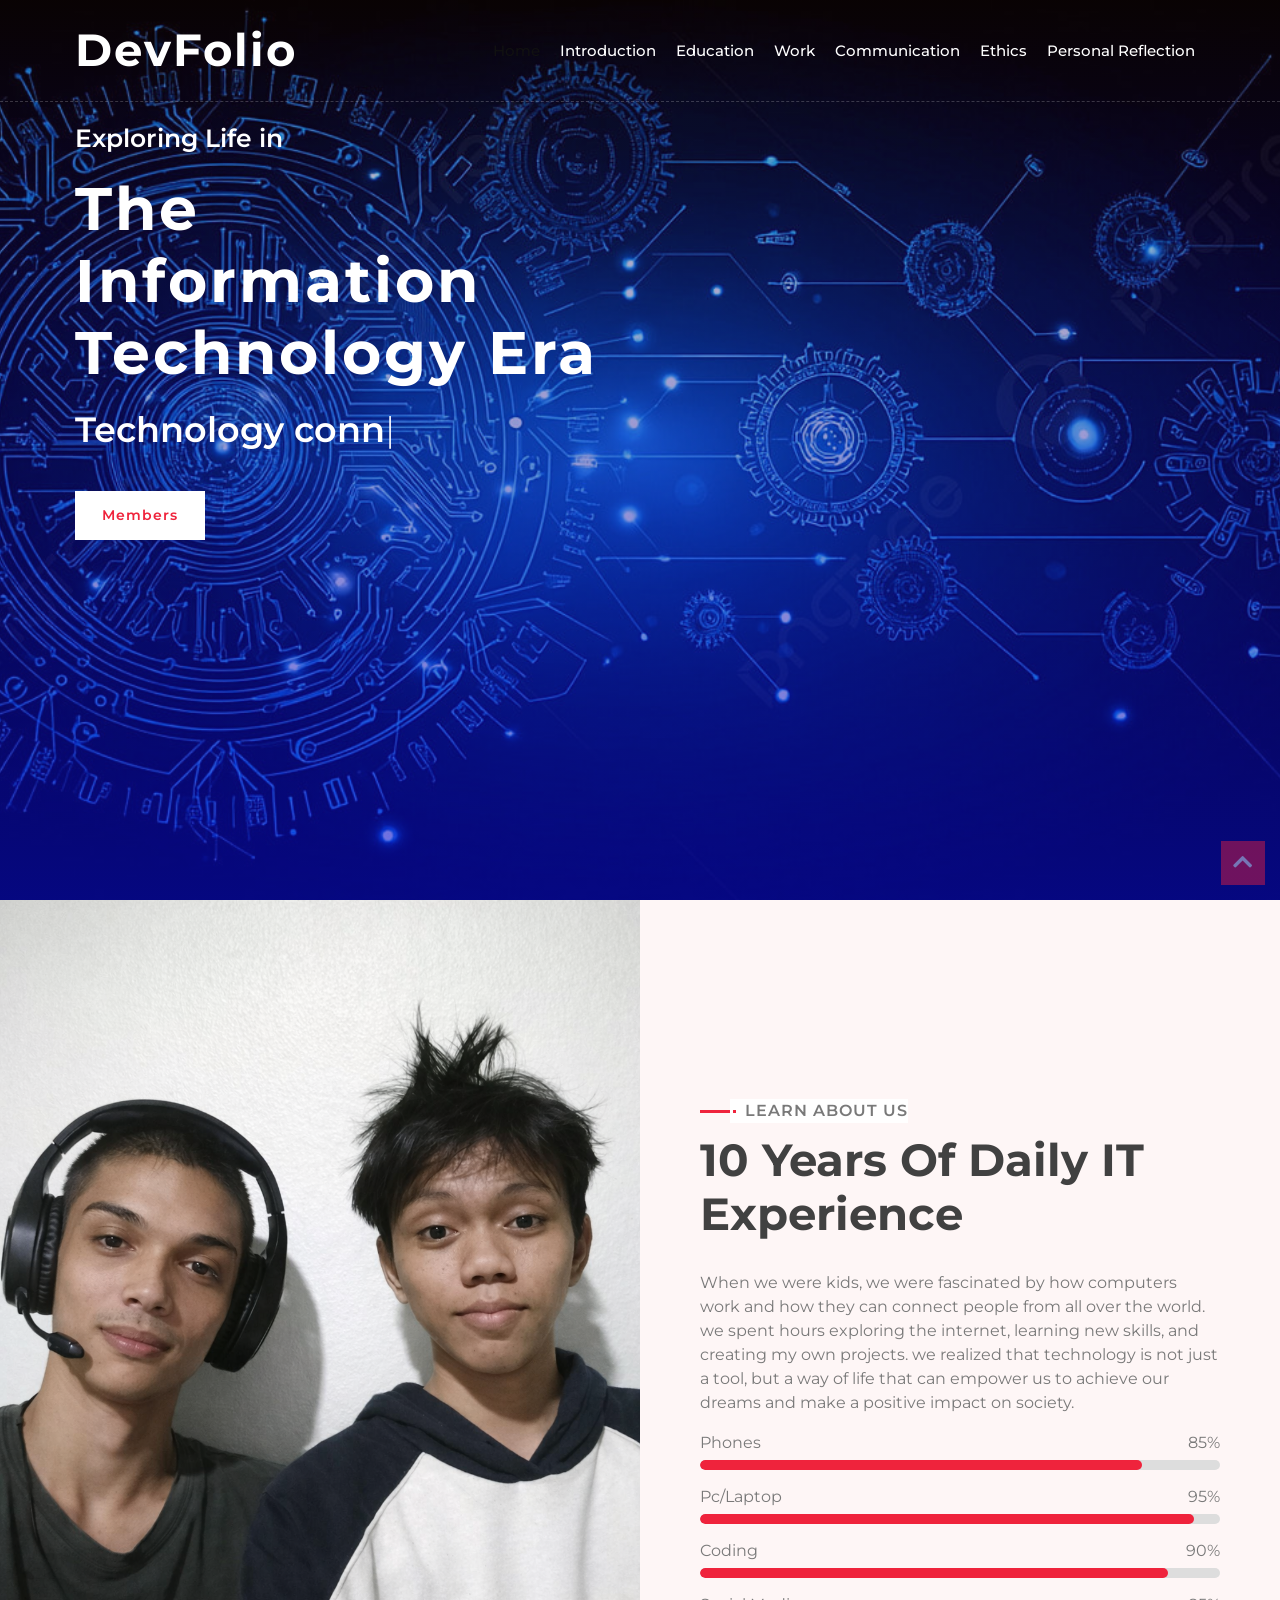
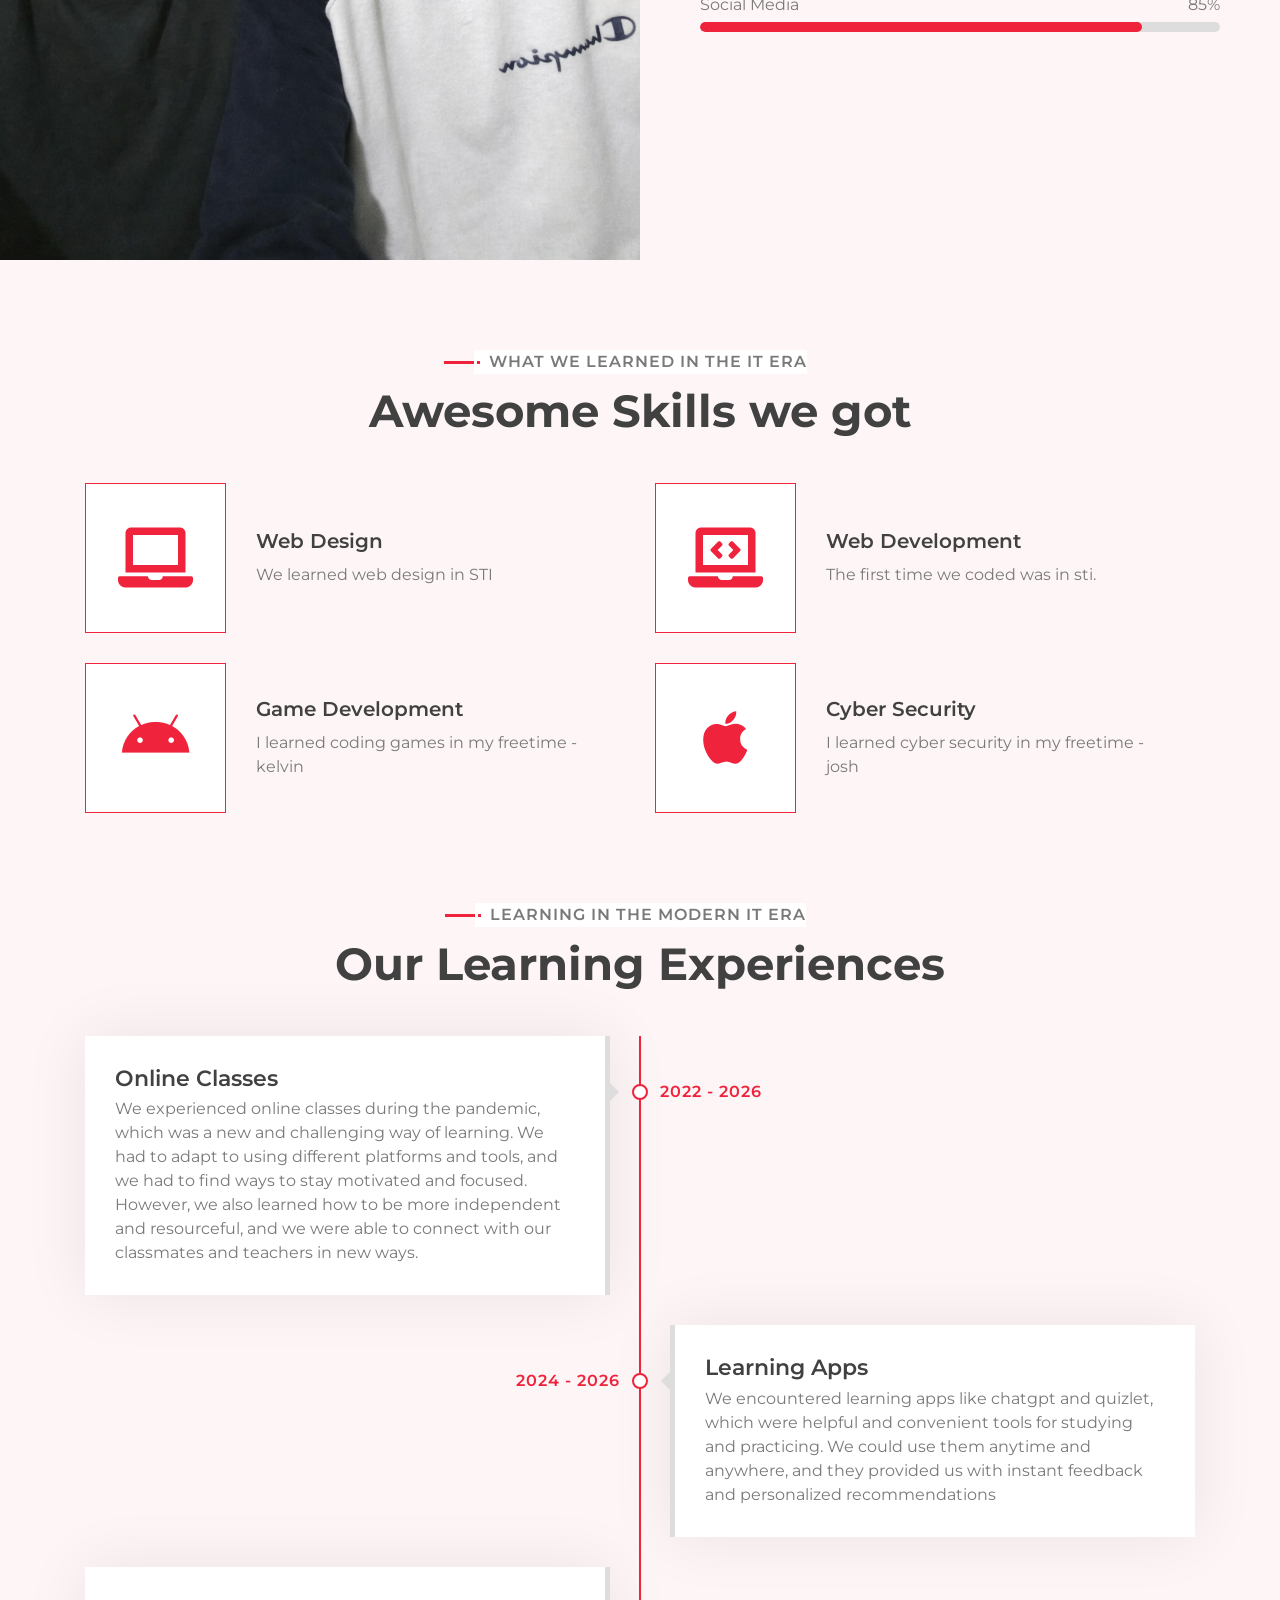
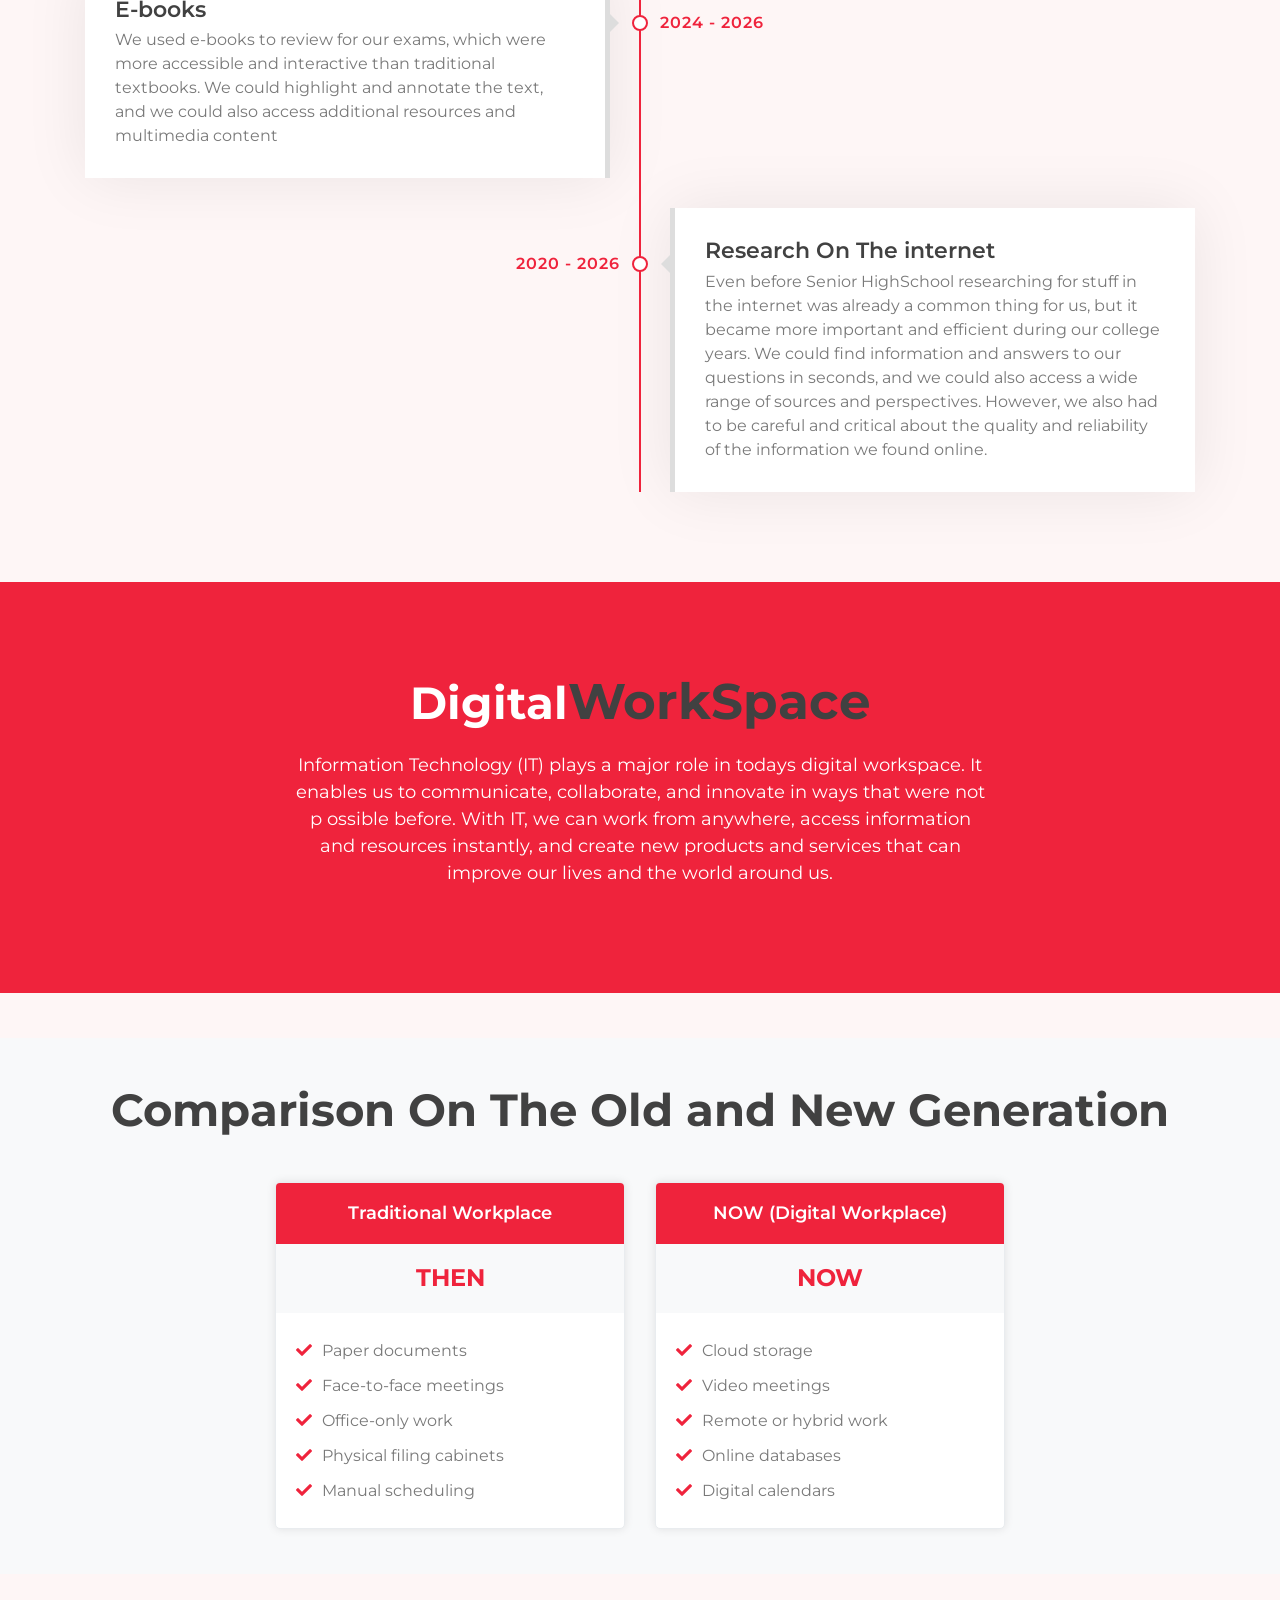
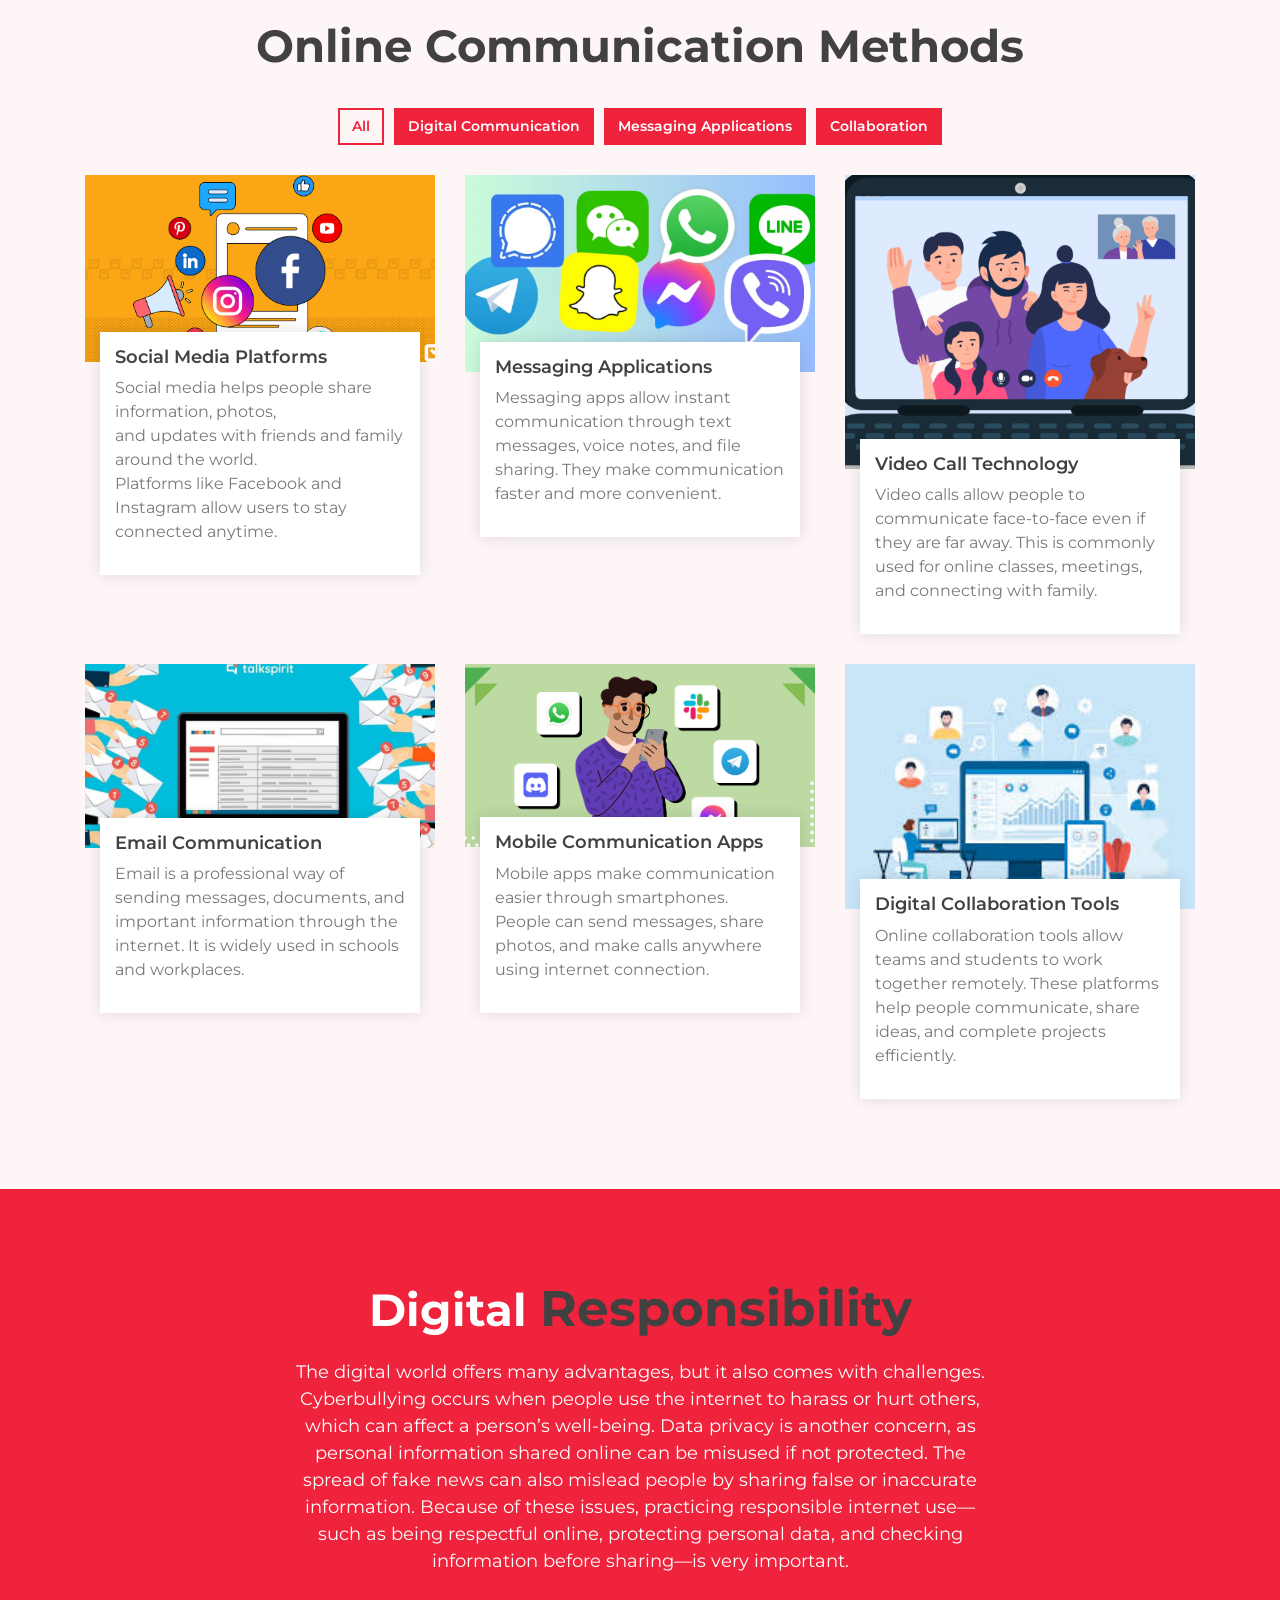
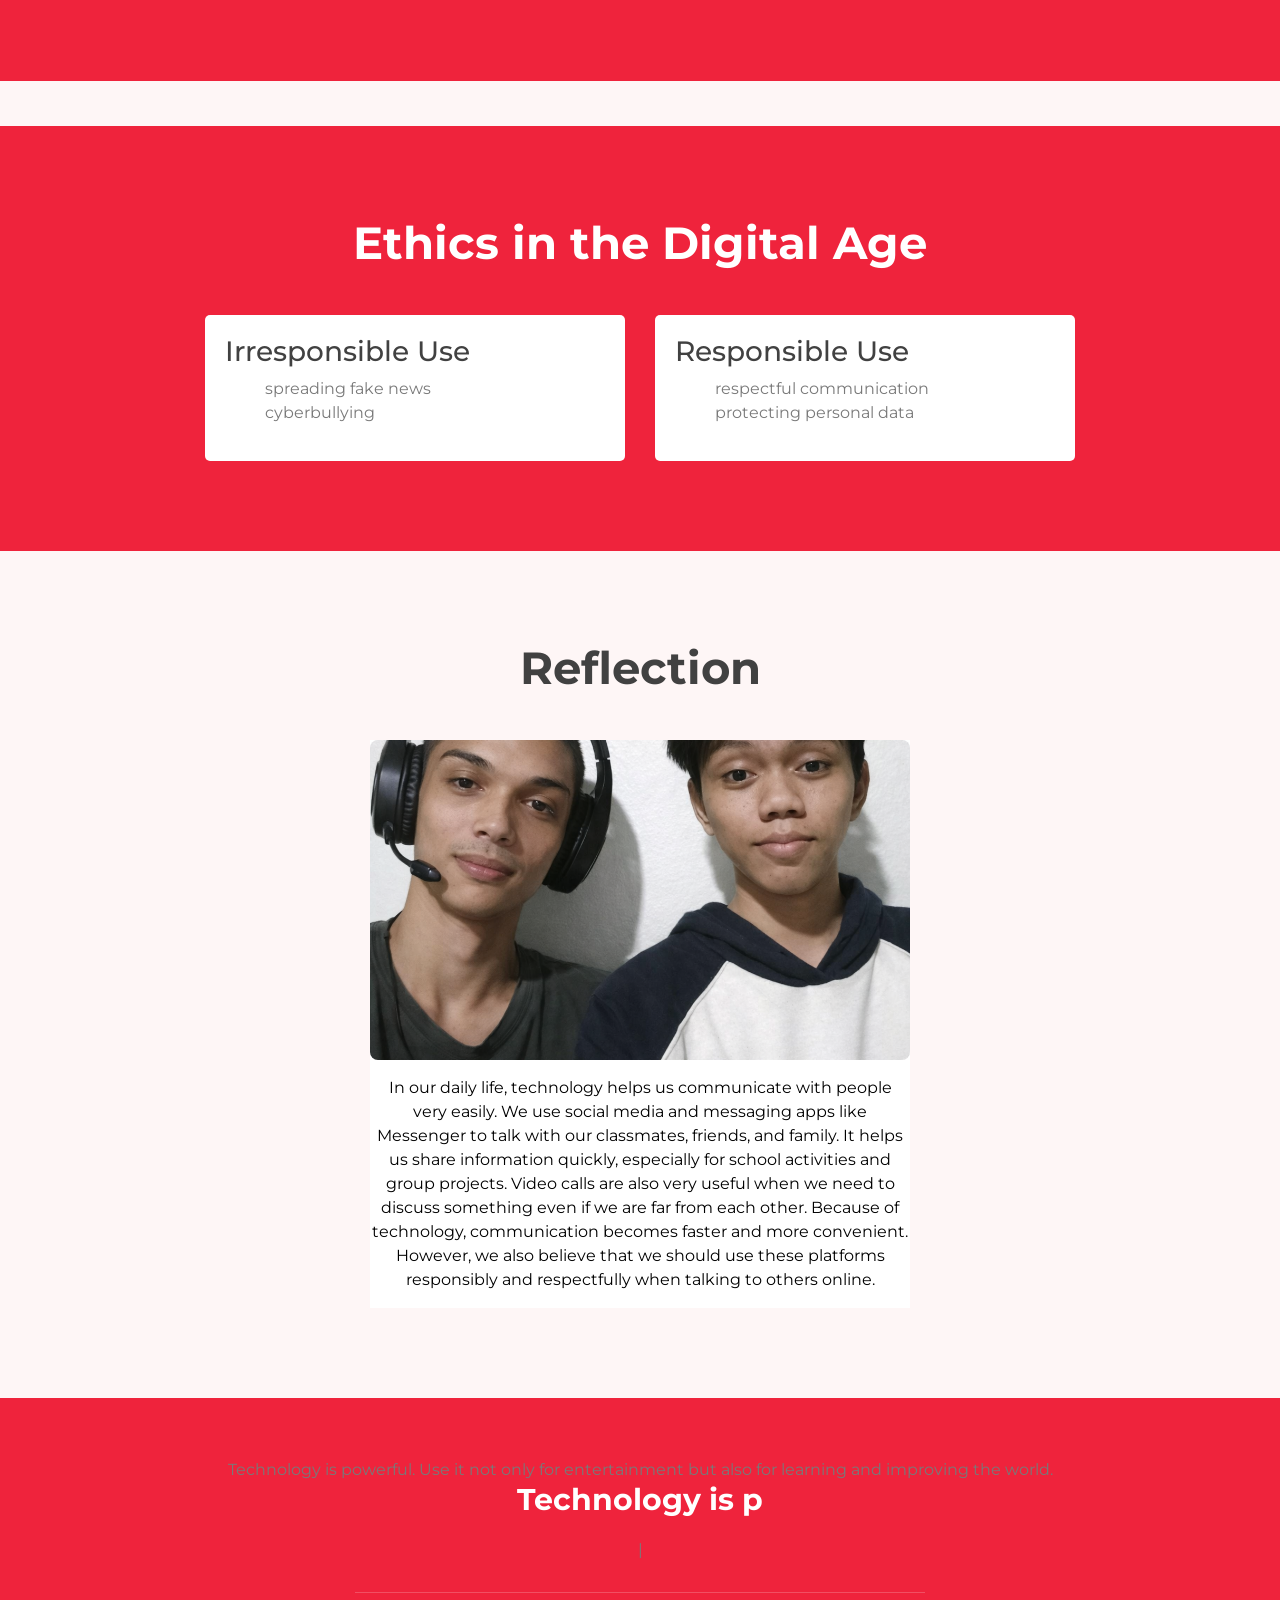
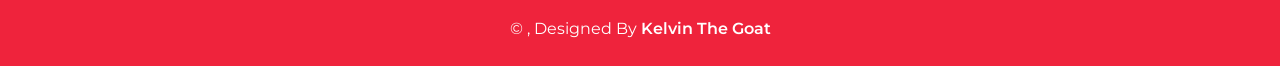
<file: DevFolio/index.html>
<!DOCTYPE html>
<html lang="en">
    <head>
        <meta charset="utf-8">
        <title>Our website</title>
        <meta content="width=device-width, initial-scale=1.0" name="viewport">
        <meta content="Free Website Template" name="keywords">
        <meta content="Free Website Template" name="description">

        <!-- Favicon -->
        <link href="img/favicon.ico" rel="icon">

        <!-- Google Font -->
        <link href="https://fonts.googleapis.com/css2?family=Montserrat:wght@300;400;500;600;700&display=swap" rel="stylesheet">

        <!-- CSS Libraries -->
        <link href="https://stackpath.bootstrapcdn.com/bootstrap/4.4.1/css/bootstrap.min.css" rel="stylesheet">
        <link href="https://cdnjs.cloudflare.com/ajax/libs/font-awesome/5.10.0/css/all.min.css" rel="stylesheet">
        <link href="lib/animate/animate.min.css" rel="stylesheet">
        <link href="lib/owlcarousel/assets/owl.carousel.min.css" rel="stylesheet">
        <link href="lib/lightbox/css/lightbox.min.css" rel="stylesheet">

        <!-- Template Stylesheet -->
        <link href="css/style.css" rel="stylesheet">
        <link href="css/another.css" rel="stylesheet">
    </head>

    <body data-spy="scroll" data-target=".navbar" data-offset="51">
        <!-- Nav Bar Start -->
        <div class="navbar navbar-expand-lg bg-light navbar-light">
            <div class="container-fluid">
                <a href="index.html" class="navbar-brand">DevFolio</a>
                <button type="button" class="navbar-toggler" data-toggle="collapse" data-target="#navbarCollapse">
                    <span class="navbar-toggler-icon"></span>
                </button>

                <div class="collapse navbar-collapse justify-content-between" id="navbarCollapse">
                    <div class="navbar-nav ml-auto">
                        <a href="#home" class="nav-item nav-link active">Home</a>
                        <a href="#about" class="nav-item nav-link">Introduction</a>
                        <a href="#service" class="nav-item nav-link">Education</a>
                        <a href="#experience" class="nav-item nav-link">Work</a>
                        <a href="#portfolio" class="nav-item nav-link">Communication</a>
                        <a href="#review" class="nav-item nav-link"> Ethics</a>
                        <a href="#team" class="nav-item nav-link">Personal Reflection </a>
               
                    </div>
                </div>
            </div>
        </div>
        <!-- Nav Bar End -->


        <!-- Hero Start -->
        <div class="hero" id="home">
            <div class="container-fluid">
                <div class="row align-items-center">
                    <div class="col-sm-12 col-md-6">
                        <div class="hero-content">
                            <div class="hero-text">
                                <p>Exploring Life in</p>
                                <h1>  The Information Technology Era </h1>
                                <h2></h2>
                                <div class="typed-text">Technology connects people and shapes our future.</div>
                              
                            </div>
                            <div class="hero-btn">
                                <a class="btn" id = "openPopup" >Members</a>
                             
                            </div>
                        </div>
                    </div>
                    <div class="col-sm-12 col-md-6 d-none d-md-block">
                        <div class="hero-image">
                            
                        </div>
                    </div>
                </div>
            </div>
        </div>
        <!-- Hero End -->


        
         <!-- Popup Background -->
        <div id="popupContainer">
         <!-- Popup Box -->
            <div class="popup">

                <span id="closePopup">&times;</span>

            <h2>Group Members</h2>
            

            <ul>
                <li>Josh Emmanuel T. Suarez</li>
                <li>Kelvin Shan P. Geist </li>
            </ul>
            <h2>Section:</h2>
            <p> 1-B</p>
            <h2>Program/Course: </h2>
            <p>BSCS</p>
            

            <button id="closeBtn">Close</button>
        </div>

</div>
        <!-- About Start -->
        <div class="about wow fadeInUp" data-wow-delay="0.1s" id="about">
            <div class="container-fluid">
                <div class="row align-items-center">
                    <div class="col-lg-6">
                        <div class="about-img">
                            <img src="img/kelvinjosh.png" alt="Image">
                        </div>
                    </div>
                    <div class="col-lg-6">
                        <div class="about-content">
                            <div class="section-header text-left">
                                <p>Learn About Us</p>
                                <h2>10 Years Of Daily IT Experience</h2>
                            </div>
                            <div class="about-text">
                                <p>
                                    When we were kids, we were fascinated by how computers work 
                                    and how they can connect people from all over the world. 
                                    we spent hours exploring the internet, learning new skills, 
                                    and creating my own projects. we realized that technology is 
                                    not just a tool, but a way of life that can empower us to achieve 
                                    our dreams and make a positive impact on society.
                                </p>
                            </div>
                            <div class="skills">
                                <div class="skill-name">
                                    <p>Phones</p><p>85%</p>
                                </div>
                                <div class="progress">
                                    <div class="progress-bar" role="progressbar" aria-valuenow="85" aria-valuemin="0" aria-valuemax="100"></div>
                                </div>
                                <div class="skill-name">
                                    <p>Pc/Laptop</p><p>95%</p>
                                </div>
                                <div class="progress">
                                    <div class="progress-bar" role="progressbar" aria-valuenow="95" aria-valuemin="0" aria-valuemax="100"></div>
                                </div>
                                <div class="skill-name">
                                    <p>Coding</p><p>90%</p>
                                </div>
                                <div class="progress">
                                    <div class="progress-bar" role="progressbar" aria-valuenow="90" aria-valuemin="0" aria-valuemax="100"></div>
                                </div>
                                <div class="skill-name">
                                    <p>Social Media</p><p>85%</p>
                                </div>
                                <div class="progress">
                                    <div class="progress-bar" role="progressbar" aria-valuenow="85" aria-valuemin="0" aria-valuemax="100"></div>
                                </div>
                            </div>
                            <!-- <a class="btn" href="">Learn More</a> -->
                        </div>
                    </div>
                </div>
            </div>
        </div>
        <!-- About End -->
        
        
        <!-- Service Start -->
        <div class="service" id="service">
            <div class="container">
                <div class="section-header text-center wow zoomIn" data-wow-delay="0.1s">
                    <p>What we learned in the IT Era</p>
                    <h2>Awesome Skills we got</h2>
                </div>
                <div class="row">
                    <div class="col-lg-6 wow fadeInUp" data-wow-delay="0.0s">
                        <div class="service-item">
                            <div class="service-icon">
                                <i class="fa fa-laptop"></i>
                            </div>
                            <div class="service-text">
                                <h3>Web Design</h3>
                                <p>
                                    We learned web design in STI
                                </p>
                            </div>
                        </div>
                    </div>
                    <div class="col-lg-6 wow fadeInUp" data-wow-delay="0.2s">
                        <div class="service-item">
                            <div class="service-icon">
                                <i class="fa fa-laptop-code"></i>
                            </div>
                            <div class="service-text">
                                <h3>Web Development</h3>
                                <p>
                                    The first time we coded was in sti.
                                </p>
                            </div>
                        </div>
                    </div>
                    <div class="col-lg-6 wow fadeInUp" data-wow-delay="0.4s">
                        <div class="service-item">
                            <div class="service-icon">
                                <i class="fab fa-android"></i>
                            </div>
                            <div class="service-text">
                                <h3>Game Development</h3>
                                <p>
                                    I learned coding games in my freetime - kelvin
                                </p>
                            </div>
                        </div>
                    </div>
                    <div class="col-lg-6 wow fadeInUp" data-wow-delay="0.6s">
                        <div class="service-item">
                            <div class="service-icon">
                                <i class="fab fa-apple"></i>
                            </div>
                            <div class="service-text">
                                <h3>Cyber Security</h3>
                                <p>
                                    I learned cyber security in my freetime - josh
                                </p>
                            </div>
                        </div>
                    </div>
                </div>
            </div>
        </div>
        <!-- Service End -->
        
        
         <!-- Experience Start -->
        <div class="experience" id="experience">
            <div class="container">
                <header class="section-header text-center wow zoomIn" data-wow-delay="0.1s">
                    <p>Learning in the Modern IT Era</p>
                    <h2>Our Learning Experiences</h2>
                </header>
                <div class="timeline">
                    <div class="timeline-item left wow slideInLeft" data-wow-delay="0.1s">
                        <div class="timeline-text">
                            <div class="timeline-date">2022 - 2026</div>
                            <h2>Online Classes</h2>
                            <p>
                                We experienced online classes during the pandemic, 
                                which was a new and challenging way of learning. 
                                We had to adapt to using different platforms and tools, 
                                and we had to find ways to stay motivated and focused. 
                                However, we also learned how to be more independent and 
                                resourceful, and we were able to connect with our classmates and teachers in new ways.
                            </p>
                        </div>
                    </div>
                    <div class="timeline-item right wow slideInRight" data-wow-delay="0.1s">
                        <div class="timeline-text">
                            <div class="timeline-date">2024 - 2026</div>
                            <h2>Learning Apps</h2>
                            <p>
                                We encountered learning apps like chatgpt and quizlet, which 
                                were helpful and convenient tools for studying and practicing.
                                We could use them anytime and anywhere, and they provided us 
                                with instant feedback and personalized recommendations
                        </div>
                    </div>
                    <div class="timeline-item left wow slideInLeft" data-wow-delay="0.1s">
                        <div class="timeline-text">
                            <div class="timeline-date">2024 - 2026</div>
                            <h2>E-books</h2>
                            <p>
                               We used e-books to review for our exams, which were more accessible and interactive than traditional textbooks.
                               We could highlight and annotate the text, and we could also access additional resources and multimedia content
                            </p>
                        </div>
                    </div>
                    <div class="timeline-item right wow slideInRight" data-wow-delay="0.1s">
                        <div class="timeline-text">
                            <div class="timeline-date">2020 - 2026</div>
                            <h2>Research On The internet</h2>
                            <p>
                                Even before Senior HighSchool researching for stuff in the internet was already a common thing for us, 
                                but it became more important and efficient during our college years. 
                                We could find information and answers to our questions in seconds, 
                                and we could also access a wide range of sources and perspectives. 
                                However, we also had to be careful and critical about the quality 
                                and reliability of the information we found online.
                            </p>
                        </div>
                    </div>
         
               
                </div>
            </div>
        </div>
         <!--Job Experience End -->
        
       <!-- Banner Start -->
        <div class="banner wow zoomIn" data-wow-delay="0.1s" id="experience" >
            <div class="container">
                <div class="section-header text-center">
                    <h2>Digital<span>WorkSpace</span></h2>
                </div>
                <div class="container banner-text">
                    <p>
                        Information Technology (IT) plays a major role in todays digital workspace. 
                        It enables us to communicate, collaborate, and innovate in ways that were not p
                        ossible before. With IT, we can work from anywhere, access information and resources 
                        instantly, and create new products and services that can improve our lives and the world around us.
                    </p>
                </div>
            </div>
        </div>
        <!-- Banner End -->

        <!-- Pricing Start -->
        <div class="pricing" id="pricing">
            <div class="container">
                <div class="section-header text-center wow zoomIn" data-wow-delay="0.1s">
                    <h2>Comparison On The Old and New Generation</h2>
                </div>
                <div class="row justify-content-center">
                    <div class="col-lg-4 col-md-6 wow fadeInUp" data-wow-delay="0.1s">
                        <div class="pricing-item">
                            <h3>Traditional Workplace</h3>
                            <div class="price">
                                <h2>THEN</h2>
                            </div>
                            <ul>
                                <li>Paper documents</li>
                                <li>Face-to-face meetings</li>
                                <li>Office-only work</li>
                                <li>Physical filing cabinets</li>
                                <li>Manual scheduling</li>
                            </ul>
                        </div>
                    </div>
                    <div class="col-lg-4 col-md-6 wow fadeInUp" data-wow-delay="0.3s">
                        <div class="pricing-item">
                            <h3>NOW (Digital Workplace)</h3>
                            <div class="price">
                                <h2>NOW</h2>
                            </div>
                            <ul>
                                <li>Cloud storage</li>
                                <li>Video meetings</li>
                                <li>Remote or hybrid work</li>
                                <li>Online databases</li>
                                <li>Digital calendars</li>
                            </ul>
                        </div>
                    </div>
                </div>
            </div>
        </div>
        <!-- Pricing End -->


        

        <!-- Portfolio Start -->
       
        <!-- Team Start -->
    
        <!-- Portfolio Start -->
        <div class="portfolio" id="portfolio">
            <div class="container">
                <div class="section-header text-center wow zoomIn" data-wow-delay="0.1s">
             
                    <h2>Online Communication Methods</h2>
                </div>
                <div class="row">
                    <div class="col-12">
                        <ul id="portfolio-filter">
                            <li data-filter="*" class="filter-active">All</li>
                            <li data-filter=".filter-1">Digital Communication</li>
                            <li data-filter=".filter-2">Messaging Applications</li>
                            <li data-filter=".filter-3">Collaboration</li>
                        </ul>
                    </div>
                </div>
                <div class="row portfolio-container">
                    <div class="col-lg-4 col-md-6 col-sm-12 portfolio-item filter-1 wow fadeInUp" data-wow-delay="0.0s">
                        <div class="portfolio-wrap">
                            <div class="portfolio-img">
                                <img src="img/Content-Blog-Banner_Q3-2023_1125x600_73-Social-Media-Platforms.png" alt="Image">
                            </div>
                            <div class="portfolio-text">
                                <h3>Social Media Platforms</h3>
                                <p>Social media helps people share information, photos, <br>
                                and updates with friends and family around the world. <br>
                                Platforms like Facebook and Instagram allow users to stay connected anytime.</p>
                               
                            </div>
                        </div>
                    </div>
                    <div class="col-lg-4 col-md-6 col-sm-12 portfolio-item filter-2 wow fadeInUp" data-wow-delay="0.2s">
                        <div class="portfolio-wrap">
                            <div class="portfolio-img">
                                <img src="img/title-image-4-1024x576.png.png" alt="Image">
                            </div>
                            <div class="portfolio-text">
                                <h3>Messaging Applications</h3>
                                <p>Messaging apps allow instant communication through text messages, voice notes, and file sharing. They make communication faster and more convenient.</p>
                                
                            </div>
                        </div>
                    </div>
                    <div class="col-lg-4 col-md-6 col-sm-12 portfolio-item filter-3 wow fadeInUp" data-wow-delay="0.4s">
                        <div class="portfolio-wrap">
                            <div class="portfolio-img">
                                <img src="img/HH007-qz2p0b4gp3mwx8pfnf4bljuanquyc0hsqhxkxp53wg.png" alt="Image">
                            </div>
                            <div class="portfolio-text">
                                <h3>Video Call Technology</h3>
                                <p>Video calls allow people to communicate face-to-face even if they are far away. This is commonly used for online classes, meetings, and connecting with family.</p>
                               
                            </div>
                        </div>
                    </div>
                    <div class="col-lg-4 col-md-6 col-sm-12 portfolio-item filter-1 wow fadeInUp" data-wow-delay="0.6s">
                        <div class="portfolio-wrap">
                            <div class="portfolio-img">
                                <img src="img/675310437eb8adb73e61dfbf_Article-email-communication-interne-1.png" alt="Image">
                            </div>
                            <div class="portfolio-text">
                                <h3>Email Communication</h3>
                                <p>Email is a professional way of sending messages, documents, and important information through the internet. It is widely used in schools and workplaces.</p>
                            </div>
                        </div>
                    </div>
                    <div class="col-lg-4 col-md-6 col-sm-12 portfolio-item filter-2 wow fadeInUp" data-wow-delay="0.8s">
                        <div class="portfolio-wrap">
                            <div class="portfolio-img">
                                <img src="img/Popular-communication-apps-for-customer-support-min.png" alt="Image">
                            </div>
                            <div class="portfolio-text">
                                <h3>Mobile Communication Apps</h3>
                                <p>Mobile apps make communication easier through smartphones. People can send messages, share photos, and make calls anywhere using internet connection.</p>
                            </div>
                        </div>
                    </div>
                    <div class="col-lg-4 col-md-6 col-sm-12 portfolio-item filter-3 wow fadeInUp" data-wow-delay="1s">
                        <div class="portfolio-wrap">
                            <div class="portfolio-img">
                                <img src="img/image (1).png" alt="Image">
                            </div>
                            <div class="portfolio-text">
                                <h3>Digital Collaboration Tools</h3>
                                <p>Online collaboration tools allow teams and students to work together remotely. These platforms help people communicate, share ideas, and complete projects efficiently.</p>
                            </div>
                        </div>
                    </div>
                </div>
            </div>
        </div>
        <!-- Portfolio End -->


    
        <!-- Team End -->
           <!-- Portfolio end -->

       
        
        <!-- Banner Start -->
        <div class="banner wow zoomIn" data-wow-delay="0.1s" id="review">
            <div class="container">
                <div class="section-header text-center">
                    <h2>Digital <span>Responsibility</span></h2>
                </div>
                <div class="container banner-text">
                    <p>
                        The digital world offers many advantages, but it also comes with challenges. Cyberbullying occurs when people use the 
                        internet to harass or hurt others, which can affect a person’s well-being. Data privacy is another concern, as personal 
                        information shared online can be misused if not protected. The spread of fake news can also mislead people by sharing 
                        false or inaccurate information. Because of these issues, practicing responsible internet use—such 
                        as being respectful online, protecting personal data, and checking information before sharing—is very important.
                    </p>
                
                </div>
            </div>
        </div>
        <!-- Banner End -->
        
        
        <!-- Ethics Start -->
        <div class="testimonial wow fadeInUp" data-wow-delay="0.1s" >
            <div class="container">
                <div class="section-header text-center">
                    <h2 style="color: white;">Ethics in the <span>Digital Age</span></h2>
                </div>
                <div class="row">
                    <div class="col-lg-6">
                        <div class="service-item" style="background-color: white; padding: 20px; border-radius: 5px;">
                            <div class="service-text">
                                <h3>Irresponsible Use</h3>
                                <ul style="list-style: none;">
                                    <li>spreading fake news</li>
                                    <li>cyberbullying</li>
                                </ul>
                            </div>
                        </div>
                    </div>
                    <div class="col-lg-6">
                        <div class="service-item" style="background-color: white; padding: 20px; border-radius: 5px;">
                            <div class="service-text">
                                <h3>Responsible Use</h3>
                                <ul style="list-style: none;">
                                    <li>respectful communication</li>
                                    <li>protecting personal data</li>
                                </ul>
                            </div>
                        </div>
                    </div>
                </div>
            </div>
        </div>
        <!-- Ethics End -->


        <!-- Team Start -->
        <div class="team" id="team">
            <div class="container">
                <div class="section-header text-center wow zoomIn" data-wow-delay="0.1s">
                    
                    <h2>Reflection</h2>
                </div>
                <div class="row justify-content-center">
                    <div class="col-lg-6 col-md-8 wow fadeInUp" data-wow-delay="0.6s">
                        <div class="team-item">
                            <div class="team-img">
                                <img src="img/kelvinjosh.png" alt="Image">
                            </div>
                            <div class="team-content">
                           
                                <p class = "basta">
                                    In our daily life, technology helps us communicate with people very easily.
                                     We use social media and messaging apps like Messenger to talk with our classmates,
                                      friends, and family. It helps us share information quickly, especially for school
                                       activities and group projects. Video calls are also very useful when we need to
                                        discuss something even if we are far from each other. Because of technology, communication
                                         becomes faster and more convenient. However, we also believe that we should use these
                                          platforms responsibly and respectfully when talking to others online.
                                </p>

                            </div>
                        </div>
                    </div>
                </div>
            </div>
        </div>
        <!-- Team End -->
        
        
       
        <!-- Footer Start -->
        <div class="footer wow fadeIn" data-wow-delay="0.3s">
            <div class="container-fluid">
                <div class="container">
                    <div class="footer-info">
                         <div class="typed-text">Technology is powerful. Use it not only for entertainment but also for learning and improving the world.</div>
                        <h2></h2>
                      
                      
                    </div>
                </div>
                <div class="container copyright">
                    <p>&copy; <a href="#"></a>,  
					
					<!--/*** The author’s attribution link must remain intact in the template. ***/-->
                    <!--/*** If you wish to remove this credit link, please purchase the Pro Version . ***/-->
                    Designed By <a href="https://www.facebook.com/kelvin.geist">Kelvin The Goat</a></p>
                </div>
            </div>
        </div>
        <!-- Footer End -->
        
        
        <!-- Back to top button -->
        <a href="#" class="btn back-to-top"><i class="fa fa-chevron-up"></i></a>
        
        
        <!-- Pre Loader -->
        <div id="loader" class="show">
            <div class="loader"></div>
        </div>

        
        <!-- JavaScript Libraries -->
        <script src="https://code.jquery.com/jquery-3.4.1.min.js"></script>
        <script src="https://stackpath.bootstrapcdn.com/bootstrap/4.4.1/js/bootstrap.bundle.min.js"></script>
        <script src="lib/easing/easing.min.js"></script>
        <script src="lib/wow/wow.min.js"></script>
        <script src="lib/waypoints/waypoints.min.js"></script>
        <script src="lib/typed/typed.min.js"></script>
        <script src="lib/owlcarousel/owl.carousel.min.js"></script>
        <script src="lib/isotope/isotope.pkgd.min.js"></script>
        <script src="lib/lightbox/js/lightbox.min.js"></script>

        <!-- Template Javascript -->
        <script src="js/main.js"></script>
    
    </body>
</html>
</file>
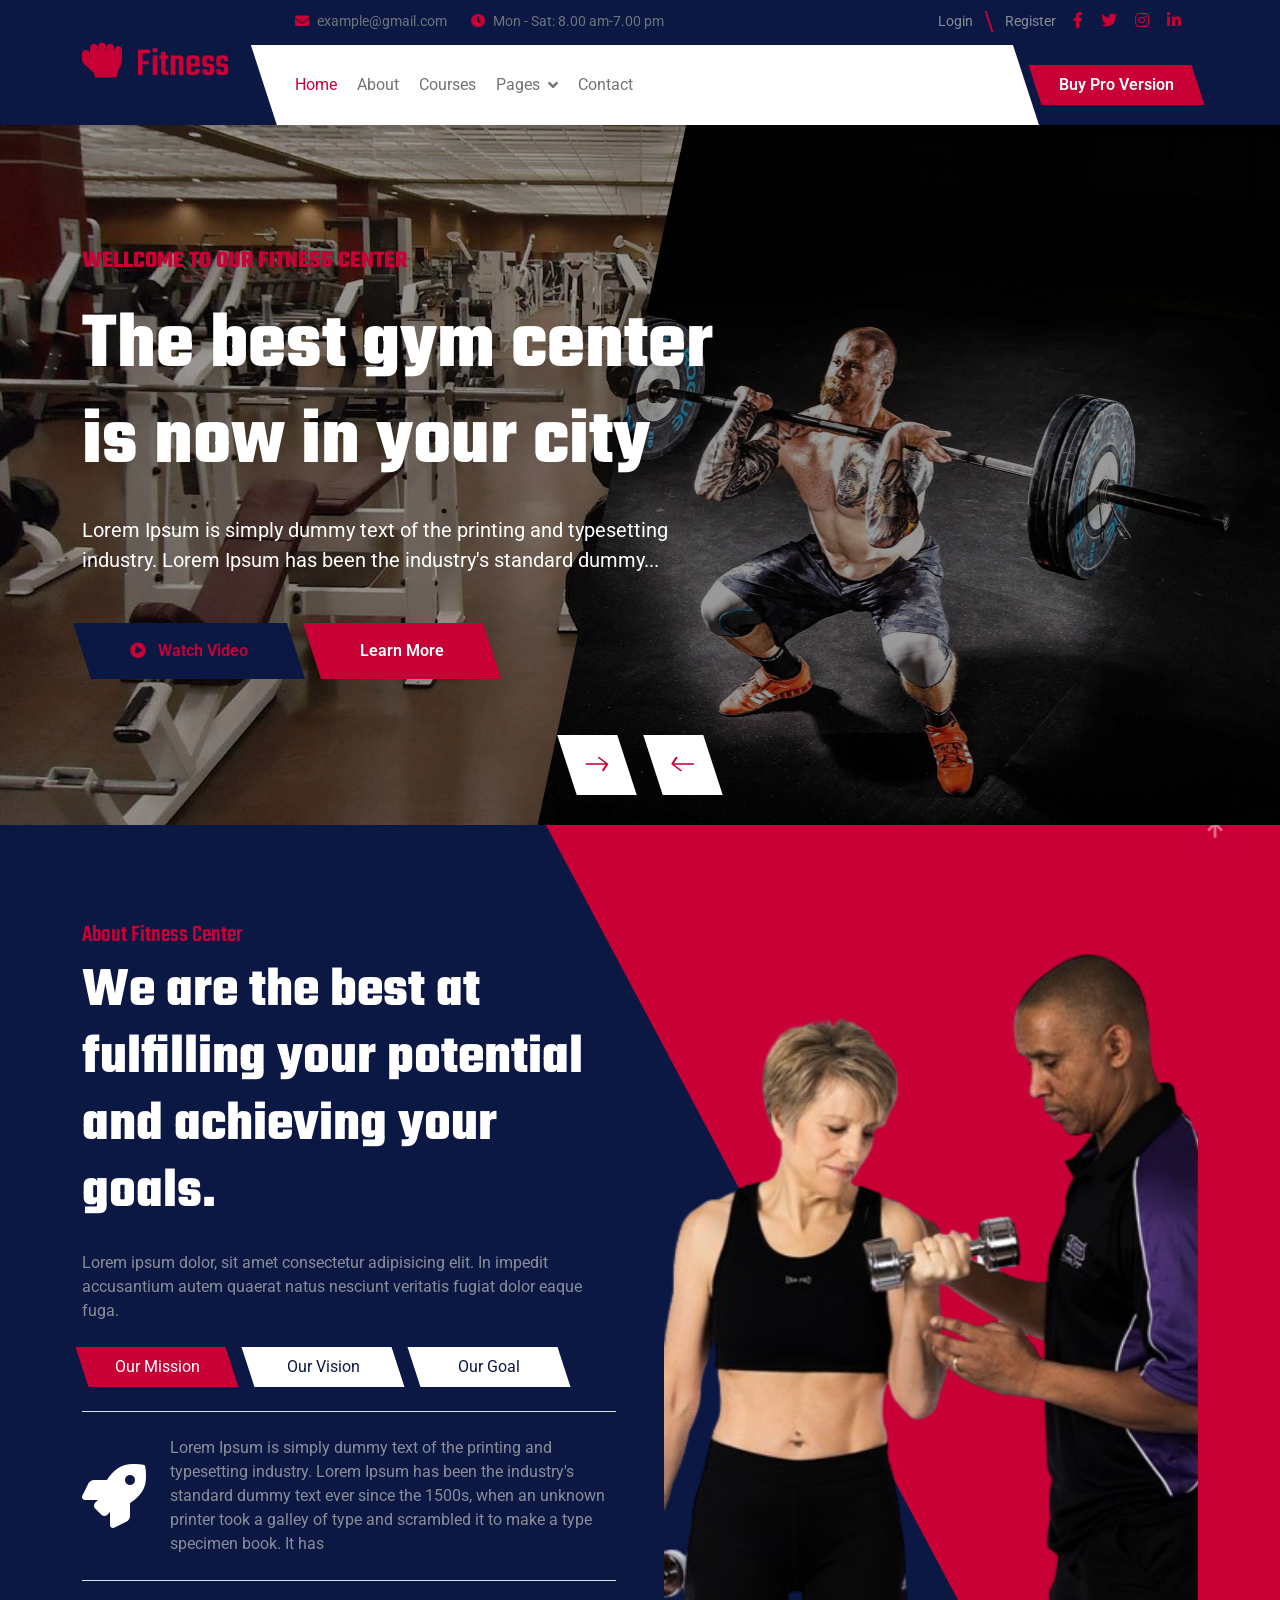
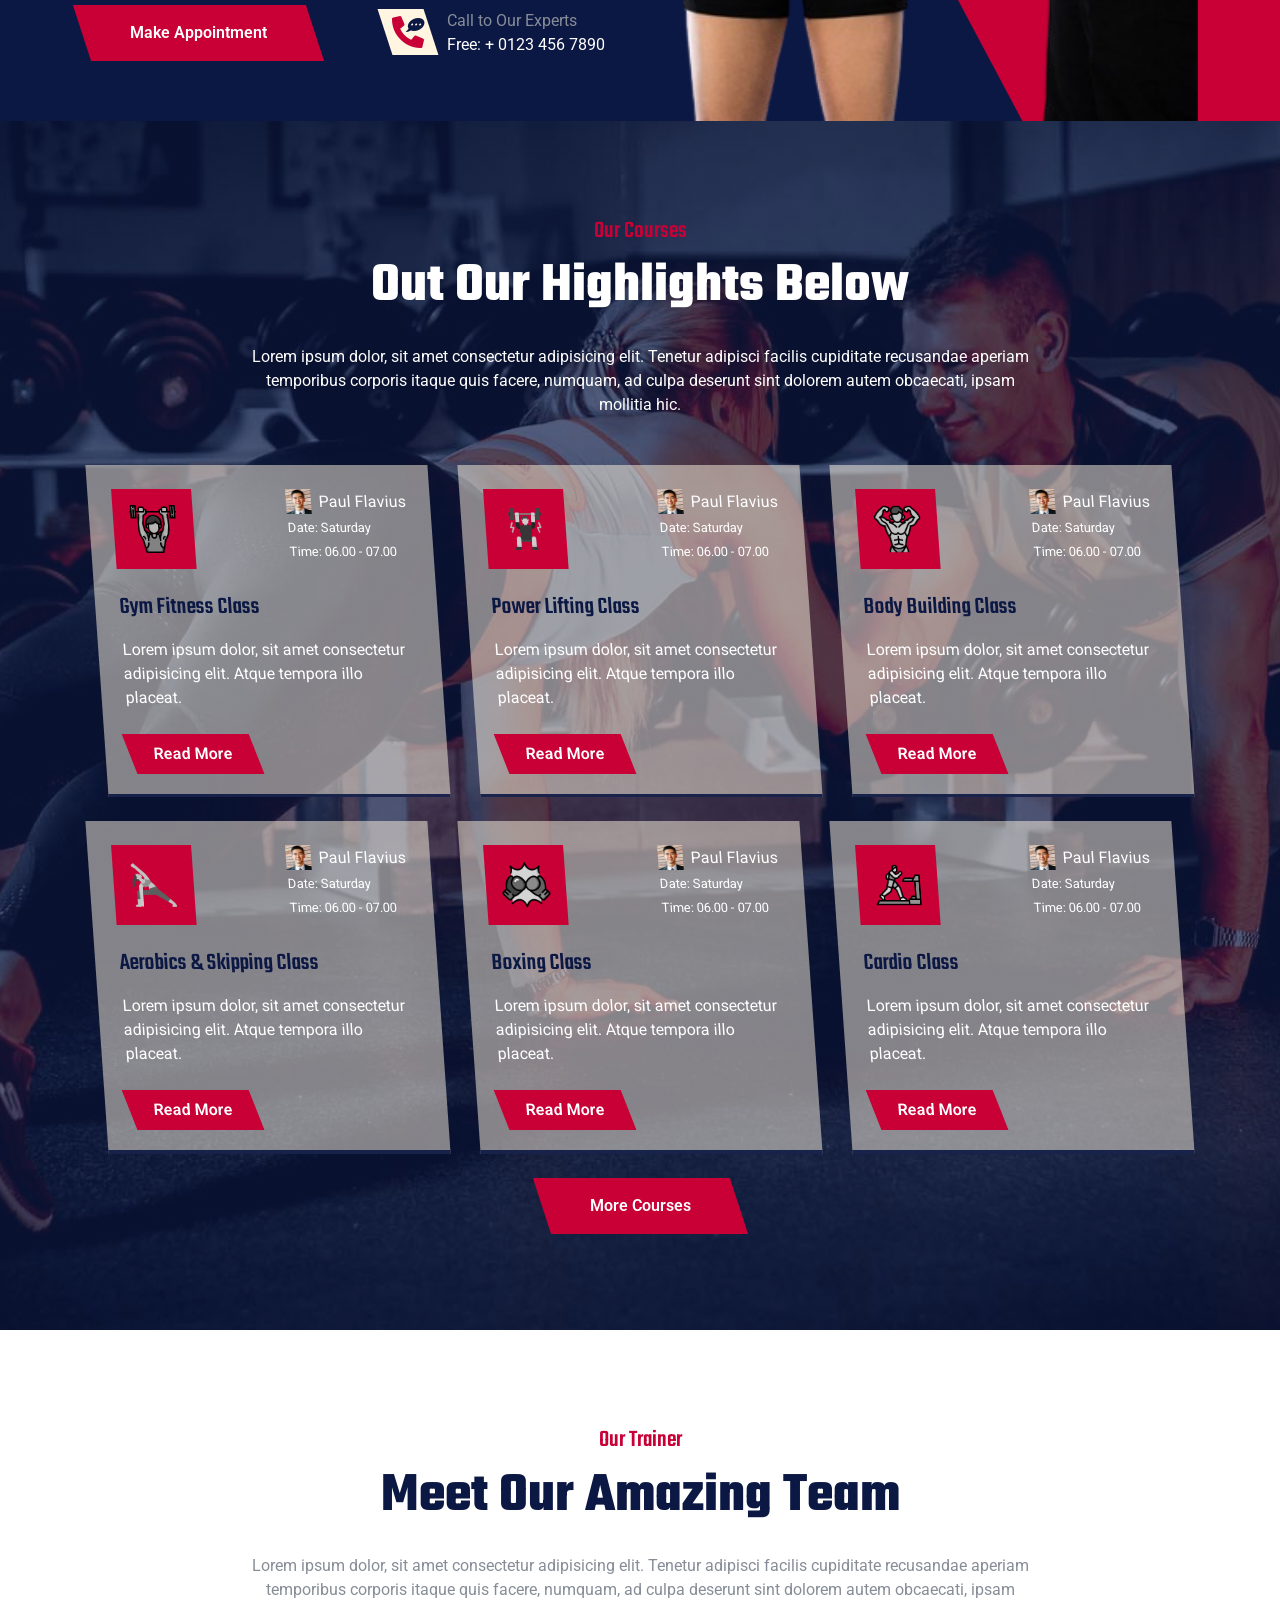
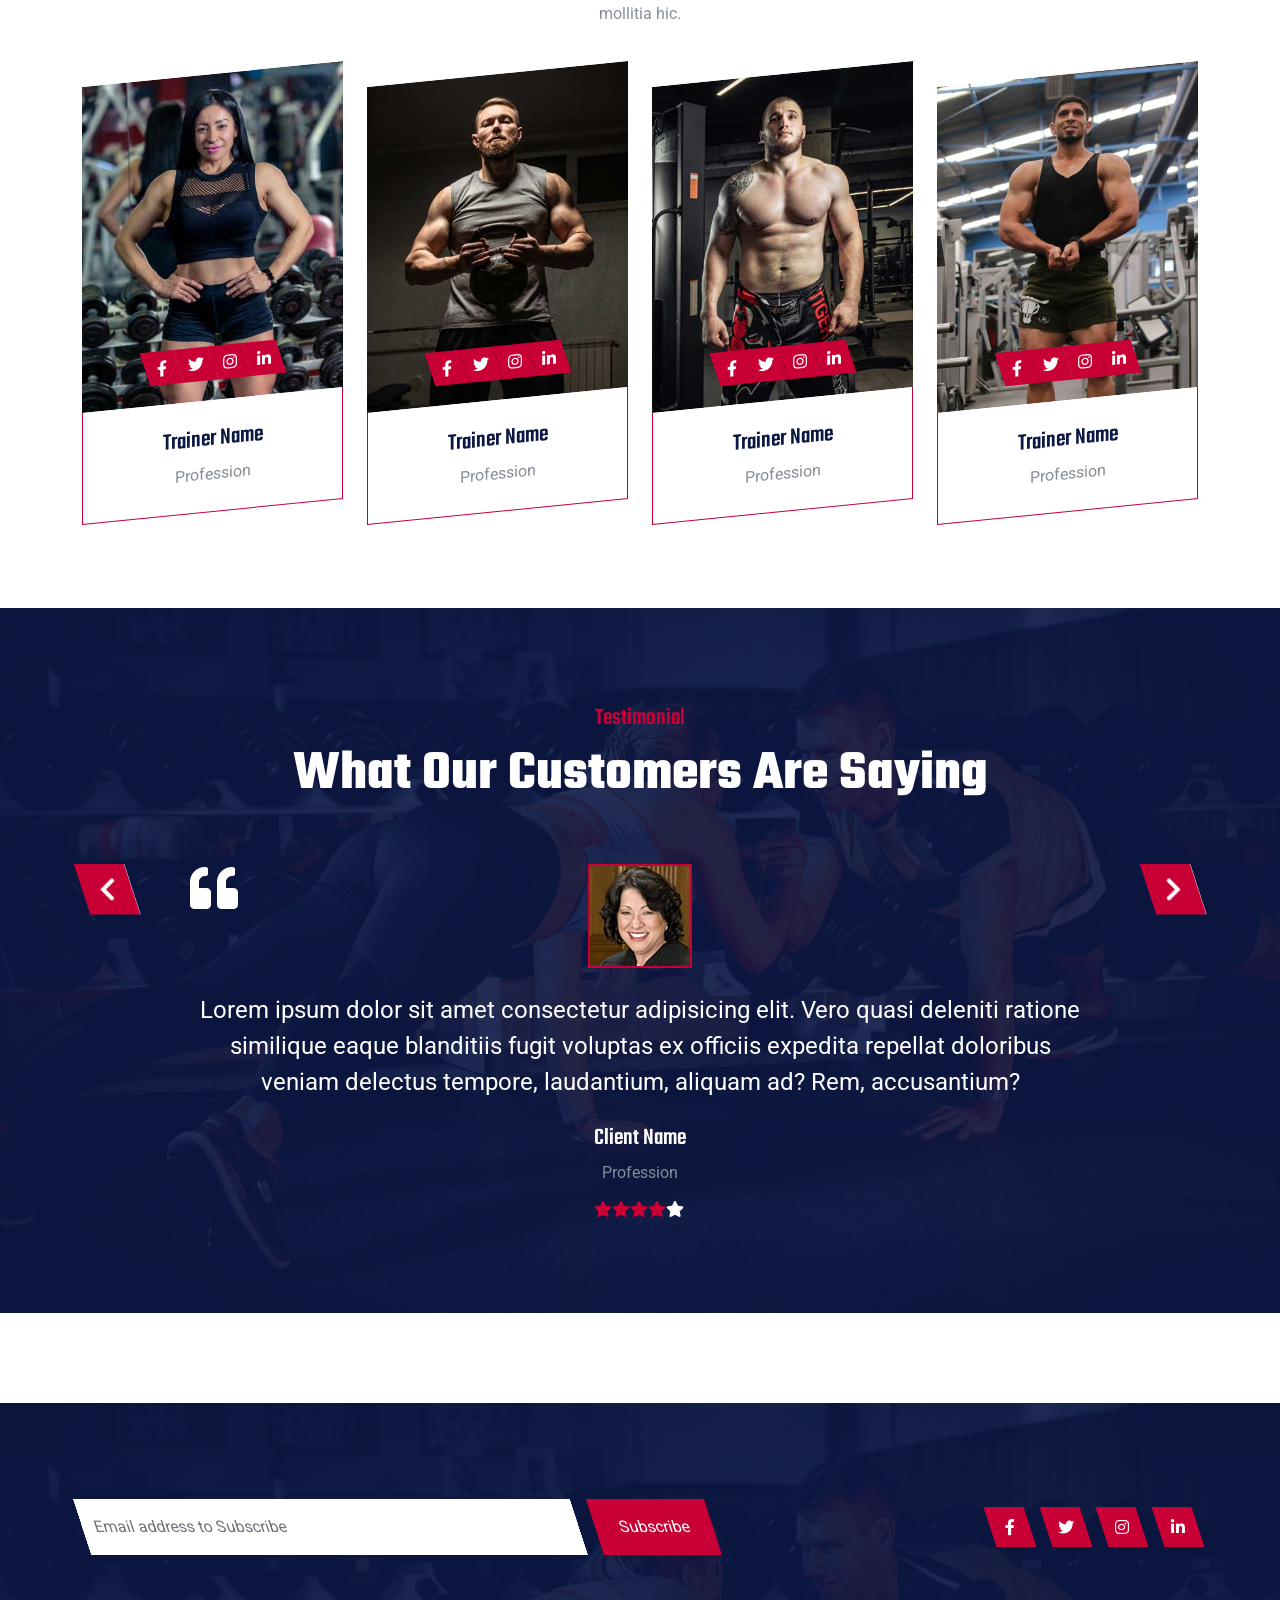
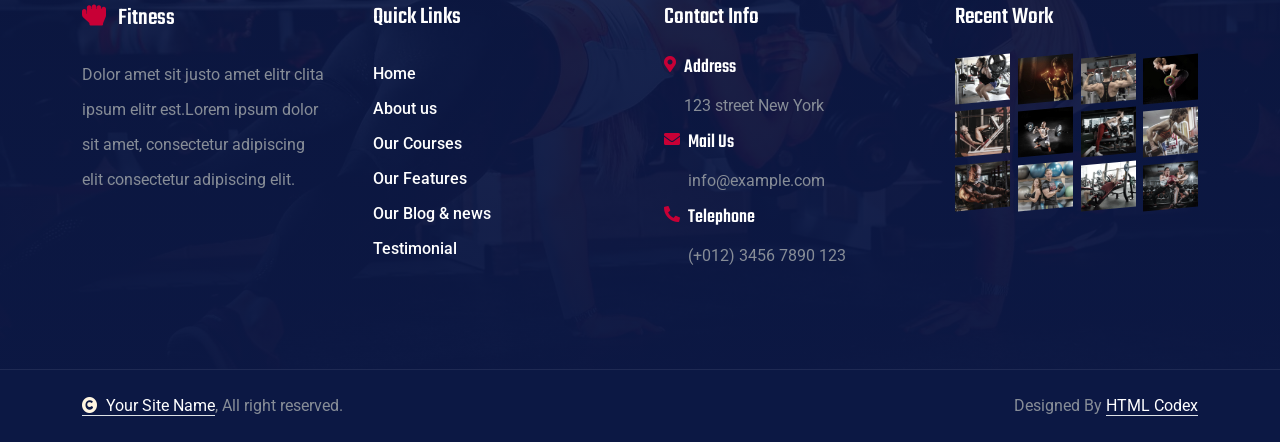
<file: DevFolio/Fitness/index.html>
<!DOCTYPE html>
<html lang="en">

    <head>
        <meta charset="utf-8">
        <title>Fitness - Fitness Website Template</title>
        <meta content="width=device-width, initial-scale=1.0" name="viewport">
        <meta content="" name="keywords">
        <meta content="" name="description">

        <!-- Google Web Fonts -->
        <link rel="preconnect" href="https://fonts.googleapis.com">
        <link rel="preconnect" href="https://fonts.gstatic.com" crossorigin>
        <link href="https://fonts.googleapis.com/css2?family=Roboto:ital,wght@0,100;0,300;0,400;0,500;0,700;0,900;1,100;1,300;1,400;1,500;1,700;1,900&family=Teko:wght@300..700&display=swap" rel="stylesheet">

        <!-- Icon Font Stylesheet -->
        <link rel="stylesheet" href="https://use.fontawesome.com/releases/v5.15.4/css/all.css"/>
        <link href="https://cdn.jsdelivr.net/npm/bootstrap-icons@1.4.1/font/bootstrap-icons.css" rel="stylesheet">

        <!-- Libraries Stylesheet -->
        <link rel="stylesheet" href="lib/animate/animate.min.css"/>
        <link href="lib/owlcarousel/assets/owl.carousel.min.css" rel="stylesheet">


        <!-- Customized Bootstrap Stylesheet -->
        <link href="css/bootstrap.min.css" rel="stylesheet">

        <!-- Template Stylesheet -->
        <link href="css/style.css" rel="stylesheet">
    </head>

    <body>

        <!-- Spinner Start -->
        <div id="spinner" class="show bg-white position-fixed translate-middle w-100 vh-100 top-50 start-50 d-flex align-items-center justify-content-center">
            <div class="spinner-border text-primary" style="width: 3rem; height: 3rem;" role="status">
                <span class="sr-only">Loading...</span>
            </div>
        </div>
        <!-- Spinner End -->

        <!-- Navbar & Hero Start -->
        <div class="container-fluid header-top">
            <div class="nav-shaps-2"></div>
            <div class="container d-flex align-items-center">
                <div class="d-flex align-items-center h-100">
                    <a href="#" class="navbar-brand" style="height: 125px;">
                        <h1 class="text-primary mb-0"><i class="fas fa-hand-rock me-2"></i> Fitness</h1>
                        <!-- <img src="img/logo.png" alt="Logo"> -->
                    </a>
                </div>
                <div class="w-100 h-100">
                    <div class="topbar px-0 py-2 d-none d-lg-block" style="height: 45px;">
                        <div class="row gx-0 align-items-center">
                            <div class="col-lg-8 text-center text-lg-center mb-lg-0">
                                <div class="d-flex flex-wrap">
                                    <div class="pe-4">
                                        <a href="mailto:example@gmail.com" class="text-muted small"><i class="fas fa-envelope text-primary me-2"></i>example@gmail.com</a>
                                    </div>
                                    <div class="pe-0">
                                        <a href="mailto:example@gmail.com" class="text-muted small"><i class="fa fa-clock text-primary me-2"></i>Mon - Sat: 8.00 am-7.00 pm</a>
                                    </div>
                                </div>
                            </div>
                            <div class="col-lg-4 text-center text-lg-end">
                                <div class="d-flex justify-content-end">
                                    <div class="d-flex align-items-center small">
                                        <a href="#" class="login-btn text-body me-3 pe-3"> <span>Login</span></a>
                                        <a href="#" class="text-body me-3"> Register</a>
                                    </div>
                                    <div class="d-flex pe-3">
                                        <a class="btn p-0 text-primary me-3" href="#"><i class="fab fa-facebook-f"></i></a>
                                        <a class="btn p-0 text-primary me-3" href="#"><i class="fab fa-twitter"></i></a>
                                        <a class="btn p-0 text-primary me-3" href="#"><i class="fab fa-instagram"></i></a>
                                        <a class="btn p-0 text-primary me-0" href="#"><i class="fab fa-linkedin-in"></i></a>
                                    </div>
                                </div>
                            </div>
                        </div>
                    </div>
                    <div class="nav-bar px-0 py-lg-0" style="height: 80px;">
                        <nav class="navbar navbar-expand-lg navbar-light d-flex justify-content-lg-end">
                            <a href="#" class="navbar-brand-2">
                                <h1 class="text-primary mb-0"><i class="fas fa-hand-rock me-2"></i> Fitness</h1>
                                <!-- <img src="img/logo.png" alt="Logo"> -->
                            </a> 
                            <button class="navbar-toggler" type="button" data-bs-toggle="collapse" data-bs-target="#navbarCollapse">
                                <span class="fa fa-bars"></span>
                            </button>
                            <div class="collapse navbar-collapse" id="navbarCollapse">
                                <div class="navbar-nav mx-0 mx-lg-auto">
                                    <a href="index.html" class="nav-item nav-link active">Home</a>
                                    <a href="about.html" class="nav-item nav-link">About</a>
                                    <a href="course.html" class="nav-item nav-link">Courses</a>
                                    <div class="nav-item dropdown">
                                        <a href="#" class="nav-link" data-bs-toggle="dropdown">
                                            <span class="dropdown-toggle">Pages</span>
                                        </a>
                                        <div class="dropdown-menu">
                                            <a href="team.html" class="dropdown-item">Our team</a>
                                            <a href="testimonial.html" class="dropdown-item">Testimonial</a>
                                            <a href="404.html" class="dropdown-item">404 Page</a>
                                        </div>
                                    </div>
                                    <a href="contact.html" class="nav-item nav-link">Contact</a>
                                    <div class="nav-btn ps-3">
                                        <a href="https://htmlcodex.com/downloading/?item=3502" class="btn btn-primary py-2 px-4 ms-0 ms-lg-3"> <span>Buy Pro Version</span></a>
                                    </div>
                                    <div class="nav-shaps-1"></div>
                                </div>
                            </div>
                        </nav>
                    </div>
                </div>
            </div>
        </div>
        <!-- Navbar & Hero End -->


        <!-- Carousel Start -->
        <div class="header-carousel owl-carousel overflow-hidden bg-dark">
            <div class="header-carousel-item hero-section">
                <div class="hero-bg-half-1"></div>
                <div class="carousel-caption">
                    <div class="container">
                        <div class="row g-4 align-items-center">
                            <div class="col-lg-7 animated fadeInLeft">
                                <div class="text-sm-center text-md-start">
                                    <h4 class="text-primary text-uppercase fw-bold mb-4">Wellcome to our fitness Center</h4>
                                    <h1 class="display-1 text-white mb-4">The best gym center is now in your city</h1>
                                    <p class="mb-5 fs-5">Lorem Ipsum is simply dummy text of the printing and typesetting industry. Lorem Ipsum has been the industry's standard dummy... 
                                    </p>
                                    <div class="d-flex justify-content-center justify-content-md-start flex-shrink-0 mb-4">
                                        <a class="btn btn-dark py-3 px-4 px-md-5 me-2" href="#"><i class="fas fa-play-circle me-2"></i> <span>Watch Video</span></a>
                                        <a class="btn btn-primary py-3 px-4 px-md-5 ms-2" href="#"><span>Learn More</span></a>
                                    </div>
                                </div>
                            </div>
                        </div>
                    </div>
                </div>
            </div>
            <div class="header-carousel-item hero-section">
                <div class="hero-bg-half-2"></div>
                <div class="carousel-caption">
                    <div class="container">
                        <div class="row g-4 align-items-center">
                            <div class="col-lg-7 animated fadeInLeft">
                                <div class="text-sm-center text-md-start">
                                    <h4 class="text-primary text-uppercase fw-bold mb-4">Wellcome to our fitness Center</h4>
                                    <h1 class="display-2 text-white mb-4">Stay healthy by exercising at the best gym center</h1>
                                    <p class="mb-5 fs-5">Lorem Ipsum is simply dummy text of the printing and typesetting industry. Lorem Ipsum has been the industry's standard dummy... 
                                    </p>
                                    <div class="d-flex justify-content-center justify-content-md-start flex-shrink-0 mb-4">
                                        <a class="btn btn-dark py-3 px-4 px-md-5 me-2" href="#"><i class="fas fa-play-circle me-2"></i> <span>Watch Video</span></a>
                                        <a class="btn btn-primary py-3 px-4 px-md-5 ms-2" href="#"><span>Learn More</span></a>
                                    </div>
                                </div>
                            </div>
                        </div>
                    </div>
                </div>
            </div>
        </div>
        <!-- Carousel End -->

        <!-- About Start -->
        <div class="container-fluid about pt-5">
            <div class="container pt-5">
                <div class="row g-5">
                    <div class="col-xl-6 wow fadeInLeft" data-wow-delay="0.2s">
                        <div class="about-content h-100">
                            <h4 class="text-primary">About Fitness Center</h4>
                            <h1 class="display-4 text-white mb-4">We are the best at fulfilling your potential and achieving your goals.</h1>
                            <p class="mb-4">Lorem ipsum dolor, sit amet consectetur adipisicing elit. In impedit accusantium autem quaerat natus nesciunt veritatis fugiat dolor eaque fuga.</p>
                            <div class="tab-class pb-4">
                                <ul class="nav d-flex mb-2">
                                    <li class="nav-item mb-3">
                                        <a class="d-flex py-2 active" data-bs-toggle="pill" href="#tab-1">
                                            <span style="width: 150px;">Our Mission</span>
                                        </a>
                                    </li>
                                    <li class="nav-item mb-3">
                                        <a class="d-flex py-2 mx-3" data-bs-toggle="pill" href="#tab-2">
                                            <span style="width: 150px;">Our Vision</span>
                                        </a>
                                    </li>
                                    <li class="nav-item mb-3">
                                        <a class="d-flex py-2" data-bs-toggle="pill" href="#tab-3">
                                            <span style="width: 150px;">Our Goal</span>
                                        </a>
                                    </li>
                                </ul>
                                <div class="tab-content">
                                    <div id="tab-1" class="tab-pane fade show p-0 active">
                                        <div class="row">
                                            <div class="col-12">
                                                <div class="d-flex align-items-center border-top border-bottom py-4">
                                                    <span class="fas fa-rocket text-white fa-4x me-4"></span>
                                                    <p class="mb-0">Lorem Ipsum is simply dummy text of the printing and typesetting industry. Lorem Ipsum has been the industry's standard dummy text ever since the 1500s, when an unknown printer took a galley of type and scrambled it to make a type specimen book. It has
                                                    </p>
                                                </div>
                                            </div>
                                        </div>
                                    </div>
                                    <div id="tab-2" class="tab-pane fade show p-0">
                                        <div class="row">
                                            <div class="col-12">
                                                <div class="d-flex align-items-center border-top border-bottom py-4">
                                                    <span class="fas fa-rocket text-white fa-4x me-4"></span>
                                                    <p class="mb-0">Lorem Ipsum is simply dummy text of the printing and typesetting industry. Lorem Ipsum has been the industry's standard dummy text ever since the 1500s, when an unknown printer took a galley of type and scrambled it to make a type specimen book. It has
                                                    </p>
                                                </div>
                                            </div>
                                        </div>
                                    </div>
                                    <div id="tab-3" class="tab-pane fade show p-0">
                                        <div class="row">
                                            <div class="col-12">
                                                <div class="d-flex align-items-center border-top border-bottom py-4">
                                                    <span class="fas fa-rocket text-white fa-4x me-4"></span>
                                                    <p class="mb-0">Lorem Ipsum is simply dummy text of the printing and typesetting industry. Lorem Ipsum has been the industry's standard dummy text ever since the 1500s, when an unknown printer took a galley of type and scrambled it to make a type specimen book. It has
                                                    </p>
                                                </div>
                                            </div>
                                        </div>
                                    </div>
                                </div>
                            </div>
                            <div class="row g-4 align-items-center">
                                <div class="col-sm-6">
                                    <a href="#" class="btn btn-primary py-3 px-5"> <span>Make Appointment</span></a>
                                </div>
                                <div class="col-sm-6">
                                    <div class="d-flex flex-shrink-0 ps-4">
                                        <a href="#" class="btn btn-light btn-lg-square position-relative wow tada" data-wow-delay=".9s">
                                            <i class="fa fa-phone-alt fa-2x"></i>
                                            <div class="position-absolute" style="top: 5px; right: 5px;">
                                                <span><i class="fa fa-comment-dots text-dark"></i></span>
                                            </div>
                                        </a>
                                        <div class="d-flex flex-column ms-3">
                                            <span>Call to Our Experts</span>
                                            <a href="tel:+ 0123 456 7890"><span class="text-white">Free: + 0123 456 7890</span></a>
                                        </div>
                                    </div>
                                </div>
                            </div>
                        </div>
                    </div>
                    <div class="col-xl-6 wow fadeInUp" data-wow-delay="0.2s">
                        <div class="about-img h-100">
                            <div class="about-img-inner d-flex h-100">
                                <img src="img/about-2.png" class="img-fluid w-100" style="object-fit: cover;" alt="">
                            </div>
                        </div>
                    </div>
                </div>
            </div>
        </div>
        <!-- About End -->


        <!-- Courses Start -->
        <div class="container-fluid courses overflow-hidden py-5">
            <div class="container py-5">
                <div class="text-center mx-auto pb-5 wow fadeInUp" data-wow-delay="0.2s" style="max-width: 800px;">
                    <h4 class="text-primary"> Our Courses</h4>
                    <h1 class="display-4 text-white mb-4">Out Our Highlights Below</h1>
                    <p class="text-white mb-0">Lorem ipsum dolor, sit amet consectetur adipisicing elit. Tenetur adipisci facilis cupiditate recusandae aperiam temporibus corporis itaque quis facere, numquam, ad culpa deserunt sint dolorem autem obcaecati, ipsam mollitia hic.
                    </p>
                </div>
                <div class="row gy-4 gx-0 justify-content-center">
                    <div class="col-md-6 col-lg-4 wow fadeInUp" data-wow-delay="0.2s">
                        <div class="courses-item">
                            <div class="courses-item-inner p-4">
                                <div class="d-flex justify-content-between mb-4">
                                    <div class="courses-icon-img p-3">
                                        <img src="img/icon-1.png" class="img-fluid" alt="">
                                    </div>
                                    <div class="data-info d-flex flex-column">
                                        <div class="courses-trainer d-flex align-items-center mb-1">
                                            <div class="me-2" style="width: 25px; height: 25px;">
                                                <img src="img/testimonial-3.jpg" class="img-fluid" alt="">
                                            </div>
                                            <p class="mb-0">Paul Flavius</p>
                                        </div>
                                        <div class="courses-date">
                                            <p class="mb-1">Date: Saturday</p>
                                            <p class="mb-0">Time: 06.00 - 07.00</p>
                                        </div>
                                    </div>
                                </div>
                                <a href="#" class="d-inline-block h4 mb-3"> Gym Fitness Class</a>
                                <p class="mb-4">Lorem ipsum dolor, sit amet consectetur adipisicing elit. Atque tempora illo placeat.
                                </p>
                                <a href="#" class="btn btn-primary py-2 px-4"> <span>Read More</span></a>
                            </div>
                        </div>
                    </div>
                    <div class="col-md-6 col-lg-4 wow fadeInUp" data-wow-delay="0.4s">
                        <div class="courses-item">
                            <div class="courses-item-inner p-4">
                                <div class="d-flex justify-content-between mb-4">
                                    <div class="courses-icon-img p-3">
                                        <img src="img/icon-2.png" class="img-fluid" alt="">
                                    </div>
                                    <div class="data-info d-flex flex-column">
                                        <div class="courses-trainer d-flex align-items-center mb-1">
                                            <div class="me-2" style="width: 25px; height: 25px;">
                                                <img src="img/testimonial-3.jpg" class="img-fluid" alt="">
                                            </div>
                                            <p class="mb-0">Paul Flavius</p>
                                        </div>
                                        <div class="courses-date">
                                            <p class="mb-1">Date: Saturday</p>
                                            <p class="mb-0">Time: 06.00 - 07.00</p>
                                        </div>
                                    </div>
                                </div>
                                <a href="#" class="d-inline-block h4 mb-3"> Power Lifting Class</a>
                                <p class="mb-4">Lorem ipsum dolor, sit amet consectetur adipisicing elit. Atque tempora illo placeat.
                                </p>
                                <a href="#" class="btn btn-primary py-2 px-4"> <span>Read More</span></a>
                            </div>
                        </div>
                    </div>
                    <div class="col-md-6 col-lg-4 wow fadeInUp" data-wow-delay="0.6s">
                        <div class="courses-item">
                            <div class="courses-item-inner p-4">
                                <div class="d-flex justify-content-between mb-4">
                                    <div class="courses-icon-img p-3">
                                        <img src="img/icon-3.png" class="img-fluid" alt="">
                                    </div>
                                    <div class="data-info d-flex flex-column">
                                        <div class="courses-trainer d-flex align-items-center mb-1">
                                            <div class="me-2" style="width: 25px; height: 25px;">
                                                <img src="img/testimonial-3.jpg" class="img-fluid" alt="">
                                            </div>
                                            <p class="mb-0">Paul Flavius</p>
                                        </div>
                                        <div class="courses-date">
                                            <p class="mb-1">Date: Saturday</p>
                                            <p class="mb-0">Time: 06.00 - 07.00</p>
                                        </div>
                                    </div>
                                </div>
                                <a href="#" class="d-inline-block h4 mb-3"> Body Building Class</a>
                                <p class="mb-4">Lorem ipsum dolor, sit amet consectetur adipisicing elit. Atque tempora illo placeat.
                                </p>
                                <a href="#" class="btn btn-primary py-2 px-4"> <span>Read More</span></a>
                            </div>
                        </div>
                    </div>
                    <div class="col-md-6 col-lg-4 wow fadeInUp" data-wow-delay="0.2s">
                        <div class="courses-item">
                            <div class="courses-item-inner p-4">
                                <div class="d-flex justify-content-between mb-4">
                                    <div class="courses-icon-img p-3">
                                        <img src="img/icon-4.png" class="img-fluid" alt="">
                                    </div>
                                    <div class="data-info d-flex flex-column">
                                        <div class="courses-trainer d-flex align-items-center mb-1">
                                            <div class="me-2" style="width: 25px; height: 25px;">
                                                <img src="img/testimonial-3.jpg" class="img-fluid" alt="">
                                            </div>
                                            <p class="mb-0">Paul Flavius</p>
                                        </div>
                                        <div class="courses-date">
                                            <p class="mb-1">Date: Saturday</p>
                                            <p class="mb-0">Time: 06.00 - 07.00</p>
                                        </div>
                                    </div>
                                </div>
                                <a href="#" class="d-inline-block h4 mb-3"> Aerobics & Skipping Class</a>
                                
                                <p class="mb-4">Lorem ipsum dolor, sit amet consectetur adipisicing elit. Atque tempora illo placeat.
                                </p>
                                <a href="#" class="btn btn-primary py-2 px-4"> <span>Read More</span></a>
                            </div>
                        </div>
                    </div>
                    <div class="col-md-6 col-lg-4 wow fadeInUp" data-wow-delay="0.4s">
                        <div class="courses-item">
                            <div class="courses-item-inner p-4">
                                <div class="d-flex justify-content-between mb-4">
                                    <div class="courses-icon-img p-3">
                                        <img src="img/icon-5.png" class="img-fluid" alt="">
                                    </div>
                                    <div class="data-info d-flex flex-column">
                                        <div class="courses-trainer d-flex align-items-center mb-1">
                                            <div class="me-2" style="width: 25px; height: 25px;">
                                                <img src="img/testimonial-3.jpg" class="img-fluid" alt="">
                                            </div>
                                            <p class="mb-0">Paul Flavius</p>
                                        </div>
                                        <div class="courses-date">
                                            <p class="mb-1">Date: Saturday</p>
                                            <p class="mb-0">Time: 06.00 - 07.00</p>
                                        </div>
                                    </div>
                                </div>
                                <a href="#" class="d-inline-block h4 mb-3"> Boxing Class</a>
                                <p class="mb-4">Lorem ipsum dolor, sit amet consectetur adipisicing elit. Atque tempora illo placeat.
                                </p>
                                <a href="#" class="btn btn-primary py-2 px-4"> <span>Read More</span></a>
                            </div>
                        </div>
                    </div>
                    <div class="col-md-6 col-lg-4 wow fadeInUp" data-wow-delay="0.6s">
                        <div class="courses-item">
                            <div class="courses-item-inner p-4">
                                <div class="d-flex justify-content-between mb-4">
                                    <div class="courses-icon-img p-3">
                                        <img src="img/icon-6.png" class="img-fluid" alt="">
                                    </div>
                                    <div class="data-info d-flex flex-column">
                                        <div class="courses-trainer d-flex align-items-center mb-1">
                                            <div class="me-2" style="width: 25px; height: 25px;">
                                                <img src="img/testimonial-3.jpg" class="img-fluid" alt="">
                                            </div>
                                            <p class="mb-0">Paul Flavius</p>
                                        </div>
                                        <div class="courses-date">
                                            <p class="mb-1">Date: Saturday</p>
                                            <p class="mb-0">Time: 06.00 - 07.00</p>
                                        </div>
                                    </div>
                                </div>
                                <a href="#" class="d-inline-block h4 mb-3"> Cardio Class</a>
                                <p class="mb-4">Lorem ipsum dolor, sit amet consectetur adipisicing elit. Atque tempora illo placeat.
                                </p>
                                <a href="#" class="btn btn-primary py-2 px-4"> <span>Read More</span></a>
                            </div>
                        </div>
                    </div>
                    <div class="col-12 text-center wow fadeInUp" data-wow-delay="0.2s">
                        <a href="#" class="btn btn-primary py-3 px-5"> <span>More Courses</span></a>
                    </div>
                </div>
            </div>
        </div>
        <!-- Courses End -->


        <!-- Team Start -->
        <div class="container-fluid team py-5">
            <div class="container py-5">
                <div class="text-center mx-auto pb-5 wow fadeInUp" data-wow-delay="0.2s" style="max-width: 800px;">
                    <h4 class="text-primary">Our Trainer</h4>
                    <h1 class="display-4 mb-4">Meet Our Amazing Team</h1>
                    <p class="mb-0">Lorem ipsum dolor, sit amet consectetur adipisicing elit. Tenetur adipisci facilis cupiditate recusandae aperiam temporibus corporis itaque quis facere, numquam, ad culpa deserunt sint dolorem autem obcaecati, ipsam mollitia hic.
                    </p>
                </div>
                <div class="row gy-5 gy-lg-4 gx-4">
                    <div class="col-md-6 col-lg-3 wow fadeInUp" data-wow-delay="0.2s">
                        <div class="team-item">
                            <div class="team-img">
                                <img src="img/team-1.jpg" class="img-fluid w-100" alt="Image">
                                <div class="team-icon">
                                    <a href="#" class="btn btn-primary btn-sm-square"><i class="fab fa-facebook-f"></i></a>
                                    <a href="#" class="btn btn-primary btn-sm-square"><i class="fab fa-twitter"></i></a>
                                    <a href="#" class="btn btn-primary btn-sm-square"><i class="fab fa-instagram"></i></a>
                                    <a href="#" class="btn btn-primary btn-sm-square"><i class="fab fa-linkedin-in"></i></a>
                                </div>
                            </div>
                            <div class="team-content">
                                <h4>Trainer Name</h4>
                                <p class="mb-0">Profession</p>
                            </div>
                        </div>
                    </div>
                    <div class="col-md-6 col-lg-3 wow fadeInUp" data-wow-delay="0.4s">
                        <div class="team-item">
                            <div class="team-img">
                                <img src="img/team-2.jpg" class="img-fluid w-100" alt="Image">
                                <div class="team-icon">
                                    <a href="#" class="btn btn-primary btn-sm-square"><i class="fab fa-facebook-f"></i></a>
                                    <a href="#" class="btn btn-primary btn-sm-square"><i class="fab fa-twitter"></i></a>
                                    <a href="#" class="btn btn-primary btn-sm-square"><i class="fab fa-instagram"></i></a>
                                    <a href="#" class="btn btn-primary btn-sm-square"><i class="fab fa-linkedin-in"></i></a>
                                </div>
                            </div>
                            <div class="team-content">
                                <h4>Trainer Name</h4>
                                <p class="mb-0">Profession</p>
                            </div>
                        </div>
                    </div>
                    <div class="col-md-6 col-lg-3 wow fadeInUp" data-wow-delay="0.6s">
                        <div class="team-item">
                            <div class="team-img">
                                <img src="img/team-3.jpg" class="img-fluid w-100" alt="Image">
                                <div class="team-icon">
                                    <a href="#" class="btn btn-primary btn-sm-square"><i class="fab fa-facebook-f"></i></a>
                                    <a href="#" class="btn btn-primary btn-sm-square"><i class="fab fa-twitter"></i></a>
                                    <a href="#" class="btn btn-primary btn-sm-square"><i class="fab fa-instagram"></i></a>
                                    <a href="#" class="btn btn-primary btn-sm-square"><i class="fab fa-linkedin-in"></i></a>
                                </div>
                            </div>
                            <div class="team-content">
                                <h4>Trainer Name</h4>
                                <p class="mb-0">Profession</p>
                            </div>
                        </div>
                    </div>
                    <div class="col-md-6 col-lg-3 wow fadeInUp" data-wow-delay="0.8s">
                        <div class="team-item">
                            <div class="team-img">
                                <img src="img/team-4.jpg" class="img-fluid w-100" alt="Image">
                                <div class="team-icon">
                                    <a href="#" class="btn btn-primary btn-sm-square"><i class="fab fa-facebook-f"></i></a>
                                    <a href="#" class="btn btn-primary btn-sm-square"><i class="fab fa-twitter"></i></a>
                                    <a href="#" class="btn btn-primary btn-sm-square"><i class="fab fa-instagram"></i></a>
                                    <a href="#" class="btn btn-primary btn-sm-square"><i class="fab fa-linkedin-in"></i></a>
                                </div>
                            </div>
                            <div class="team-content">
                                <h4>Trainer Name</h4>
                                <p class="mb-0">Profession</p>
                            </div>
                        </div>
                    </div>
                </div>
            </div>
        </div>
        <!-- Team End -->

        <!-- Testimonial Start -->
        <div class="container-fluid testimonial bg-dark py-5" style="margin-bottom: 90px;">
            <div class="container py-5">
                <div class="text-center mx-auto pb-5 wow fadeInUp" data-wow-delay="0.2s" style="max-width: 800px;">
                    <h4 class="text-primary">Testimonial</h4>
                    <h1 class="display-4 text-white">What Our Customers Are Saying</h1>
                </div>
                <div class="testimonial-carousel owl-carousel wow fadeInUp" data-wow-delay="0.2s">
                    <div class="testimonial-item mx-auto" style="max-width: 900px;">
                        <span class="fa fa-quote-left fa-3x quote-icon"></span>
                        <div class="testimonial-img mb-4">
                            <img src="img/testimonial-1.jpg" class="img-fluid" alt="Image">
                        </div>
                        <p class="fs-4 text-white mb-4">Lorem ipsum dolor sit amet consectetur adipisicing elit. Vero quasi deleniti ratione similique eaque blanditiis fugit voluptas ex officiis expedita repellat doloribus veniam delectus tempore, laudantium, aliquam ad? Rem, accusantium?
                        </p>
                        <div class="d-block">
                            <h4 class="text-white">Client Name</h4>
                            <p class="m-0 pb-3">Profession</p>
                            <div class="d-flex">
                                <i class="fas fa-star text-primary"></i>
                                <i class="fas fa-star text-primary"></i>
                                <i class="fas fa-star text-primary"></i>
                                <i class="fas fa-star text-primary"></i>
                                <i class="fas fa-star text-white"></i>
                            </div>
                        </div>
                    </div>
                    <div class="testimonial-item mx-auto" style="max-width: 900px;">
                        <span class="fa fa-quote-left fa-3x quote-icon"></span>
                        <div class="testimonial-img mb-4">
                            <img src="img/testimonial-2.jpg" class="img-fluid" alt="Image">
                        </div>
                        <p class="fs-4 text-white mb-4">Lorem ipsum dolor sit amet consectetur adipisicing elit. Vero quasi deleniti ratione similique eaque blanditiis fugit voluptas ex officiis expedita repellat doloribus veniam delectus tempore, laudantium, aliquam ad? Rem, accusantium?
                        </p>
                        <div class="d-block">
                            <h4 class="text-white">Client Name</h4>
                            <p class="m-0 pb-3">Profession</p>
                            <div class="d-flex">
                                <i class="fas fa-star text-primary"></i>
                                <i class="fas fa-star text-primary"></i>
                                <i class="fas fa-star text-primary"></i>
                                <i class="fas fa-star text-primary"></i>
                                <i class="fas fa-star text-white"></i>
                            </div>
                        </div>
                    </div>
                    <div class="testimonial-item mx-auto" style="max-width: 900px;">
                        <span class="fa fa-quote-left fa-3x quote-icon"></span>
                        <div class="testimonial-img mb-4">
                            <img src="img/testimonial-3.jpg" class="img-fluid" alt="Image">
                        </div>
                        <p class="fs-4 text-white mb-4">Lorem ipsum dolor sit amet consectetur adipisicing elit. Vero quasi deleniti ratione similique eaque blanditiis fugit voluptas ex officiis expedita repellat doloribus veniam delectus tempore, laudantium, aliquam ad? Rem, accusantium?
                        </p>
                        <div class="d-block">
                            <h4 class="text-white">Client Name</h4>
                            <p class="m-0 pb-3">Profession</p>
                            <div class="d-flex">
                                <i class="fas fa-star text-primary"></i>
                                <i class="fas fa-star text-primary"></i>
                                <i class="fas fa-star text-primary"></i>
                                <i class="fas fa-star text-primary"></i>
                                <i class="fas fa-star text-white"></i>
                            </div>
                        </div>
                    </div>
                </div>
            </div>
        </div>
        <!-- Testimonial End -->


        <!-- Footer Start -->
        <div class="container-fluid footer py-5 wow fadeIn" data-wow-delay="0.2s">
            <div class="container py-5">
                <div class="row g-5 mb-5 align-items-center">
                    <div class="col-lg-7">
                        <div class="position-relative d-flex" style="transform: skew(18deg);">
                            <input class="form-control border-0 w-100 py-3 pe-5" type="text" placeholder="Email address to Subscribe">
                            <button type="button" class="btn-primary py-2 px-4 ms-3"> <span>Subscribe</span></button>
                        </div>
                    </div>
                    <div class="col-lg-5">
                        <div class="d-flex align-items-center justify-content-center justify-content-lg-end">
                            <a class="btn btn-primary btn-md-square me-3" href=""><i class="fab fa-facebook-f"></i></a>
                            <a class="btn btn-primary btn-md-square me-3" href=""><i class="fab fa-twitter"></i></a>
                            <a class="btn btn-primary btn-md-square me-3" href=""><i class="fab fa-instagram"></i></a>
                            <a class="btn btn-primary btn-md-square me-0" href=""><i class="fab fa-linkedin-in"></i></a>
                        </div>
                    </div>
                </div>
                <div class="row g-5">
                    <div class="col-md-6 col-lg-6 col-xl-3">
                        <div class="footer-item">
                            <h4 class="text-white mb-4"><i class="fas fa-hand-rock text-primary me-2"></i> Fitness</h4>
                            <p class="mb-0">Dolor amet sit justo amet elitr clita ipsum elitr est.Lorem ipsum dolor sit amet, consectetur adipiscing elit consectetur adipiscing elit.</p>
                        </div>
                    </div>
                    <div class="col-md-6 col-lg-6 col-xl-3">
                        <div class="footer-item">
                            <h4 class="text-white mb-4">Quick Links</h4>
                            <a href="#"> Home</a>
                            <a href="#"> About us</a>
                            <a href="#"> Our Courses</a>
                            <a href="#"> Our Features</a>
                            <a href="#"> Our Blog & news</a>
                            <a href="#"> Testimonial</a>
                        </div>
                    </div>
                    <div class="col-md-6 col-lg-6 col-xl-3">
                        <div class="footer-item">
                            <h4 class="text-white mb-4"> Contact Info</h4>
                            <div class="row g-2">
                                <div class="col-12">
                                    <div class="d-flex">
                                        <i class="fas fa-map-marker-alt text-primary me-2"></i>
                                        <div>
                                            <h5 class="text-white mb-2">Address</h5>
                                            <p class="mb-0">123 street New York</p>
                                        </div>
                                    </div>
                                </div>
                                <div class="col-12">
                                    <div class="d-flex">
                                        <i class="fas fa-envelope text-primary me-2"></i>
                                        <div>
                                            <h5 class="text-white mb-2">Mail Us</h5>
                                            <p class="mb-0">info@example.com</p>
                                        </div>
                                    </div>
                                </div>
                                <div class="col-12">
                                    <div class="d-flex">
                                        <i class="fa fa-phone-alt text-primary me-2"></i>
                                        <div>
                                            <h5 class="text-white mb-2">Telephone</h5>
                                            <p class="mb-0">(+012) 3456 7890 123</p>
                                        </div>
                                    </div>
                                </div>
                            </div>
                        </div>
                    </div>
                    <div class="col-md-6 col-lg-6 col-xl-3">
                        <div class="footer-item">
                            <h4 class="text-white mb-4">Recent Work</h4>
                            <div class="row g-2">
                                <div class="col-3">
                                    <div class="footer-item-img">
                                        <a href="#"><img src="img/work-9.jpg" class="img-fluid" alt=""></a>
                                    </div>
                                </div>
                                <div class="col-3">
                                    <div class="footer-item-img">
                                        <a href="#"><img src="img/work-10.jpg" class="img-fluid" alt=""></a>
                                    </div>
                                </div>
                                <div class="col-3">
                                    <div class="footer-item-img">
                                        <a href="#"><img src="img/work-11.jpg" class="img-fluid" alt=""></a>
                                    </div>
                                </div>
                                <div class="col-3">
                                    <div class="footer-item-img">
                                        <a href="#"><img src="img/work-12.jpg" class="img-fluid" alt=""></a>
                                    </div>
                                </div>
                                <div class="col-3">
                                    <div class="footer-item-img">
                                        <a href="#"><img src="img/work-1.jpg" class="img-fluid" alt=""></a>
                                    </div>
                                </div>
                                <div class="col-3">
                                    <div class="footer-item-img">
                                        <a href="#"><img src="img/work-2.jpg" class="img-fluid" alt=""></a>
                                    </div>
                                </div>
                                <div class="col-3">
                                    <div class="footer-item-img">
                                        <a href="#"><img src="img/work-3.jpg" class="img-fluid" alt=""></a>
                                    </div>
                                </div>
                                <div class="col-3">
                                    <div class="footer-item-img">
                                        <a href="#"><img src="img/work-4.jpg" class="img-fluid" alt=""></a>
                                    </div>
                                </div>
                                <div class="col-3">
                                    <div class="footer-item-img">
                                        <a href="#"><img src="img/work-5.jpg" class="img-fluid" alt=""></a>
                                    </div>
                                </div>
                                <div class="col-3">
                                    <div class="footer-item-img">
                                        <a href="#"><img src="img/work-6.jpg" class="img-fluid" alt=""></a>
                                    </div>
                                </div>
                                <div class="col-3">
                                    <div class="footer-item-img">
                                        <a href="#"><img src="img/work-7.jpg" class="img-fluid" alt=""></a>
                                    </div>
                                </div>
                                <div class="col-3">
                                    <div class="footer-item-img">
                                        <a href="#"><img src="img/work-8.jpg" class="img-fluid" alt=""></a>
                                    </div>
                                </div>
                            </div>
                        </div>
                    </div>
                </div>
            </div>
        </div>
        <!-- Footer End -->

        
        <!-- Copyright Start -->
        <div class="container-fluid copyright py-4">
            <div class="container">
                <div class="row g-4 align-items-center">
                    <div class="col-md-6 text-center text-md-start mb-md-0">
                        <span class="text-body"><a href="#" class="border-bottom text-white"><i class="fas fa-copyright text-light me-2"></i>Your Site Name</a>, All right reserved.</span>
                    </div>
                    <div class="col-md-6 text-center text-md-end text-body">
                        
                        <!--/*** The author’s attribution link must remain intact in the template. ***/-->
                        <!--/*** If you wish to remove this credit link, please purchase the Pro Version . ***/-->
                        Designed By <a class="border-bottom text-white" href="https://htmlcodex.com">HTML Codex</a>
                    </div>
                </div>
            </div>
        </div>
        <!-- Copyright End -->


        <!-- Back to Top -->
        <div class="back-to-top">
            <a href="#" class="btn"><i class="fa fa-arrow-up"></i></a>  
        </div> 

        
        <!-- JavaScript Libraries -->
        <script src="https://ajax.googleapis.com/ajax/libs/jquery/3.6.4/jquery.min.js"></script>
        <script src="https://cdn.jsdelivr.net/npm/bootstrap@5.0.0/dist/js/bootstrap.bundle.min.js"></script>
        <script src="lib/wow/wow.min.js"></script>
        <script src="lib/easing/easing.min.js"></script>
        <script src="lib/waypoints/waypoints.min.js"></script>
        <script src="lib/owlcarousel/owl.carousel.min.js"></script>
        

        <!-- Template Javascript -->
        <script src="js/main.js"></script>
    </body>

</html>
</file>
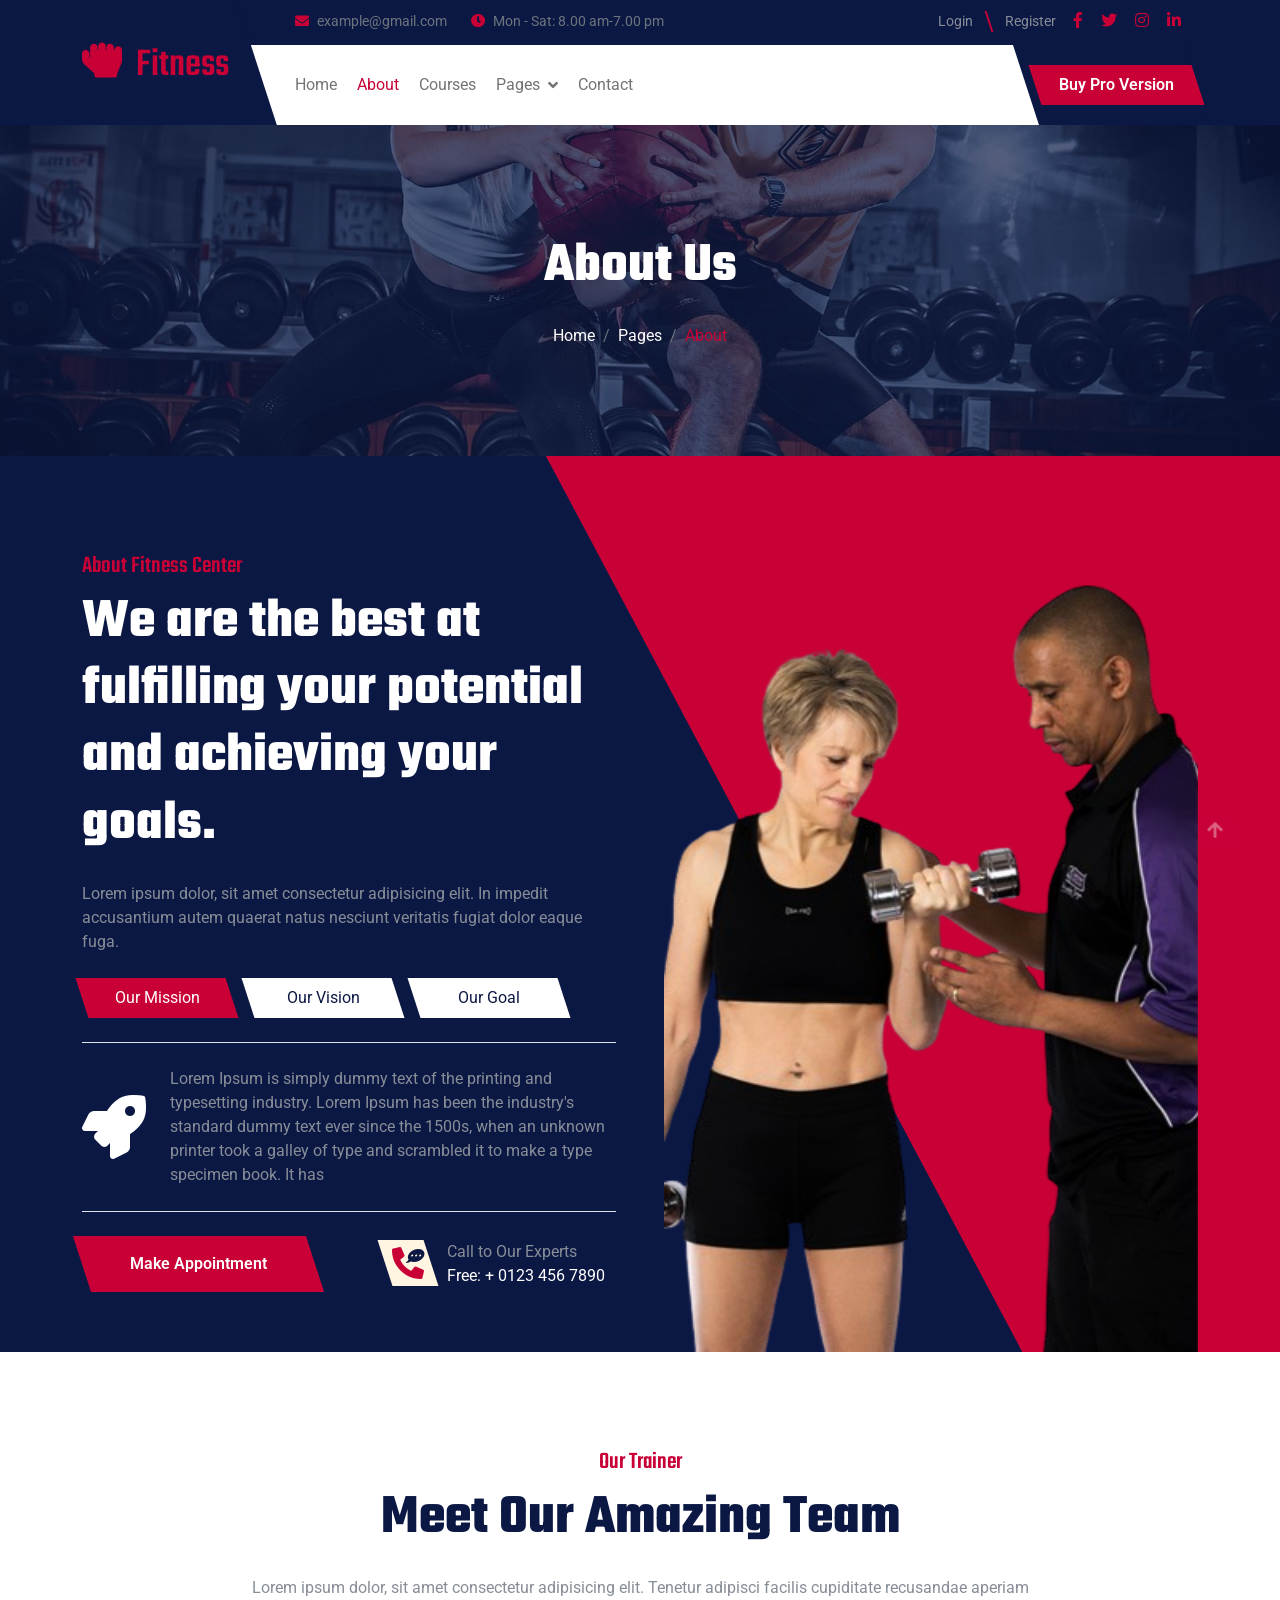
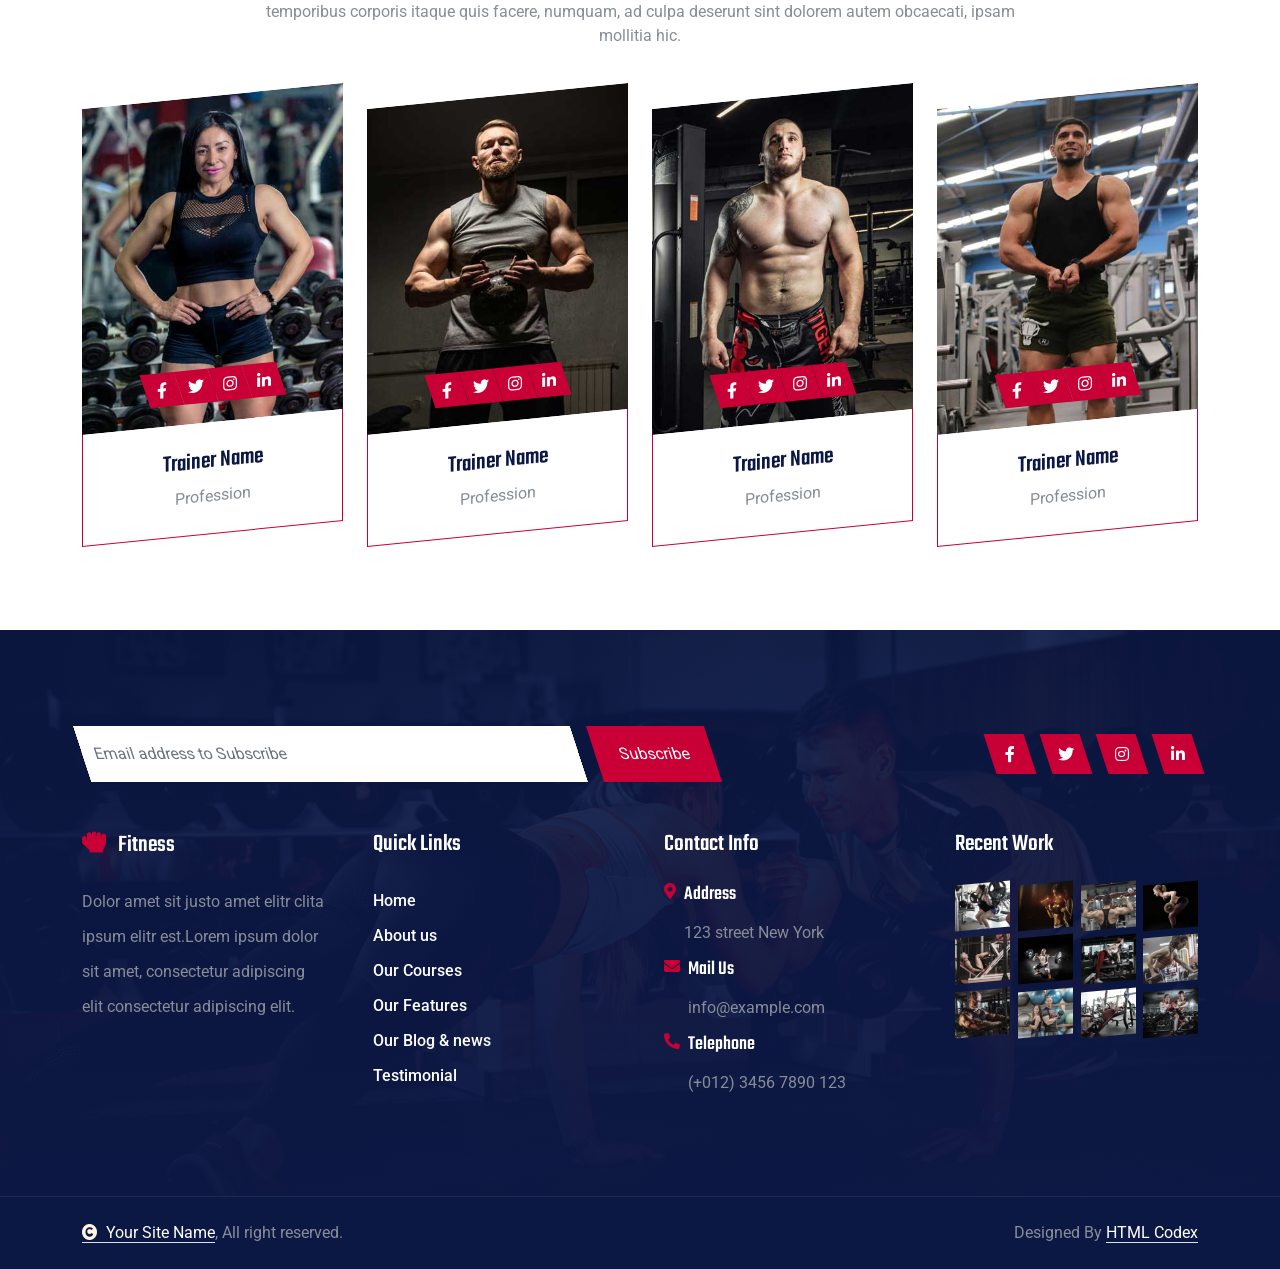
<file: DevFolio/Fitness/about.html>
<!DOCTYPE html>
<html lang="en">

    <head>
        <meta charset="utf-8">
        <title>Fitness - Fitness Website Template</title>
        <meta content="width=device-width, initial-scale=1.0" name="viewport">
        <meta content="" name="keywords">
        <meta content="" name="description">

        <!-- Google Web Fonts -->
        <link rel="preconnect" href="https://fonts.googleapis.com">
        <link rel="preconnect" href="https://fonts.gstatic.com" crossorigin>
        <link href="https://fonts.googleapis.com/css2?family=Roboto:ital,wght@0,100;0,300;0,400;0,500;0,700;0,900;1,100;1,300;1,400;1,500;1,700;1,900&family=Teko:wght@300..700&display=swap" rel="stylesheet">

        <!-- Icon Font Stylesheet -->
        <link rel="stylesheet" href="https://use.fontawesome.com/releases/v5.15.4/css/all.css"/>
        <link href="https://cdn.jsdelivr.net/npm/bootstrap-icons@1.4.1/font/bootstrap-icons.css" rel="stylesheet">

        <!-- Libraries Stylesheet -->
        <link rel="stylesheet" href="lib/animate/animate.min.css"/>
        <link href="lib/owlcarousel/assets/owl.carousel.min.css" rel="stylesheet">


        <!-- Customized Bootstrap Stylesheet -->
        <link href="css/bootstrap.min.css" rel="stylesheet">

        <!-- Template Stylesheet -->
        <link href="css/style.css" rel="stylesheet">
    </head>

    <body>

        <!-- Spinner Start -->
        <div id="spinner" class="show bg-white position-fixed translate-middle w-100 vh-100 top-50 start-50 d-flex align-items-center justify-content-center">
            <div class="spinner-border text-primary" style="width: 3rem; height: 3rem;" role="status">
                <span class="sr-only">Loading...</span>
            </div>
        </div>
        <!-- Spinner End -->

        <!-- Navbar & Hero Start -->
        <div class="container-fluid header-top">
            <div class="nav-shaps-2"></div>
            <div class="container d-flex align-items-center">
                <div class="d-flex align-items-center h-100">
                    <a href="#" class="navbar-brand" style="height: 125px;">
                        <h1 class="text-primary mb-0"><i class="fas fa-hand-rock me-2"></i> Fitness</h1>
                        <!-- <img src="img/logo.png" alt="Logo"> -->
                    </a>
                </div>
                <div class="w-100 h-100">
                    <div class="topbar px-0 py-2 d-none d-lg-block" style="height: 45px;">
                        <div class="row gx-0 align-items-center">
                            <div class="col-lg-8 text-center text-lg-center mb-lg-0">
                                <div class="d-flex flex-wrap">
                                    <div class="pe-4">
                                        <a href="mailto:example@gmail.com" class="text-muted small"><i class="fas fa-envelope text-primary me-2"></i>example@gmail.com</a>
                                    </div>
                                    <div class="pe-0">
                                        <a href="mailto:example@gmail.com" class="text-muted small"><i class="fa fa-clock text-primary me-2"></i>Mon - Sat: 8.00 am-7.00 pm</a>
                                    </div>
                                </div>
                            </div>
                            <div class="col-lg-4 text-center text-lg-end">
                                <div class="d-flex justify-content-end">
                                    <div class="d-flex align-items-center small">
                                        <a href="#" class="login-btn text-body me-3 pe-3"> <span>Login</span></a>
                                        <a href="#" class="text-body me-3"> Register</a>
                                    </div>
                                    <div class="d-flex pe-3">
                                        <a class="btn p-0 text-primary me-3" href="#"><i class="fab fa-facebook-f"></i></a>
                                        <a class="btn p-0 text-primary me-3" href="#"><i class="fab fa-twitter"></i></a>
                                        <a class="btn p-0 text-primary me-3" href="#"><i class="fab fa-instagram"></i></a>
                                        <a class="btn p-0 text-primary me-0" href="#"><i class="fab fa-linkedin-in"></i></a>
                                    </div>
                                </div>
                            </div>
                        </div>
                    </div>
                    <div class="nav-bar px-0 py-lg-0" style="height: 80px;">
                        <nav class="navbar navbar-expand-lg navbar-light d-flex justify-content-lg-end">
                            <a href="#" class="navbar-brand-2">
                                <h1 class="text-primary mb-0"><i class="fas fa-hand-rock me-2"></i> Fitness</h1>
                                <!-- <img src="img/logo.png" alt="Logo"> -->
                            </a> 
                            <button class="navbar-toggler" type="button" data-bs-toggle="collapse" data-bs-target="#navbarCollapse">
                                <span class="fa fa-bars"></span>
                            </button>
                            <div class="collapse navbar-collapse" id="navbarCollapse">
                                <div class="navbar-nav mx-0 mx-lg-auto">
                                    <a href="index.html" class="nav-item nav-link">Home</a>
                                    <a href="about.html" class="nav-item nav-link active">About</a>
                                    <a href="course.html" class="nav-item nav-link">Courses</a>
                                    <div class="nav-item dropdown">
                                        <a href="#" class="nav-link" data-bs-toggle="dropdown">
                                            <span class="dropdown-toggle">Pages</span>
                                        </a>
                                        <div class="dropdown-menu">
                                            <a href="team.html" class="dropdown-item">Our team</a>
                                            <a href="testimonial.html" class="dropdown-item">Testimonial</a>
                                            <a href="404.html" class="dropdown-item">404 Page</a>
                                        </div>
                                    </div>
                                    <a href="contact.html" class="nav-item nav-link">Contact</a>
                                    <div class="nav-btn ps-3">
                                        <a href="https://htmlcodex.com/downloading/?item=3502" class="btn btn-primary py-2 px-4 ms-0 ms-lg-3"> <span>Buy Pro Version</span></a>
                                    </div>
                                    <div class="nav-shaps-1"></div>
                                </div>
                            </div>
                        </nav>
                    </div>
                </div>
            </div>
        </div>
        <!-- Navbar & Hero End -->

        <!-- Header Start -->
        <div class="container-fluid bg-breadcrumb">
            <div class="container text-center py-5" style="max-width: 900px;">
                <h4 class="text-white display-4 mb-4 wow fadeInDown" data-wow-delay="0.1s">About Us</h4>
                <ol class="breadcrumb d-flex justify-content-center mb-0 wow fadeInDown" data-wow-delay="0.3s">
                    <li class="breadcrumb-item"><a href="index.html">Home</a></li>
                    <li class="breadcrumb-item"><a href="#">Pages</a></li>
                    <li class="breadcrumb-item active text-primary">About</li>
                </ol>    
            </div>
        </div>
        <!-- Header End -->

        <!-- About Start -->
        <div class="container-fluid about pt-5">
            <div class="container pt-5">
                <div class="row g-5">
                    <div class="col-xl-6 wow fadeInLeft" data-wow-delay="0.2s">
                        <div class="about-content h-100">
                            <h4 class="text-primary">About Fitness Center</h4>
                            <h1 class="display-4 text-white mb-4">We are the best at fulfilling your potential and achieving your goals.</h1>
                            <p class="mb-4">Lorem ipsum dolor, sit amet consectetur adipisicing elit. In impedit accusantium autem quaerat natus nesciunt veritatis fugiat dolor eaque fuga.</p>
                            <div class="tab-class pb-4">
                                <ul class="nav d-flex mb-2">
                                    <li class="nav-item mb-3">
                                        <a class="d-flex py-2 active" data-bs-toggle="pill" href="#tab-1">
                                            <span style="width: 150px;">Our Mission</span>
                                        </a>
                                    </li>
                                    <li class="nav-item mb-3">
                                        <a class="d-flex py-2 mx-3" data-bs-toggle="pill" href="#tab-2">
                                            <span style="width: 150px;">Our Vision</span>
                                        </a>
                                    </li>
                                    <li class="nav-item mb-3">
                                        <a class="d-flex py-2" data-bs-toggle="pill" href="#tab-3">
                                            <span style="width: 150px;">Our Goal</span>
                                        </a>
                                    </li>
                                </ul>
                                <div class="tab-content">
                                    <div id="tab-1" class="tab-pane fade show p-0 active">
                                        <div class="row">
                                            <div class="col-12">
                                                <div class="d-flex align-items-center border-top border-bottom py-4">
                                                    <span class="fas fa-rocket text-white fa-4x me-4"></span>
                                                    <p class="mb-0">Lorem Ipsum is simply dummy text of the printing and typesetting industry. Lorem Ipsum has been the industry's standard dummy text ever since the 1500s, when an unknown printer took a galley of type and scrambled it to make a type specimen book. It has
                                                    </p>
                                                </div>
                                            </div>
                                        </div>
                                    </div>
                                    <div id="tab-2" class="tab-pane fade show p-0">
                                        <div class="row">
                                            <div class="col-12">
                                                <div class="d-flex align-items-center border-top border-bottom py-4">
                                                    <span class="fas fa-rocket text-white fa-4x me-4"></span>
                                                    <p class="mb-0">Lorem Ipsum is simply dummy text of the printing and typesetting industry. Lorem Ipsum has been the industry's standard dummy text ever since the 1500s, when an unknown printer took a galley of type and scrambled it to make a type specimen book. It has
                                                    </p>
                                                </div>
                                            </div>
                                        </div>
                                    </div>
                                    <div id="tab-3" class="tab-pane fade show p-0">
                                        <div class="row">
                                            <div class="col-12">
                                                <div class="d-flex align-items-center border-top border-bottom py-4">
                                                    <span class="fas fa-rocket text-white fa-4x me-4"></span>
                                                    <p class="mb-0">Lorem Ipsum is simply dummy text of the printing and typesetting industry. Lorem Ipsum has been the industry's standard dummy text ever since the 1500s, when an unknown printer took a galley of type and scrambled it to make a type specimen book. It has
                                                    </p>
                                                </div>
                                            </div>
                                        </div>
                                    </div>
                                </div>
                            </div>
                            <div class="row g-4 align-items-center">
                                <div class="col-sm-6">
                                    <a href="#" class="btn btn-primary py-3 px-5"> <span>Make Appointment</span></a>
                                </div>
                                <div class="col-sm-6">
                                    <div class="d-flex flex-shrink-0 ps-4">
                                        <a href="#" class="btn btn-light btn-lg-square position-relative wow tada" data-wow-delay=".9s">
                                            <i class="fa fa-phone-alt fa-2x"></i>
                                            <div class="position-absolute" style="top: 5px; right: 5px;">
                                                <span><i class="fa fa-comment-dots text-dark"></i></span>
                                            </div>
                                        </a>
                                        <div class="d-flex flex-column ms-3">
                                            <span>Call to Our Experts</span>
                                            <a href="tel:+ 0123 456 7890"><span class="text-white">Free: + 0123 456 7890</span></a>
                                        </div>
                                    </div>
                                </div>
                            </div>
                        </div>
                    </div>
                    <div class="col-xl-6 wow fadeInUp" data-wow-delay="0.2s">
                        <div class="about-img h-100">
                            <div class="about-img-inner d-flex h-100">
                                <img src="img/about-2.png" class="img-fluid w-100" style="object-fit: cover;" alt="">
                            </div>
                        </div>
                    </div>
                </div>
            </div>
        </div>
        <!-- About End -->
         

        <!-- Team Start -->
        <div class="container-fluid team py-5">
            <div class="container py-5">
                <div class="text-center mx-auto pb-5 wow fadeInUp" data-wow-delay="0.2s" style="max-width: 800px;">
                    <h4 class="text-primary">Our Trainer</h4>
                    <h1 class="display-4 mb-4">Meet Our Amazing Team</h1>
                    <p class="mb-0">Lorem ipsum dolor, sit amet consectetur adipisicing elit. Tenetur adipisci facilis cupiditate recusandae aperiam temporibus corporis itaque quis facere, numquam, ad culpa deserunt sint dolorem autem obcaecati, ipsam mollitia hic.
                    </p>
                </div>
                <div class="row gy-5 gy-lg-4 gx-4">
                    <div class="col-md-6 col-lg-3 wow fadeInUp" data-wow-delay="0.2s">
                        <div class="team-item">
                            <div class="team-img">
                                <img src="img/team-1.jpg" class="img-fluid w-100" alt="Image">
                                <div class="team-icon">
                                    <a href="#" class="btn btn-primary btn-sm-square"><i class="fab fa-facebook-f"></i></a>
                                    <a href="#" class="btn btn-primary btn-sm-square"><i class="fab fa-twitter"></i></a>
                                    <a href="#" class="btn btn-primary btn-sm-square"><i class="fab fa-instagram"></i></a>
                                    <a href="#" class="btn btn-primary btn-sm-square"><i class="fab fa-linkedin-in"></i></a>
                                </div>
                            </div>
                            <div class="team-content">
                                <h4>Trainer Name</h4>
                                <p class="mb-0">Profession</p>
                            </div>
                        </div>
                    </div>
                    <div class="col-md-6 col-lg-3 wow fadeInUp" data-wow-delay="0.4s">
                        <div class="team-item">
                            <div class="team-img">
                                <img src="img/team-2.jpg" class="img-fluid w-100" alt="Image">
                                <div class="team-icon">
                                    <a href="#" class="btn btn-primary btn-sm-square"><i class="fab fa-facebook-f"></i></a>
                                    <a href="#" class="btn btn-primary btn-sm-square"><i class="fab fa-twitter"></i></a>
                                    <a href="#" class="btn btn-primary btn-sm-square"><i class="fab fa-instagram"></i></a>
                                    <a href="#" class="btn btn-primary btn-sm-square"><i class="fab fa-linkedin-in"></i></a>
                                </div>
                            </div>
                            <div class="team-content">
                                <h4>Trainer Name</h4>
                                <p class="mb-0">Profession</p>
                            </div>
                        </div>
                    </div>
                    <div class="col-md-6 col-lg-3 wow fadeInUp" data-wow-delay="0.6s">
                        <div class="team-item">
                            <div class="team-img">
                                <img src="img/team-3.jpg" class="img-fluid w-100" alt="Image">
                                <div class="team-icon">
                                    <a href="#" class="btn btn-primary btn-sm-square"><i class="fab fa-facebook-f"></i></a>
                                    <a href="#" class="btn btn-primary btn-sm-square"><i class="fab fa-twitter"></i></a>
                                    <a href="#" class="btn btn-primary btn-sm-square"><i class="fab fa-instagram"></i></a>
                                    <a href="#" class="btn btn-primary btn-sm-square"><i class="fab fa-linkedin-in"></i></a>
                                </div>
                            </div>
                            <div class="team-content">
                                <h4>Trainer Name</h4>
                                <p class="mb-0">Profession</p>
                            </div>
                        </div>
                    </div>
                    <div class="col-md-6 col-lg-3 wow fadeInUp" data-wow-delay="0.8s">
                        <div class="team-item">
                            <div class="team-img">
                                <img src="img/team-4.jpg" class="img-fluid w-100" alt="Image">
                                <div class="team-icon">
                                    <a href="#" class="btn btn-primary btn-sm-square"><i class="fab fa-facebook-f"></i></a>
                                    <a href="#" class="btn btn-primary btn-sm-square"><i class="fab fa-twitter"></i></a>
                                    <a href="#" class="btn btn-primary btn-sm-square"><i class="fab fa-instagram"></i></a>
                                    <a href="#" class="btn btn-primary btn-sm-square"><i class="fab fa-linkedin-in"></i></a>
                                </div>
                            </div>
                            <div class="team-content">
                                <h4>Trainer Name</h4>
                                <p class="mb-0">Profession</p>
                            </div>
                        </div>
                    </div>
                </div>
            </div>
        </div>
        <!-- Team End -->

        <!-- Footer Start -->
        <div class="container-fluid footer py-5 wow fadeIn" data-wow-delay="0.2s">
            <div class="container py-5">
                <div class="row g-5 mb-5 align-items-center">
                    <div class="col-lg-7">
                        <div class="position-relative d-flex" style="transform: skew(18deg);">
                            <input class="form-control border-0 w-100 py-3 pe-5" type="text" placeholder="Email address to Subscribe">
                            <button type="button" class="btn-primary py-2 px-4 ms-3"> <span>Subscribe</span></button>
                        </div>
                    </div>
                    <div class="col-lg-5">
                        <div class="d-flex align-items-center justify-content-center justify-content-lg-end">
                            <a class="btn btn-primary btn-md-square me-3" href=""><i class="fab fa-facebook-f"></i></a>
                            <a class="btn btn-primary btn-md-square me-3" href=""><i class="fab fa-twitter"></i></a>
                            <a class="btn btn-primary btn-md-square me-3" href=""><i class="fab fa-instagram"></i></a>
                            <a class="btn btn-primary btn-md-square me-0" href=""><i class="fab fa-linkedin-in"></i></a>
                        </div>
                    </div>
                </div>
                <div class="row g-5">
                    <div class="col-md-6 col-lg-6 col-xl-3">
                        <div class="footer-item">
                            <h4 class="text-white mb-4"><i class="fas fa-hand-rock text-primary me-2"></i> Fitness</h4>
                            <p class="mb-0">Dolor amet sit justo amet elitr clita ipsum elitr est.Lorem ipsum dolor sit amet, consectetur adipiscing elit consectetur adipiscing elit.</p>
                        </div>
                    </div>
                    <div class="col-md-6 col-lg-6 col-xl-3">
                        <div class="footer-item">
                            <h4 class="text-white mb-4">Quick Links</h4>
                            <a href="#"> Home</a>
                            <a href="#"> About us</a>
                            <a href="#"> Our Courses</a>
                            <a href="#"> Our Features</a>
                            <a href="#"> Our Blog & news</a>
                            <a href="#"> Testimonial</a>
                        </div>
                    </div>
                    <div class="col-md-6 col-lg-6 col-xl-3">
                        <div class="footer-item">
                            <h4 class="text-white mb-4"> Contact Info</h4>
                            <div class="row g-2">
                                <div class="col-12">
                                    <div class="d-flex">
                                        <i class="fas fa-map-marker-alt text-primary me-2"></i>
                                        <div>
                                            <h5 class="text-white mb-2">Address</h5>
                                            <p class="mb-0">123 street New York</p>
                                        </div>
                                    </div>
                                </div>
                                <div class="col-12">
                                    <div class="d-flex">
                                        <i class="fas fa-envelope text-primary me-2"></i>
                                        <div>
                                            <h5 class="text-white mb-2">Mail Us</h5>
                                            <p class="mb-0">info@example.com</p>
                                        </div>
                                    </div>
                                </div>
                                <div class="col-12">
                                    <div class="d-flex">
                                        <i class="fa fa-phone-alt text-primary me-2"></i>
                                        <div>
                                            <h5 class="text-white mb-2">Telephone</h5>
                                            <p class="mb-0">(+012) 3456 7890 123</p>
                                        </div>
                                    </div>
                                </div>
                            </div>
                        </div>
                    </div>
                    <div class="col-md-6 col-lg-6 col-xl-3">
                        <div class="footer-item">
                            <h4 class="text-white mb-4">Recent Work</h4>
                            <div class="row g-2">
                                <div class="col-3">
                                    <div class="footer-item-img">
                                        <a href="#"><img src="img/work-9.jpg" class="img-fluid" alt=""></a>
                                    </div>
                                </div>
                                <div class="col-3">
                                    <div class="footer-item-img">
                                        <a href="#"><img src="img/work-10.jpg" class="img-fluid" alt=""></a>
                                    </div>
                                </div>
                                <div class="col-3">
                                    <div class="footer-item-img">
                                        <a href="#"><img src="img/work-11.jpg" class="img-fluid" alt=""></a>
                                    </div>
                                </div>
                                <div class="col-3">
                                    <div class="footer-item-img">
                                        <a href="#"><img src="img/work-12.jpg" class="img-fluid" alt=""></a>
                                    </div>
                                </div>
                                <div class="col-3">
                                    <div class="footer-item-img">
                                        <a href="#"><img src="img/work-1.jpg" class="img-fluid" alt=""></a>
                                    </div>
                                </div>
                                <div class="col-3">
                                    <div class="footer-item-img">
                                        <a href="#"><img src="img/work-2.jpg" class="img-fluid" alt=""></a>
                                    </div>
                                </div>
                                <div class="col-3">
                                    <div class="footer-item-img">
                                        <a href="#"><img src="img/work-3.jpg" class="img-fluid" alt=""></a>
                                    </div>
                                </div>
                                <div class="col-3">
                                    <div class="footer-item-img">
                                        <a href="#"><img src="img/work-4.jpg" class="img-fluid" alt=""></a>
                                    </div>
                                </div>
                                <div class="col-3">
                                    <div class="footer-item-img">
                                        <a href="#"><img src="img/work-5.jpg" class="img-fluid" alt=""></a>
                                    </div>
                                </div>
                                <div class="col-3">
                                    <div class="footer-item-img">
                                        <a href="#"><img src="img/work-6.jpg" class="img-fluid" alt=""></a>
                                    </div>
                                </div>
                                <div class="col-3">
                                    <div class="footer-item-img">
                                        <a href="#"><img src="img/work-7.jpg" class="img-fluid" alt=""></a>
                                    </div>
                                </div>
                                <div class="col-3">
                                    <div class="footer-item-img">
                                        <a href="#"><img src="img/work-8.jpg" class="img-fluid" alt=""></a>
                                    </div>
                                </div>
                            </div>
                        </div>
                    </div>
                </div>
            </div>
        </div>
        <!-- Footer End -->

        
        <!-- Copyright Start -->
        <div class="container-fluid copyright py-4">
            <div class="container">
                <div class="row g-4 align-items-center">
                    <div class="col-md-6 text-center text-md-start mb-md-0">
                        <span class="text-body"><a href="#" class="border-bottom text-white"><i class="fas fa-copyright text-light me-2"></i>Your Site Name</a>, All right reserved.</span>
                    </div>
                    <div class="col-md-6 text-center text-md-end text-body">
                        
                        <!--/*** The author’s attribution link must remain intact in the template. ***/-->
                        <!--/*** If you wish to remove this credit link, please purchase the Pro Version . ***/-->
                        Designed By <a class="border-bottom text-white" href="https://htmlcodex.com">HTML Codex</a>
                    </div>
                </div>
            </div>
        </div>
        <!-- Copyright End -->


        <!-- Back to Top -->
        <div class="back-to-top">
            <a href="#" class="btn"><i class="fa fa-arrow-up"></i></a>  
        </div> 

        
        <!-- JavaScript Libraries -->
        <script src="https://ajax.googleapis.com/ajax/libs/jquery/3.6.4/jquery.min.js"></script>
        <script src="https://cdn.jsdelivr.net/npm/bootstrap@5.0.0/dist/js/bootstrap.bundle.min.js"></script>
        <script src="lib/wow/wow.min.js"></script>
        <script src="lib/easing/easing.min.js"></script>
        <script src="lib/waypoints/waypoints.min.js"></script>
        <script src="lib/owlcarousel/owl.carousel.min.js"></script>
        

        <!-- Template Javascript -->
        <script src="js/main.js"></script>
    </body>

</html>
</file>
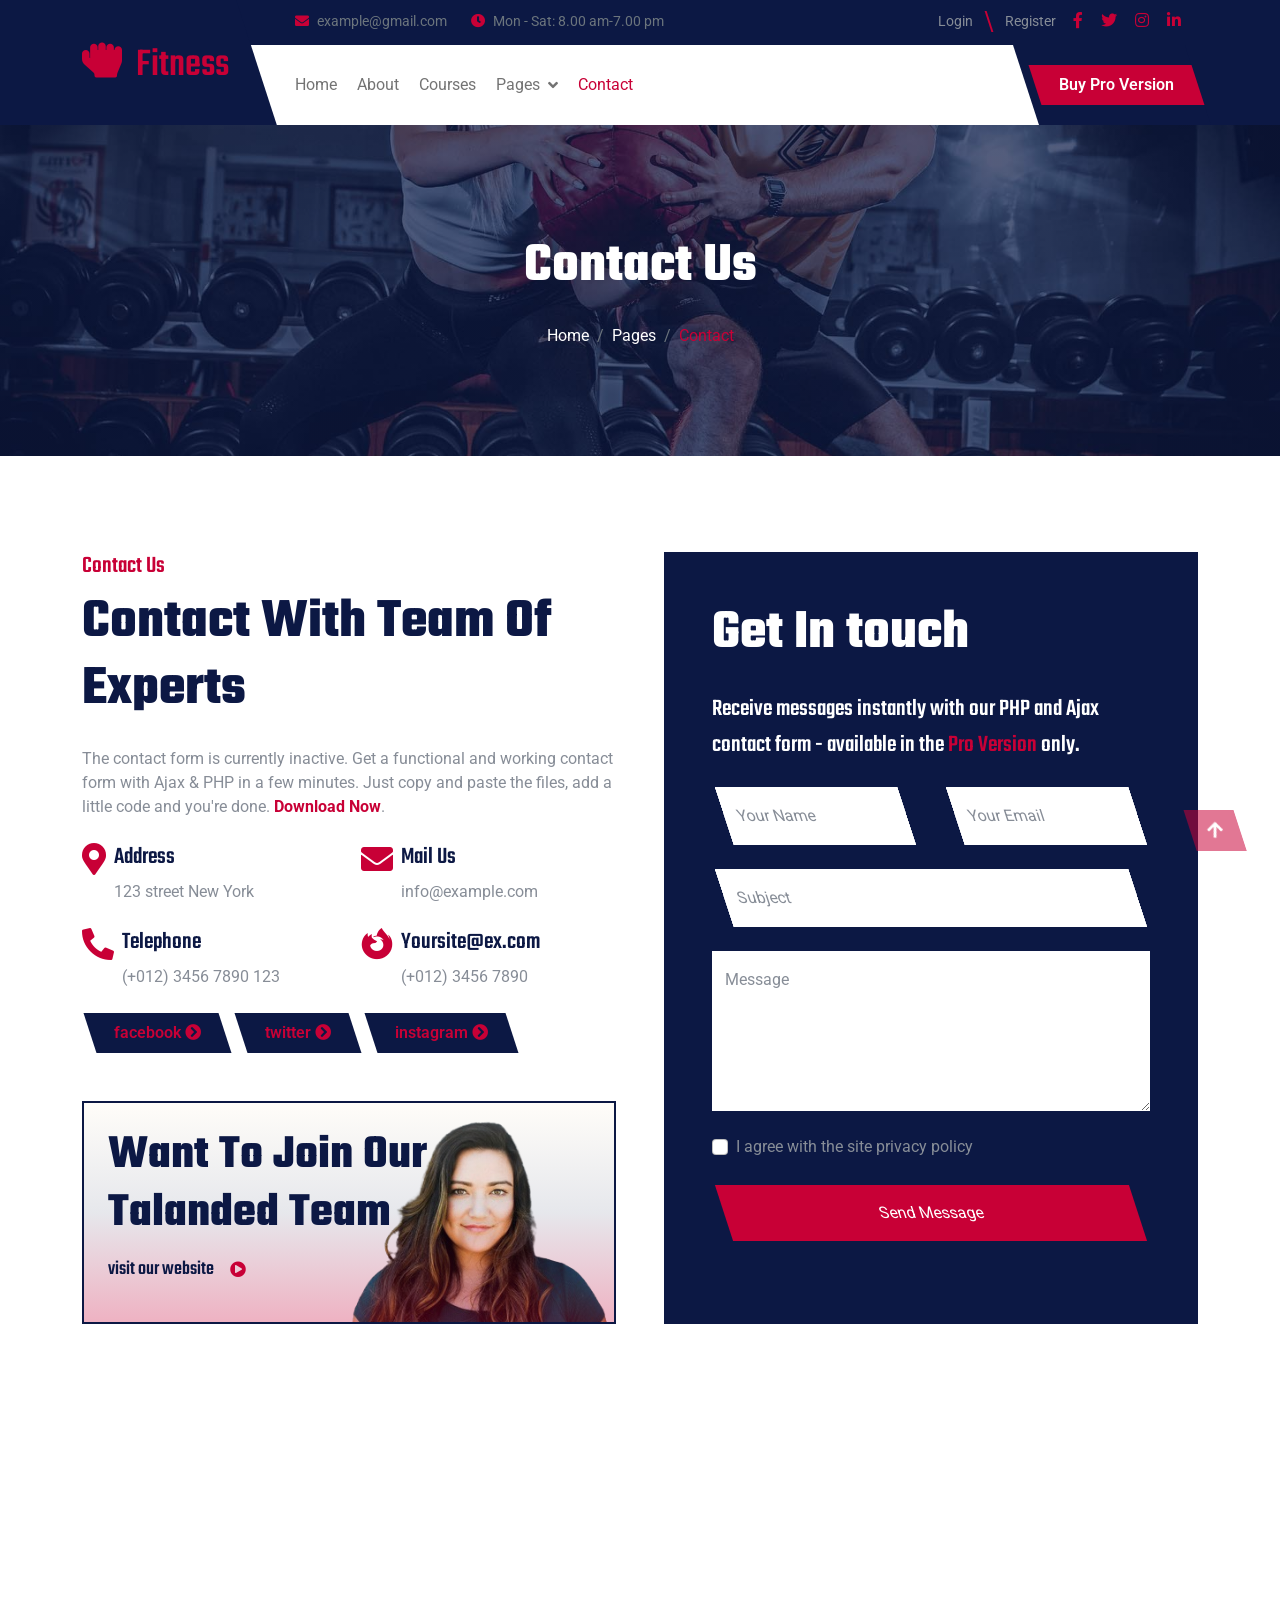
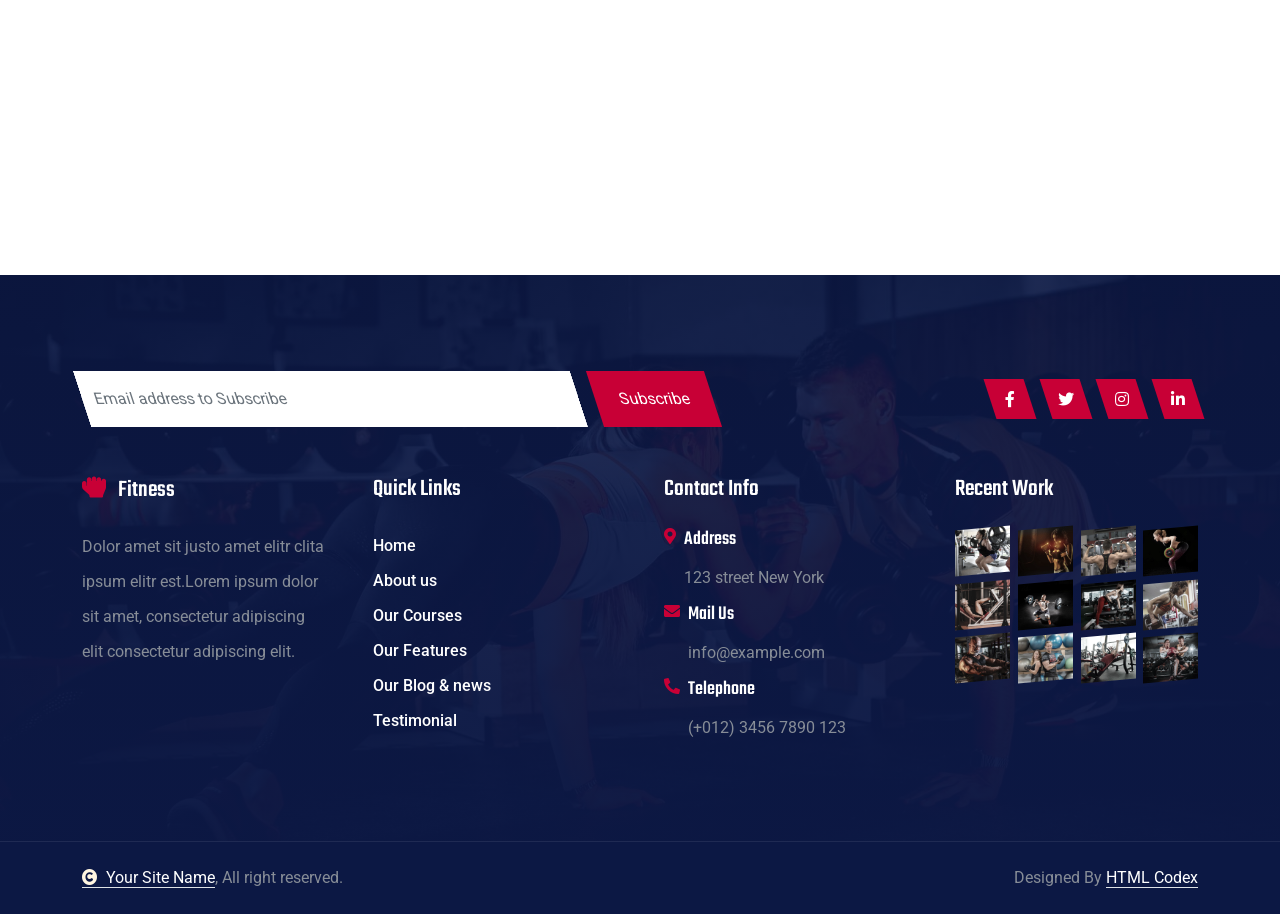
<file: DevFolio/Fitness/contact.html>
<!DOCTYPE html>
<html lang="en">

    <head>
        <meta charset="utf-8">
        <title>Fitness - Fitness Website Template</title>
        <meta content="width=device-width, initial-scale=1.0" name="viewport">
        <meta content="" name="keywords">
        <meta content="" name="description">

        <!-- Google Web Fonts -->
        <link rel="preconnect" href="https://fonts.googleapis.com">
        <link rel="preconnect" href="https://fonts.gstatic.com" crossorigin>
        <link href="https://fonts.googleapis.com/css2?family=Roboto:ital,wght@0,100;0,300;0,400;0,500;0,700;0,900;1,100;1,300;1,400;1,500;1,700;1,900&family=Teko:wght@300..700&display=swap" rel="stylesheet">

        <!-- Icon Font Stylesheet -->
        <link rel="stylesheet" href="https://use.fontawesome.com/releases/v5.15.4/css/all.css"/>
        <link href="https://cdn.jsdelivr.net/npm/bootstrap-icons@1.4.1/font/bootstrap-icons.css" rel="stylesheet">

        <!-- Libraries Stylesheet -->
        <link rel="stylesheet" href="lib/animate/animate.min.css"/>
        <link href="lib/owlcarousel/assets/owl.carousel.min.css" rel="stylesheet">


        <!-- Customized Bootstrap Stylesheet -->
        <link href="css/bootstrap.min.css" rel="stylesheet">

        <!-- Template Stylesheet -->
        <link href="css/style.css" rel="stylesheet">
    </head>

    <body>

        <!-- Spinner Start -->
        <div id="spinner" class="show bg-white position-fixed translate-middle w-100 vh-100 top-50 start-50 d-flex align-items-center justify-content-center">
            <div class="spinner-border text-primary" style="width: 3rem; height: 3rem;" role="status">
                <span class="sr-only">Loading...</span>
            </div>
        </div>
        <!-- Spinner End -->

        <!-- Navbar & Hero Start -->
        <div class="container-fluid header-top">
            <div class="nav-shaps-2"></div>
            <div class="container d-flex align-items-center">
                <div class="d-flex align-items-center h-100">
                    <a href="#" class="navbar-brand" style="height: 125px;">
                        <h1 class="text-primary mb-0"><i class="fas fa-hand-rock me-2"></i> Fitness</h1>
                        <!-- <img src="img/logo.png" alt="Logo"> -->
                    </a>
                </div>
                <div class="w-100 h-100">
                    <div class="topbar px-0 py-2 d-none d-lg-block" style="height: 45px;">
                        <div class="row gx-0 align-items-center">
                            <div class="col-lg-8 text-center text-lg-center mb-lg-0">
                                <div class="d-flex flex-wrap">
                                    <div class="pe-4">
                                        <a href="mailto:example@gmail.com" class="text-muted small"><i class="fas fa-envelope text-primary me-2"></i>example@gmail.com</a>
                                    </div>
                                    <div class="pe-0">
                                        <a href="mailto:example@gmail.com" class="text-muted small"><i class="fa fa-clock text-primary me-2"></i>Mon - Sat: 8.00 am-7.00 pm</a>
                                    </div>
                                </div>
                            </div>
                            <div class="col-lg-4 text-center text-lg-end">
                                <div class="d-flex justify-content-end">
                                    <div class="d-flex align-items-center small">
                                        <a href="#" class="login-btn text-body me-3 pe-3"> <span>Login</span></a>
                                        <a href="#" class="text-body me-3"> Register</a>
                                    </div>
                                    <div class="d-flex pe-3">
                                        <a class="btn p-0 text-primary me-3" href="#"><i class="fab fa-facebook-f"></i></a>
                                        <a class="btn p-0 text-primary me-3" href="#"><i class="fab fa-twitter"></i></a>
                                        <a class="btn p-0 text-primary me-3" href="#"><i class="fab fa-instagram"></i></a>
                                        <a class="btn p-0 text-primary me-0" href="#"><i class="fab fa-linkedin-in"></i></a>
                                    </div>
                                </div>
                            </div>
                        </div>
                    </div>
                    <div class="nav-bar px-0 py-lg-0" style="height: 80px;">
                        <nav class="navbar navbar-expand-lg navbar-light d-flex justify-content-lg-end">
                            <a href="#" class="navbar-brand-2">
                                <h1 class="text-primary mb-0"><i class="fas fa-hand-rock me-2"></i> Fitness</h1>
                                <!-- <img src="img/logo.png" alt="Logo"> -->
                            </a> 
                            <button class="navbar-toggler" type="button" data-bs-toggle="collapse" data-bs-target="#navbarCollapse">
                                <span class="fa fa-bars"></span>
                            </button>
                            <div class="collapse navbar-collapse" id="navbarCollapse">
                                <div class="navbar-nav mx-0 mx-lg-auto">
                                    <a href="index.html" class="nav-item nav-link">Home</a>
                                    <a href="about.html" class="nav-item nav-link">About</a>
                                    <a href="course.html" class="nav-item nav-link">Courses</a>
                                    <div class="nav-item dropdown">
                                        <a href="#" class="nav-link" data-bs-toggle="dropdown">
                                            <span class="dropdown-toggle">Pages</span>
                                        </a>
                                        <div class="dropdown-menu">
                                            <a href="team.html" class="dropdown-item">Our team</a>
                                            <a href="testimonial.html" class="dropdown-item">Testimonial</a>
                                            <a href="404.html" class="dropdown-item">404 Page</a>
                                        </div>
                                    </div>
                                    <a href="contact.html" class="nav-item nav-link active">Contact</a>
                                    <div class="nav-btn ps-3">
                                        <a href="https://htmlcodex.com/downloading/?item=3502" class="btn btn-primary py-2 px-4 ms-0 ms-lg-3"> <span>Buy Pro Version</span></a>
                                    </div>
                                    <div class="nav-shaps-1"></div>
                                </div>
                            </div>
                        </nav>
                    </div>
                </div>
            </div>
        </div>
        <!-- Navbar & Hero End -->

        <!-- Header Start -->
        <div class="container-fluid bg-breadcrumb">
            <div class="container text-center py-5" style="max-width: 900px;">
                <h4 class="text-white display-4 mb-4 wow fadeInDown" data-wow-delay="0.1s">Contact Us</h4>
                <ol class="breadcrumb d-flex justify-content-center mb-0 wow fadeInDown" data-wow-delay="0.3s">
                    <li class="breadcrumb-item"><a href="index.html">Home</a></li>
                    <li class="breadcrumb-item"><a href="#">Pages</a></li>
                    <li class="breadcrumb-item active text-primary">Contact</li>
                </ol>    
            </div>
        </div>
        <!-- Header End -->

        <!-- Contact Start -->
        <div class="container-fluid contact py-5">
            <div class="container py-5">
                <div class="row g-5">
                    <div class="col-lg-6 wow fadeInLeft" data-wow-delay="0.2s">
                        <div class="mb-4">
                            <h4 class="text-primary">Contact Us</h4>
                            <h1 class="display-4 mb-4">Contact With Team Of Experts</h1>
                            <p class="mb-4">The contact form is currently inactive. Get a functional and working contact form with Ajax & PHP in a few minutes. Just copy and paste the files, add a little code and you're done. <a class="text-primary fw-bold" href="https://htmlcodex.com/contact-form">Download Now</a>.
                            </p>
                            <div class="row g-4">
                                <div class="col-lg-6">
                                    <div class="bg-white d-flex">
                                        <i class="fas fa-map-marker-alt fa-2x text-primary me-2"></i>
                                        <div>
                                            <h4>Address</h4>
                                            <p class="mb-0">123 street New York</p>
                                        </div>
                                    </div>
                                </div>
                                <div class="col-lg-6">
                                    <div class="bg-white d-flex">
                                        <i class="fas fa-envelope fa-2x text-primary me-2"></i>
                                        <div>
                                            <h4>Mail Us</h4>
                                            <p class="mb-0">info@example.com</p>
                                        </div>
                                    </div>
                                </div>
                                <div class="col-lg-6">
                                    <div class="bg-white d-flex">
                                        <i class="fa fa-phone-alt fa-2x text-primary me-2"></i>
                                        <div>
                                            <h4>Telephone</h4>
                                            <p class="mb-0">(+012) 3456 7890 123</p>
                                        </div>
                                    </div>
                                </div>
                                <div class="col-lg-6">
                                    <div class="bg-white d-flex">
                                        <i class="fab fa-firefox-browser fa-2x text-primary me-2"></i>
                                        <div>
                                            <h4>Yoursite@ex.com</h4>
                                            <p class="mb-0">(+012) 3456 7890</p>
                                        </div>
                                    </div>
                                </div>
                            </div>
                        </div>
                        <div class="d-flex ms-2 mb-5">
                            <a class="btn btn-dark py-2 px-3 px-sm-4 me-2" href="#"> <span>facebook</span> <i class="fas fa-chevron-circle-right"></i></a>
                            <a class="btn btn-dark py-2 px-3 px-sm-4 mx-2" href="#"> <span>twitter</span> <i class="fas fa-chevron-circle-right"></i></a>
                            <a class="btn btn-dark py-2 px-3 px-sm-4 ms-2" href="#"> <span>instagram</span> <i class="fas fa-chevron-circle-right"></i></a>
                        </div>
                        <div class="contact-banner">
                            <div class="row g-0">
                                <div class="col-9">
                                    <div class="p-4 pe-0">
                                        <h4 class="display-5 mb-0">Want To Join Our Talanded Team</h4>
                                        <div class="d-flex align-items-center">
                                            <a href="index.html" class="h5 mb-0 me-3">visit our website</a>
                                            <a class="text-primary py-3" href="https://www.youtube.com/embed/DWRcNpR6Kdc"><i class="fas fa-play-circle me-2"></i></a>
                                        </div>
                                    </div>
                                </div>
                            </div>
                        </div>
                    </div>
                    <div class="col-lg-6 wow fadeInRight" data-wow-delay="0.4s">
                        <div class="form-section bg-dark p-5 h-100">
                            <h1 class="display-4 text-white mb-4">Get In touch</h1>
                            <h4 class="lh-base text-white mb-4">Receive messages instantly with our PHP and Ajax contact form - available in the <a href="https://htmlcodex.com/downloading/?item=3502">Pro Version</a> only.</h4>
                            <form>
                                <div class="row g-4">
                                    <div class="col-lg-12 col-xl-6">
                                        <div class="form-floating form-section-col">
                                            <input type="text" class="form-control border-0" id="name" placeholder="Your Name">
                                            <label for="name">Your Name</label>
                                        </div>
                                    </div>
                                    <div class="col-lg-12 col-xl-6">
                                        <div class="form-floating form-section-col">
                                            <input type="email" class="form-control border-0" id="email" placeholder="Your Email">
                                            <label for="email">Your Email</label>
                                        </div>
                                    </div>
                                    <div class="col-12">
                                        <div class="form-floating form-section-col">
                                            <input type="text" class="form-control border-0" id="subject" placeholder="Subject">
                                            <label for="subject">Subject</label>
                                        </div>
                                    </div>
                                    <div class="col-12">
                                        <div class="form-floating">
                                            <textarea class="form-control border-0" placeholder="Leave a message here" id="message" style="height: 160px;"></textarea>
                                            <label for="message">Message</label>
                                        </div>
                                    </div>
                                    <div class="col-12">
                                        <div class="form-check">
                                            <input class="form-check-input" type="checkbox" value="#" id="flexCheck">
                                            <label class="form-check-label" for="flexCheck">I agree with the site privacy policy</label>
                                          </div>
                                    </div>
                                    <div class="col-12">
                                        <div class="form-section-col">
                                            <button class="btn-primary w-100 py-3 px-5">Send Message</button>
                                        </div>
                                    </div>
                                </div>
                            </form>
                        </div>
                    </div>
                    <div class="col-12 wow fadeInUp" data-wow-delay="0.2s">
                        <div class="h-100 overflow-hidden">
                            <iframe class="w-100" style="height: 400px;" src="https://www.google.com/maps/embed?pb=!1m18!1m12!1m3!1d387191.33750346623!2d-73.97968099999999!3d40.6974881!2m3!1f0!2f0!3f0!3m2!1i1024!2i768!4f13.1!3m3!1m2!1s0x89c24fa5d33f083b%3A0xc80b8f06e177fe62!2sNew%20York%2C%20NY%2C%20USA!5e0!3m2!1sen!2sbd!4v1694259649153!5m2!1sen!2sbd" 
                            loading="lazy" referrerpolicy="no-referrer-when-downgrade"></iframe>
                        </div>
                    </div>
                </div>
            </div>
        </div>
        <!-- Contact End -->

        <!-- Footer Start -->
        <div class="container-fluid footer py-5 wow fadeIn" data-wow-delay="0.2s">
            <div class="container py-5">
                <div class="row g-5 mb-5 align-items-center">
                    <div class="col-lg-7">
                        <div class="position-relative d-flex" style="transform: skew(18deg);">
                            <input class="form-control border-0 w-100 py-3 pe-5" type="text" placeholder="Email address to Subscribe">
                            <button type="button" class="btn-primary py-2 px-4 ms-3"> <span>Subscribe</span></button>
                        </div>
                    </div>
                    <div class="col-lg-5">
                        <div class="d-flex align-items-center justify-content-center justify-content-lg-end">
                            <a class="btn btn-primary btn-md-square me-3" href=""><i class="fab fa-facebook-f"></i></a>
                            <a class="btn btn-primary btn-md-square me-3" href=""><i class="fab fa-twitter"></i></a>
                            <a class="btn btn-primary btn-md-square me-3" href=""><i class="fab fa-instagram"></i></a>
                            <a class="btn btn-primary btn-md-square me-0" href=""><i class="fab fa-linkedin-in"></i></a>
                        </div>
                    </div>
                </div>
                <div class="row g-5">
                    <div class="col-md-6 col-lg-6 col-xl-3">
                        <div class="footer-item">
                            <h4 class="text-white mb-4"><i class="fas fa-hand-rock text-primary me-2"></i> Fitness</h4>
                            <p class="mb-0">Dolor amet sit justo amet elitr clita ipsum elitr est.Lorem ipsum dolor sit amet, consectetur adipiscing elit consectetur adipiscing elit.</p>
                        </div>
                    </div>
                    <div class="col-md-6 col-lg-6 col-xl-3">
                        <div class="footer-item">
                            <h4 class="text-white mb-4">Quick Links</h4>
                            <a href="#"> Home</a>
                            <a href="#"> About us</a>
                            <a href="#"> Our Courses</a>
                            <a href="#"> Our Features</a>
                            <a href="#"> Our Blog & news</a>
                            <a href="#"> Testimonial</a>
                        </div>
                    </div>
                    <div class="col-md-6 col-lg-6 col-xl-3">
                        <div class="footer-item">
                            <h4 class="text-white mb-4"> Contact Info</h4>
                            <div class="row g-2">
                                <div class="col-12">
                                    <div class="d-flex">
                                        <i class="fas fa-map-marker-alt text-primary me-2"></i>
                                        <div>
                                            <h5 class="text-white mb-2">Address</h5>
                                            <p class="mb-0">123 street New York</p>
                                        </div>
                                    </div>
                                </div>
                                <div class="col-12">
                                    <div class="d-flex">
                                        <i class="fas fa-envelope text-primary me-2"></i>
                                        <div>
                                            <h5 class="text-white mb-2">Mail Us</h5>
                                            <p class="mb-0">info@example.com</p>
                                        </div>
                                    </div>
                                </div>
                                <div class="col-12">
                                    <div class="d-flex">
                                        <i class="fa fa-phone-alt text-primary me-2"></i>
                                        <div>
                                            <h5 class="text-white mb-2">Telephone</h5>
                                            <p class="mb-0">(+012) 3456 7890 123</p>
                                        </div>
                                    </div>
                                </div>
                            </div>
                        </div>
                    </div>
                    <div class="col-md-6 col-lg-6 col-xl-3">
                        <div class="footer-item">
                            <h4 class="text-white mb-4">Recent Work</h4>
                            <div class="row g-2">
                                <div class="col-3">
                                    <div class="footer-item-img">
                                        <a href="#"><img src="img/work-9.jpg" class="img-fluid" alt=""></a>
                                    </div>
                                </div>
                                <div class="col-3">
                                    <div class="footer-item-img">
                                        <a href="#"><img src="img/work-10.jpg" class="img-fluid" alt=""></a>
                                    </div>
                                </div>
                                <div class="col-3">
                                    <div class="footer-item-img">
                                        <a href="#"><img src="img/work-11.jpg" class="img-fluid" alt=""></a>
                                    </div>
                                </div>
                                <div class="col-3">
                                    <div class="footer-item-img">
                                        <a href="#"><img src="img/work-12.jpg" class="img-fluid" alt=""></a>
                                    </div>
                                </div>
                                <div class="col-3">
                                    <div class="footer-item-img">
                                        <a href="#"><img src="img/work-1.jpg" class="img-fluid" alt=""></a>
                                    </div>
                                </div>
                                <div class="col-3">
                                    <div class="footer-item-img">
                                        <a href="#"><img src="img/work-2.jpg" class="img-fluid" alt=""></a>
                                    </div>
                                </div>
                                <div class="col-3">
                                    <div class="footer-item-img">
                                        <a href="#"><img src="img/work-3.jpg" class="img-fluid" alt=""></a>
                                    </div>
                                </div>
                                <div class="col-3">
                                    <div class="footer-item-img">
                                        <a href="#"><img src="img/work-4.jpg" class="img-fluid" alt=""></a>
                                    </div>
                                </div>
                                <div class="col-3">
                                    <div class="footer-item-img">
                                        <a href="#"><img src="img/work-5.jpg" class="img-fluid" alt=""></a>
                                    </div>
                                </div>
                                <div class="col-3">
                                    <div class="footer-item-img">
                                        <a href="#"><img src="img/work-6.jpg" class="img-fluid" alt=""></a>
                                    </div>
                                </div>
                                <div class="col-3">
                                    <div class="footer-item-img">
                                        <a href="#"><img src="img/work-7.jpg" class="img-fluid" alt=""></a>
                                    </div>
                                </div>
                                <div class="col-3">
                                    <div class="footer-item-img">
                                        <a href="#"><img src="img/work-8.jpg" class="img-fluid" alt=""></a>
                                    </div>
                                </div>
                            </div>
                        </div>
                    </div>
                </div>
            </div>
        </div>
        <!-- Footer End -->

        
        <!-- Copyright Start -->
        <div class="container-fluid copyright py-4">
            <div class="container">
                <div class="row g-4 align-items-center">
                    <div class="col-md-6 text-center text-md-start mb-md-0">
                        <span class="text-body"><a href="#" class="border-bottom text-white"><i class="fas fa-copyright text-light me-2"></i>Your Site Name</a>, All right reserved.</span>
                    </div>
                    <div class="col-md-6 text-center text-md-end text-body">
                        
                        <!--/*** The author’s attribution link must remain intact in the template. ***/-->
                        <!--/*** If you wish to remove this credit link, please purchase the Pro Version . ***/-->
                        Designed By <a class="border-bottom text-white" href="https://htmlcodex.com">HTML Codex</a>
                    </div>
                </div>
            </div>
        </div>
        <!-- Copyright End -->


        <!-- Back to Top -->
        <div class="back-to-top">
            <a href="#" class="btn"><i class="fa fa-arrow-up"></i></a>  
        </div> 

        
        <!-- JavaScript Libraries -->
        <script src="https://ajax.googleapis.com/ajax/libs/jquery/3.6.4/jquery.min.js"></script>
        <script src="https://cdn.jsdelivr.net/npm/bootstrap@5.0.0/dist/js/bootstrap.bundle.min.js"></script>
        <script src="lib/wow/wow.min.js"></script>
        <script src="lib/easing/easing.min.js"></script>
        <script src="lib/waypoints/waypoints.min.js"></script>
        <script src="lib/owlcarousel/owl.carousel.min.js"></script>
        

        <!-- Template Javascript -->
        <script src="js/main.js"></script>
    </body>

</html>
</file>
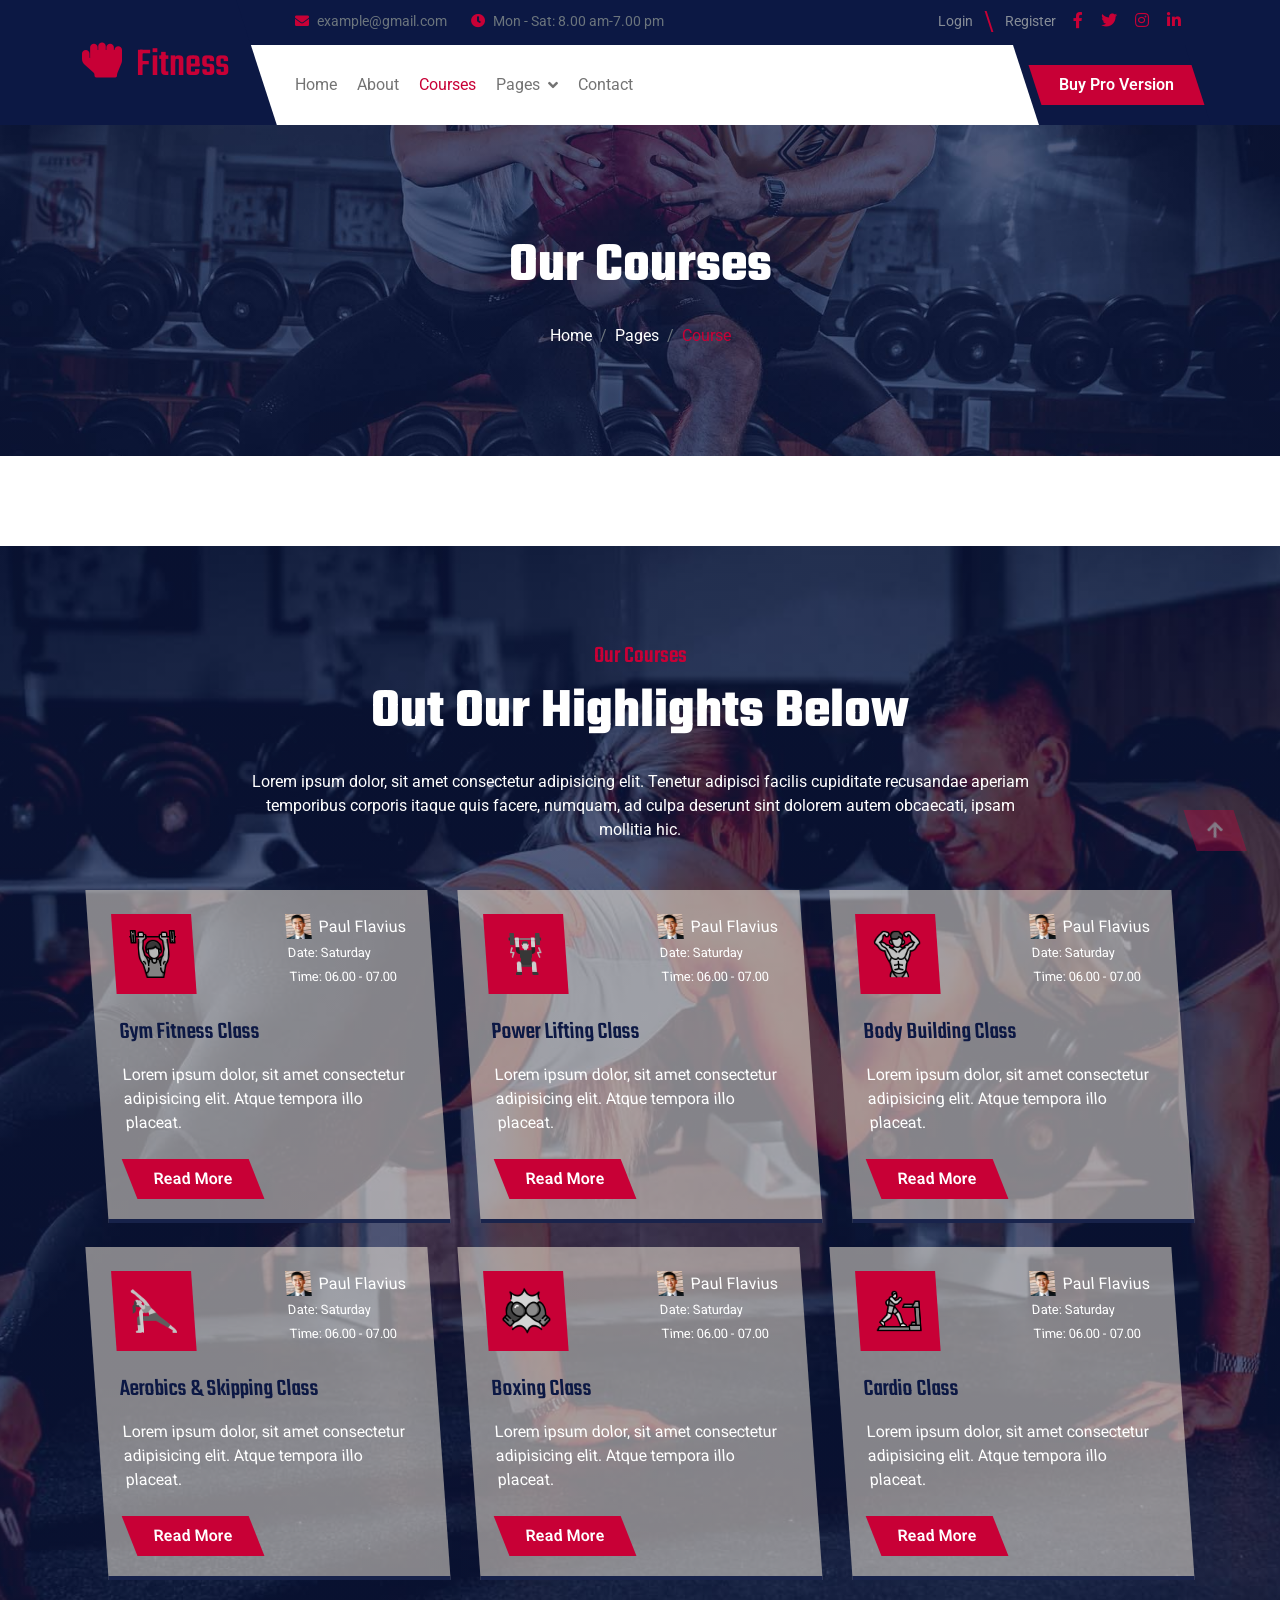
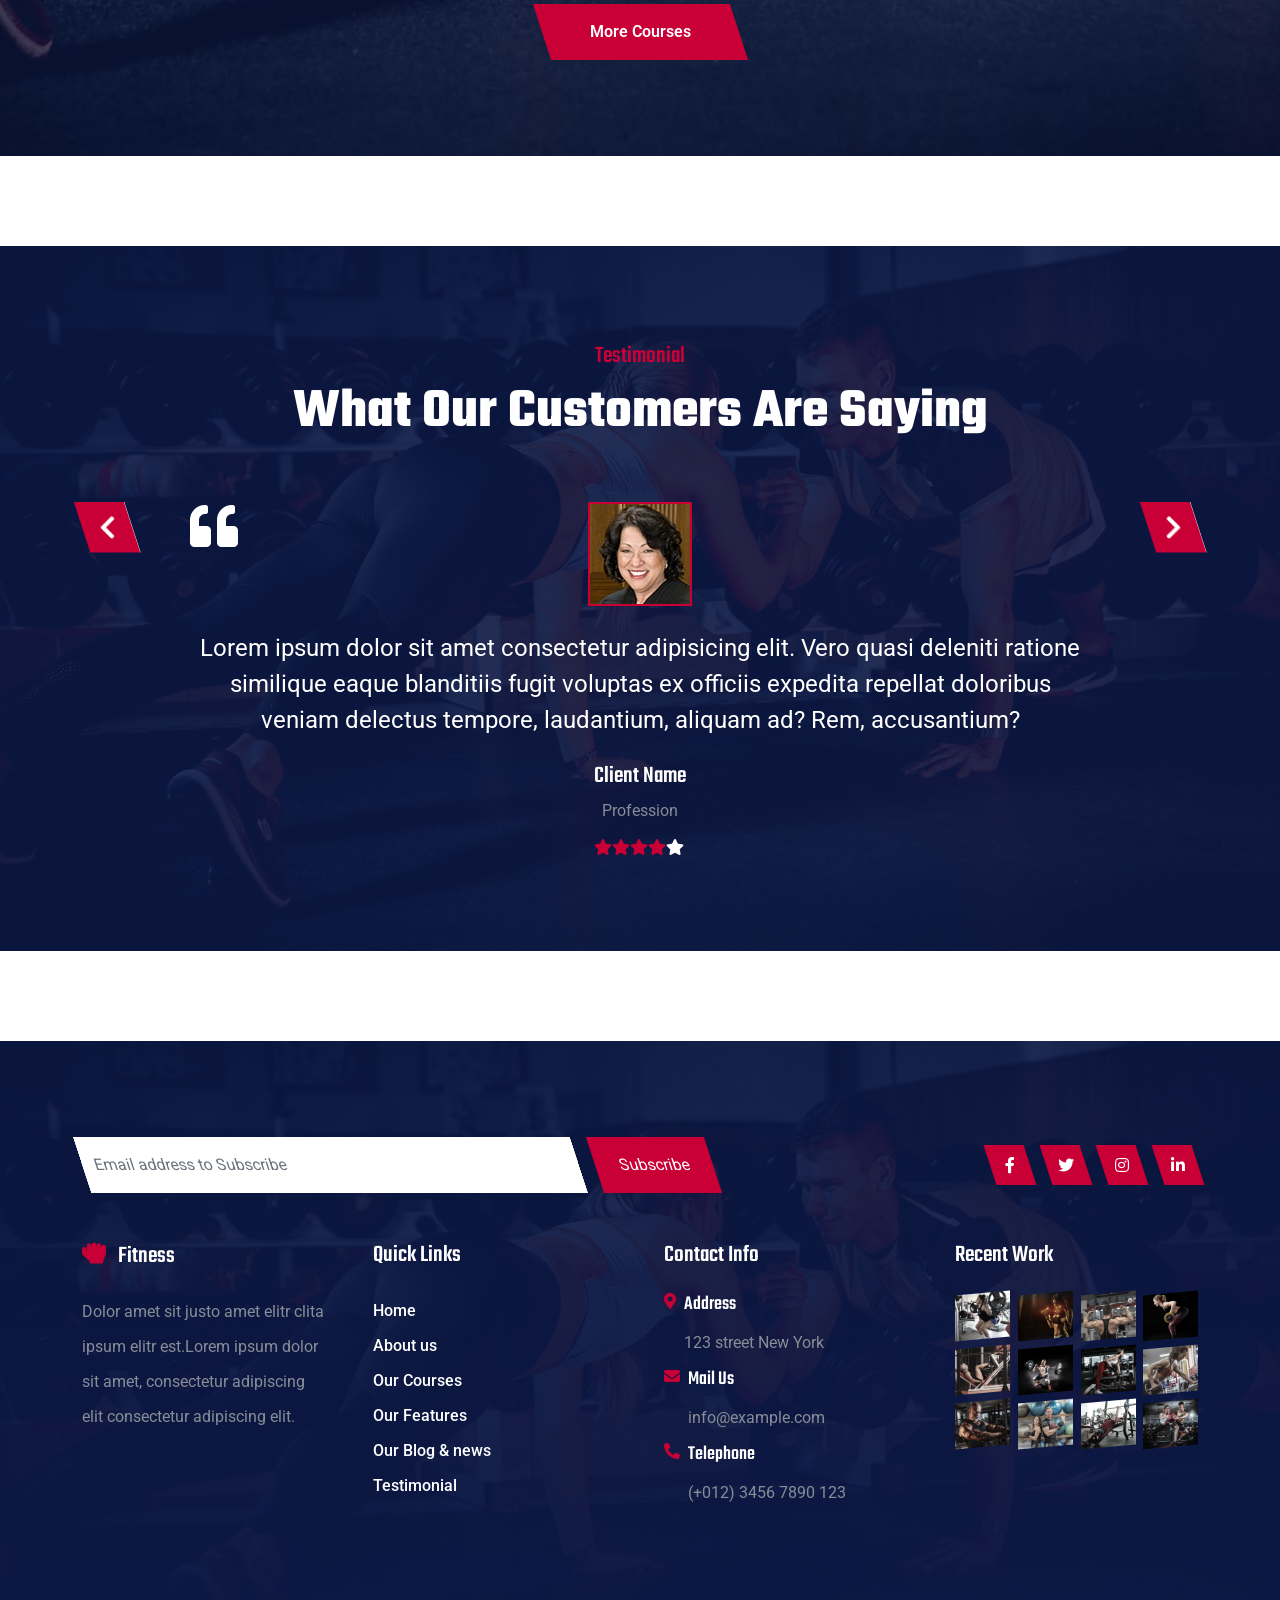
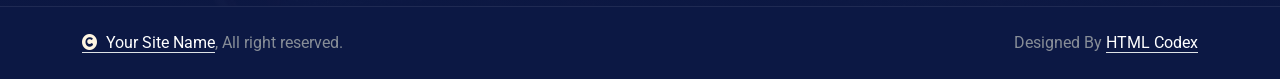
<file: DevFolio/Fitness/course.html>
<!DOCTYPE html>
<html lang="en">

    <head>
        <meta charset="utf-8">
        <title>Fitness - Fitness Website Template</title>
        <meta content="width=device-width, initial-scale=1.0" name="viewport">
        <meta content="" name="keywords">
        <meta content="" name="description">

        <!-- Google Web Fonts -->
        <link rel="preconnect" href="https://fonts.googleapis.com">
        <link rel="preconnect" href="https://fonts.gstatic.com" crossorigin>
        <link href="https://fonts.googleapis.com/css2?family=Roboto:ital,wght@0,100;0,300;0,400;0,500;0,700;0,900;1,100;1,300;1,400;1,500;1,700;1,900&family=Teko:wght@300..700&display=swap" rel="stylesheet">

        <!-- Icon Font Stylesheet -->
        <link rel="stylesheet" href="https://use.fontawesome.com/releases/v5.15.4/css/all.css"/>
        <link href="https://cdn.jsdelivr.net/npm/bootstrap-icons@1.4.1/font/bootstrap-icons.css" rel="stylesheet">

        <!-- Libraries Stylesheet -->
        <link rel="stylesheet" href="lib/animate/animate.min.css"/>
        <link href="lib/owlcarousel/assets/owl.carousel.min.css" rel="stylesheet">


        <!-- Customized Bootstrap Stylesheet -->
        <link href="css/bootstrap.min.css" rel="stylesheet">

        <!-- Template Stylesheet -->
        <link href="css/style.css" rel="stylesheet">
    </head>

    <body>

        <!-- Spinner Start -->
        <div id="spinner" class="show bg-white position-fixed translate-middle w-100 vh-100 top-50 start-50 d-flex align-items-center justify-content-center">
            <div class="spinner-border text-primary" style="width: 3rem; height: 3rem;" role="status">
                <span class="sr-only">Loading...</span>
            </div>
        </div>
        <!-- Spinner End -->

        <!-- Navbar & Hero Start -->
        <div class="container-fluid header-top">
            <div class="nav-shaps-2"></div>
            <div class="container d-flex align-items-center">
                <div class="d-flex align-items-center h-100">
                    <a href="#" class="navbar-brand" style="height: 125px;">
                        <h1 class="text-primary mb-0"><i class="fas fa-hand-rock me-2"></i> Fitness</h1>
                        <!-- <img src="img/logo.png" alt="Logo"> -->
                    </a>
                </div>
                <div class="w-100 h-100">
                    <div class="topbar px-0 py-2 d-none d-lg-block" style="height: 45px;">
                        <div class="row gx-0 align-items-center">
                            <div class="col-lg-8 text-center text-lg-center mb-lg-0">
                                <div class="d-flex flex-wrap">
                                    <div class="pe-4">
                                        <a href="mailto:example@gmail.com" class="text-muted small"><i class="fas fa-envelope text-primary me-2"></i>example@gmail.com</a>
                                    </div>
                                    <div class="pe-0">
                                        <a href="mailto:example@gmail.com" class="text-muted small"><i class="fa fa-clock text-primary me-2"></i>Mon - Sat: 8.00 am-7.00 pm</a>
                                    </div>
                                </div>
                            </div>
                            <div class="col-lg-4 text-center text-lg-end">
                                <div class="d-flex justify-content-end">
                                    <div class="d-flex align-items-center small">
                                        <a href="#" class="login-btn text-body me-3 pe-3"> <span>Login</span></a>
                                        <a href="#" class="text-body me-3"> Register</a>
                                    </div>
                                    <div class="d-flex pe-3">
                                        <a class="btn p-0 text-primary me-3" href="#"><i class="fab fa-facebook-f"></i></a>
                                        <a class="btn p-0 text-primary me-3" href="#"><i class="fab fa-twitter"></i></a>
                                        <a class="btn p-0 text-primary me-3" href="#"><i class="fab fa-instagram"></i></a>
                                        <a class="btn p-0 text-primary me-0" href="#"><i class="fab fa-linkedin-in"></i></a>
                                    </div>
                                </div>
                            </div>
                        </div>
                    </div>
                    <div class="nav-bar px-0 py-lg-0" style="height: 80px;">
                        <nav class="navbar navbar-expand-lg navbar-light d-flex justify-content-lg-end">
                            <a href="#" class="navbar-brand-2">
                                <h1 class="text-primary mb-0"><i class="fas fa-hand-rock me-2"></i> Fitness</h1>
                                <!-- <img src="img/logo.png" alt="Logo"> -->
                            </a> 
                            <button class="navbar-toggler" type="button" data-bs-toggle="collapse" data-bs-target="#navbarCollapse">
                                <span class="fa fa-bars"></span>
                            </button>
                            <div class="collapse navbar-collapse" id="navbarCollapse">
                                <div class="navbar-nav mx-0 mx-lg-auto">
                                    <a href="index.html" class="nav-item nav-link">Home</a>
                                    <a href="about.html" class="nav-item nav-link">About</a>
                                    <a href="course.html" class="nav-item nav-link active">Courses</a>
                                    <div class="nav-item dropdown">
                                        <a href="#" class="nav-link" data-bs-toggle="dropdown">
                                            <span class="dropdown-toggle">Pages</span>
                                        </a>
                                        <div class="dropdown-menu">
                                            <a href="team.html" class="dropdown-item">Our team</a>
                                            <a href="testimonial.html" class="dropdown-item">Testimonial</a>
                                            <a href="404.html" class="dropdown-item">404 Page</a>
                                        </div>
                                    </div>
                                    <a href="contact.html" class="nav-item nav-link">Contact</a>
                                    <div class="nav-btn ps-3">
                                        <a href="https://htmlcodex.com/downloading/?item=3502" class="btn btn-primary py-2 px-4 ms-0 ms-lg-3"> <span>Buy Pro Version</span></a>
                                    </div>
                                    <div class="nav-shaps-1"></div>
                                </div>
                            </div>
                        </nav>
                    </div>
                </div>
            </div>
        </div>
        <!-- Navbar & Hero End -->

        <!-- Header Start -->
        <div class="container-fluid bg-breadcrumb">
            <div class="container text-center py-5" style="max-width: 900px;">
                <h4 class="text-white display-4 mb-4 wow fadeInDown" data-wow-delay="0.1s">Our Courses</h4>
                <ol class="breadcrumb d-flex justify-content-center mb-0 wow fadeInDown" data-wow-delay="0.3s">
                    <li class="breadcrumb-item"><a href="index.html">Home</a></li>
                    <li class="breadcrumb-item"><a href="#">Pages</a></li>
                    <li class="breadcrumb-item active text-primary">Course</li>
                </ol>    
            </div>
        </div>
        <!-- Header End -->

        <!-- Courses Start -->
        <div class="container-fluid courses overflow-hidden py-5" style="margin: 90px 0;">
            <div class="container py-5">
                <div class="text-center mx-auto pb-5 wow fadeInUp" data-wow-delay="0.2s" style="max-width: 800px;">
                    <h4 class="text-primary"> Our Courses</h4>
                    <h1 class="display-4 text-white mb-4">Out Our Highlights Below</h1>
                    <p class="text-white mb-0">Lorem ipsum dolor, sit amet consectetur adipisicing elit. Tenetur adipisci facilis cupiditate recusandae aperiam temporibus corporis itaque quis facere, numquam, ad culpa deserunt sint dolorem autem obcaecati, ipsam mollitia hic.
                    </p>
                </div>
                <div class="row gy-4 gx-0 justify-content-center">
                    <div class="col-md-6 col-lg-4 wow fadeInUp" data-wow-delay="0.2s">
                        <div class="courses-item">
                            <div class="courses-item-inner p-4">
                                <div class="d-flex justify-content-between mb-4">
                                    <div class="courses-icon-img p-3">
                                        <img src="img/icon-1.png" class="img-fluid" alt="">
                                    </div>
                                    <div class="data-info d-flex flex-column">
                                        <div class="courses-trainer d-flex align-items-center mb-1">
                                            <div class="me-2" style="width: 25px; height: 25px;">
                                                <img src="img/testimonial-3.jpg" class="img-fluid" alt="">
                                            </div>
                                            <p class="mb-0">Paul Flavius</p>
                                        </div>
                                        <div class="courses-date">
                                            <p class="mb-1">Date: Saturday</p>
                                            <p class="mb-0">Time: 06.00 - 07.00</p>
                                        </div>
                                    </div>
                                </div>
                                <a href="#" class="d-inline-block h4 mb-3"> Gym Fitness Class</a>
                                <p class="mb-4">Lorem ipsum dolor, sit amet consectetur adipisicing elit. Atque tempora illo placeat.
                                </p>
                                <a href="#" class="btn btn-primary py-2 px-4"> <span>Read More</span></a>
                            </div>
                        </div>
                    </div>
                    <div class="col-md-6 col-lg-4 wow fadeInUp" data-wow-delay="0.4s">
                        <div class="courses-item">
                            <div class="courses-item-inner p-4">
                                <div class="d-flex justify-content-between mb-4">
                                    <div class="courses-icon-img p-3">
                                        <img src="img/icon-2.png" class="img-fluid" alt="">
                                    </div>
                                    <div class="data-info d-flex flex-column">
                                        <div class="courses-trainer d-flex align-items-center mb-1">
                                            <div class="me-2" style="width: 25px; height: 25px;">
                                                <img src="img/testimonial-3.jpg" class="img-fluid" alt="">
                                            </div>
                                            <p class="mb-0">Paul Flavius</p>
                                        </div>
                                        <div class="courses-date">
                                            <p class="mb-1">Date: Saturday</p>
                                            <p class="mb-0">Time: 06.00 - 07.00</p>
                                        </div>
                                    </div>
                                </div>
                                <a href="#" class="d-inline-block h4 mb-3"> Power Lifting Class</a>
                                <p class="mb-4">Lorem ipsum dolor, sit amet consectetur adipisicing elit. Atque tempora illo placeat.
                                </p>
                                <a href="#" class="btn btn-primary py-2 px-4"> <span>Read More</span></a>
                            </div>
                        </div>
                    </div>
                    <div class="col-md-6 col-lg-4 wow fadeInUp" data-wow-delay="0.6s">
                        <div class="courses-item">
                            <div class="courses-item-inner p-4">
                                <div class="d-flex justify-content-between mb-4">
                                    <div class="courses-icon-img p-3">
                                        <img src="img/icon-3.png" class="img-fluid" alt="">
                                    </div>
                                    <div class="data-info d-flex flex-column">
                                        <div class="courses-trainer d-flex align-items-center mb-1">
                                            <div class="me-2" style="width: 25px; height: 25px;">
                                                <img src="img/testimonial-3.jpg" class="img-fluid" alt="">
                                            </div>
                                            <p class="mb-0">Paul Flavius</p>
                                        </div>
                                        <div class="courses-date">
                                            <p class="mb-1">Date: Saturday</p>
                                            <p class="mb-0">Time: 06.00 - 07.00</p>
                                        </div>
                                    </div>
                                </div>
                                <a href="#" class="d-inline-block h4 mb-3"> Body Building Class</a>
                                <p class="mb-4">Lorem ipsum dolor, sit amet consectetur adipisicing elit. Atque tempora illo placeat.
                                </p>
                                <a href="#" class="btn btn-primary py-2 px-4"> <span>Read More</span></a>
                            </div>
                        </div>
                    </div>
                    <div class="col-md-6 col-lg-4 wow fadeInUp" data-wow-delay="0.2s">
                        <div class="courses-item">
                            <div class="courses-item-inner p-4">
                                <div class="d-flex justify-content-between mb-4">
                                    <div class="courses-icon-img p-3">
                                        <img src="img/icon-4.png" class="img-fluid" alt="">
                                    </div>
                                    <div class="data-info d-flex flex-column">
                                        <div class="courses-trainer d-flex align-items-center mb-1">
                                            <div class="me-2" style="width: 25px; height: 25px;">
                                                <img src="img/testimonial-3.jpg" class="img-fluid" alt="">
                                            </div>
                                            <p class="mb-0">Paul Flavius</p>
                                        </div>
                                        <div class="courses-date">
                                            <p class="mb-1">Date: Saturday</p>
                                            <p class="mb-0">Time: 06.00 - 07.00</p>
                                        </div>
                                    </div>
                                </div>
                                <a href="#" class="d-inline-block h4 mb-3"> Aerobics & Skipping Class</a>
                                
                                <p class="mb-4">Lorem ipsum dolor, sit amet consectetur adipisicing elit. Atque tempora illo placeat.
                                </p>
                                <a href="#" class="btn btn-primary py-2 px-4"> <span>Read More</span></a>
                            </div>
                        </div>
                    </div>
                    <div class="col-md-6 col-lg-4 wow fadeInUp" data-wow-delay="0.4s">
                        <div class="courses-item">
                            <div class="courses-item-inner p-4">
                                <div class="d-flex justify-content-between mb-4">
                                    <div class="courses-icon-img p-3">
                                        <img src="img/icon-5.png" class="img-fluid" alt="">
                                    </div>
                                    <div class="data-info d-flex flex-column">
                                        <div class="courses-trainer d-flex align-items-center mb-1">
                                            <div class="me-2" style="width: 25px; height: 25px;">
                                                <img src="img/testimonial-3.jpg" class="img-fluid" alt="">
                                            </div>
                                            <p class="mb-0">Paul Flavius</p>
                                        </div>
                                        <div class="courses-date">
                                            <p class="mb-1">Date: Saturday</p>
                                            <p class="mb-0">Time: 06.00 - 07.00</p>
                                        </div>
                                    </div>
                                </div>
                                <a href="#" class="d-inline-block h4 mb-3"> Boxing Class</a>
                                <p class="mb-4">Lorem ipsum dolor, sit amet consectetur adipisicing elit. Atque tempora illo placeat.
                                </p>
                                <a href="#" class="btn btn-primary py-2 px-4"> <span>Read More</span></a>
                            </div>
                        </div>
                    </div>
                    <div class="col-md-6 col-lg-4 wow fadeInUp" data-wow-delay="0.6s">
                        <div class="courses-item">
                            <div class="courses-item-inner p-4">
                                <div class="d-flex justify-content-between mb-4">
                                    <div class="courses-icon-img p-3">
                                        <img src="img/icon-6.png" class="img-fluid" alt="">
                                    </div>
                                    <div class="data-info d-flex flex-column">
                                        <div class="courses-trainer d-flex align-items-center mb-1">
                                            <div class="me-2" style="width: 25px; height: 25px;">
                                                <img src="img/testimonial-3.jpg" class="img-fluid" alt="">
                                            </div>
                                            <p class="mb-0">Paul Flavius</p>
                                        </div>
                                        <div class="courses-date">
                                            <p class="mb-1">Date: Saturday</p>
                                            <p class="mb-0">Time: 06.00 - 07.00</p>
                                        </div>
                                    </div>
                                </div>
                                <a href="#" class="d-inline-block h4 mb-3"> Cardio Class</a>
                                <p class="mb-4">Lorem ipsum dolor, sit amet consectetur adipisicing elit. Atque tempora illo placeat.
                                </p>
                                <a href="#" class="btn btn-primary py-2 px-4"> <span>Read More</span></a>
                            </div>
                        </div>
                    </div>
                    <div class="col-12 text-center wow fadeInUp" data-wow-delay="0.2s">
                        <a href="#" class="btn btn-primary py-3 px-5"> <span>More Courses</span></a>
                    </div>
                </div>
            </div>
        </div>
        <!-- Courses End -->

        <!-- Testimonial Start -->
        <div class="container-fluid testimonial bg-dark py-5" style="margin-bottom: 90px;">
            <div class="container py-5">
                <div class="text-center mx-auto pb-5 wow fadeInUp" data-wow-delay="0.2s" style="max-width: 800px;">
                    <h4 class="text-primary">Testimonial</h4>
                    <h1 class="display-4 text-white">What Our Customers Are Saying</h1>
                </div>
                <div class="testimonial-carousel owl-carousel wow fadeInUp" data-wow-delay="0.2s">
                    <div class="testimonial-item mx-auto" style="max-width: 900px;">
                        <span class="fa fa-quote-left fa-3x quote-icon"></span>
                        <div class="testimonial-img mb-4">
                            <img src="img/testimonial-1.jpg" class="img-fluid" alt="Image">
                        </div>
                        <p class="fs-4 text-white mb-4">Lorem ipsum dolor sit amet consectetur adipisicing elit. Vero quasi deleniti ratione similique eaque blanditiis fugit voluptas ex officiis expedita repellat doloribus veniam delectus tempore, laudantium, aliquam ad? Rem, accusantium?
                        </p>
                        <div class="d-block">
                            <h4 class="text-white">Client Name</h4>
                            <p class="m-0 pb-3">Profession</p>
                            <div class="d-flex">
                                <i class="fas fa-star text-primary"></i>
                                <i class="fas fa-star text-primary"></i>
                                <i class="fas fa-star text-primary"></i>
                                <i class="fas fa-star text-primary"></i>
                                <i class="fas fa-star text-white"></i>
                            </div>
                        </div>
                    </div>
                    <div class="testimonial-item mx-auto" style="max-width: 900px;">
                        <span class="fa fa-quote-left fa-3x quote-icon"></span>
                        <div class="testimonial-img mb-4">
                            <img src="img/testimonial-2.jpg" class="img-fluid" alt="Image">
                        </div>
                        <p class="fs-4 text-white mb-4">Lorem ipsum dolor sit amet consectetur adipisicing elit. Vero quasi deleniti ratione similique eaque blanditiis fugit voluptas ex officiis expedita repellat doloribus veniam delectus tempore, laudantium, aliquam ad? Rem, accusantium?
                        </p>
                        <div class="d-block">
                            <h4 class="text-white">Client Name</h4>
                            <p class="m-0 pb-3">Profession</p>
                            <div class="d-flex">
                                <i class="fas fa-star text-primary"></i>
                                <i class="fas fa-star text-primary"></i>
                                <i class="fas fa-star text-primary"></i>
                                <i class="fas fa-star text-primary"></i>
                                <i class="fas fa-star text-white"></i>
                            </div>
                        </div>
                    </div>
                    <div class="testimonial-item mx-auto" style="max-width: 900px;">
                        <span class="fa fa-quote-left fa-3x quote-icon"></span>
                        <div class="testimonial-img mb-4">
                            <img src="img/testimonial-3.jpg" class="img-fluid" alt="Image">
                        </div>
                        <p class="fs-4 text-white mb-4">Lorem ipsum dolor sit amet consectetur adipisicing elit. Vero quasi deleniti ratione similique eaque blanditiis fugit voluptas ex officiis expedita repellat doloribus veniam delectus tempore, laudantium, aliquam ad? Rem, accusantium?
                        </p>
                        <div class="d-block">
                            <h4 class="text-white">Client Name</h4>
                            <p class="m-0 pb-3">Profession</p>
                            <div class="d-flex">
                                <i class="fas fa-star text-primary"></i>
                                <i class="fas fa-star text-primary"></i>
                                <i class="fas fa-star text-primary"></i>
                                <i class="fas fa-star text-primary"></i>
                                <i class="fas fa-star text-white"></i>
                            </div>
                        </div>
                    </div>
                </div>
            </div>
        </div>
        <!-- Testimonial End -->

        <!-- Footer Start -->
        <div class="container-fluid footer py-5 wow fadeIn" data-wow-delay="0.2s">
            <div class="container py-5">
                <div class="row g-5 mb-5 align-items-center">
                    <div class="col-lg-7">
                        <div class="position-relative d-flex" style="transform: skew(18deg);">
                            <input class="form-control border-0 w-100 py-3 pe-5" type="text" placeholder="Email address to Subscribe">
                            <button type="button" class="btn-primary py-2 px-4 ms-3"> <span>Subscribe</span></button>
                        </div>
                    </div>
                    <div class="col-lg-5">
                        <div class="d-flex align-items-center justify-content-center justify-content-lg-end">
                            <a class="btn btn-primary btn-md-square me-3" href=""><i class="fab fa-facebook-f"></i></a>
                            <a class="btn btn-primary btn-md-square me-3" href=""><i class="fab fa-twitter"></i></a>
                            <a class="btn btn-primary btn-md-square me-3" href=""><i class="fab fa-instagram"></i></a>
                            <a class="btn btn-primary btn-md-square me-0" href=""><i class="fab fa-linkedin-in"></i></a>
                        </div>
                    </div>
                </div>
                <div class="row g-5">
                    <div class="col-md-6 col-lg-6 col-xl-3">
                        <div class="footer-item">
                            <h4 class="text-white mb-4"><i class="fas fa-hand-rock text-primary me-2"></i> Fitness</h4>
                            <p class="mb-0">Dolor amet sit justo amet elitr clita ipsum elitr est.Lorem ipsum dolor sit amet, consectetur adipiscing elit consectetur adipiscing elit.</p>
                        </div>
                    </div>
                    <div class="col-md-6 col-lg-6 col-xl-3">
                        <div class="footer-item">
                            <h4 class="text-white mb-4">Quick Links</h4>
                            <a href="#"> Home</a>
                            <a href="#"> About us</a>
                            <a href="#"> Our Courses</a>
                            <a href="#"> Our Features</a>
                            <a href="#"> Our Blog & news</a>
                            <a href="#"> Testimonial</a>
                        </div>
                    </div>
                    <div class="col-md-6 col-lg-6 col-xl-3">
                        <div class="footer-item">
                            <h4 class="text-white mb-4"> Contact Info</h4>
                            <div class="row g-2">
                                <div class="col-12">
                                    <div class="d-flex">
                                        <i class="fas fa-map-marker-alt text-primary me-2"></i>
                                        <div>
                                            <h5 class="text-white mb-2">Address</h5>
                                            <p class="mb-0">123 street New York</p>
                                        </div>
                                    </div>
                                </div>
                                <div class="col-12">
                                    <div class="d-flex">
                                        <i class="fas fa-envelope text-primary me-2"></i>
                                        <div>
                                            <h5 class="text-white mb-2">Mail Us</h5>
                                            <p class="mb-0">info@example.com</p>
                                        </div>
                                    </div>
                                </div>
                                <div class="col-12">
                                    <div class="d-flex">
                                        <i class="fa fa-phone-alt text-primary me-2"></i>
                                        <div>
                                            <h5 class="text-white mb-2">Telephone</h5>
                                            <p class="mb-0">(+012) 3456 7890 123</p>
                                        </div>
                                    </div>
                                </div>
                            </div>
                        </div>
                    </div>
                    <div class="col-md-6 col-lg-6 col-xl-3">
                        <div class="footer-item">
                            <h4 class="text-white mb-4">Recent Work</h4>
                            <div class="row g-2">
                                <div class="col-3">
                                    <div class="footer-item-img">
                                        <a href="#"><img src="img/work-9.jpg" class="img-fluid" alt=""></a>
                                    </div>
                                </div>
                                <div class="col-3">
                                    <div class="footer-item-img">
                                        <a href="#"><img src="img/work-10.jpg" class="img-fluid" alt=""></a>
                                    </div>
                                </div>
                                <div class="col-3">
                                    <div class="footer-item-img">
                                        <a href="#"><img src="img/work-11.jpg" class="img-fluid" alt=""></a>
                                    </div>
                                </div>
                                <div class="col-3">
                                    <div class="footer-item-img">
                                        <a href="#"><img src="img/work-12.jpg" class="img-fluid" alt=""></a>
                                    </div>
                                </div>
                                <div class="col-3">
                                    <div class="footer-item-img">
                                        <a href="#"><img src="img/work-1.jpg" class="img-fluid" alt=""></a>
                                    </div>
                                </div>
                                <div class="col-3">
                                    <div class="footer-item-img">
                                        <a href="#"><img src="img/work-2.jpg" class="img-fluid" alt=""></a>
                                    </div>
                                </div>
                                <div class="col-3">
                                    <div class="footer-item-img">
                                        <a href="#"><img src="img/work-3.jpg" class="img-fluid" alt=""></a>
                                    </div>
                                </div>
                                <div class="col-3">
                                    <div class="footer-item-img">
                                        <a href="#"><img src="img/work-4.jpg" class="img-fluid" alt=""></a>
                                    </div>
                                </div>
                                <div class="col-3">
                                    <div class="footer-item-img">
                                        <a href="#"><img src="img/work-5.jpg" class="img-fluid" alt=""></a>
                                    </div>
                                </div>
                                <div class="col-3">
                                    <div class="footer-item-img">
                                        <a href="#"><img src="img/work-6.jpg" class="img-fluid" alt=""></a>
                                    </div>
                                </div>
                                <div class="col-3">
                                    <div class="footer-item-img">
                                        <a href="#"><img src="img/work-7.jpg" class="img-fluid" alt=""></a>
                                    </div>
                                </div>
                                <div class="col-3">
                                    <div class="footer-item-img">
                                        <a href="#"><img src="img/work-8.jpg" class="img-fluid" alt=""></a>
                                    </div>
                                </div>
                            </div>
                        </div>
                    </div>
                </div>
            </div>
        </div>
        <!-- Footer End -->

        
        <!-- Copyright Start -->
        <div class="container-fluid copyright py-4">
            <div class="container">
                <div class="row g-4 align-items-center">
                    <div class="col-md-6 text-center text-md-start mb-md-0">
                        <span class="text-body"><a href="#" class="border-bottom text-white"><i class="fas fa-copyright text-light me-2"></i>Your Site Name</a>, All right reserved.</span>
                    </div>
                    <div class="col-md-6 text-center text-md-end text-body">
                        
                        <!--/*** The author’s attribution link must remain intact in the template. ***/-->
                        <!--/*** If you wish to remove this credit link, please purchase the Pro Version . ***/-->
                        Designed By <a class="border-bottom text-white" href="https://htmlcodex.com">HTML Codex</a>
                    </div>
                </div>
            </div>
        </div>
        <!-- Copyright End -->


        <!-- Back to Top -->
        <div class="back-to-top">
            <a href="#" class="btn"><i class="fa fa-arrow-up"></i></a>  
        </div> 

        
        <!-- JavaScript Libraries -->
        <script src="https://ajax.googleapis.com/ajax/libs/jquery/3.6.4/jquery.min.js"></script>
        <script src="https://cdn.jsdelivr.net/npm/bootstrap@5.0.0/dist/js/bootstrap.bundle.min.js"></script>
        <script src="lib/wow/wow.min.js"></script>
        <script src="lib/easing/easing.min.js"></script>
        <script src="lib/waypoints/waypoints.min.js"></script>
        <script src="lib/owlcarousel/owl.carousel.min.js"></script>
        

        <!-- Template Javascript -->
        <script src="js/main.js"></script>
    </body>

</html>
</file>
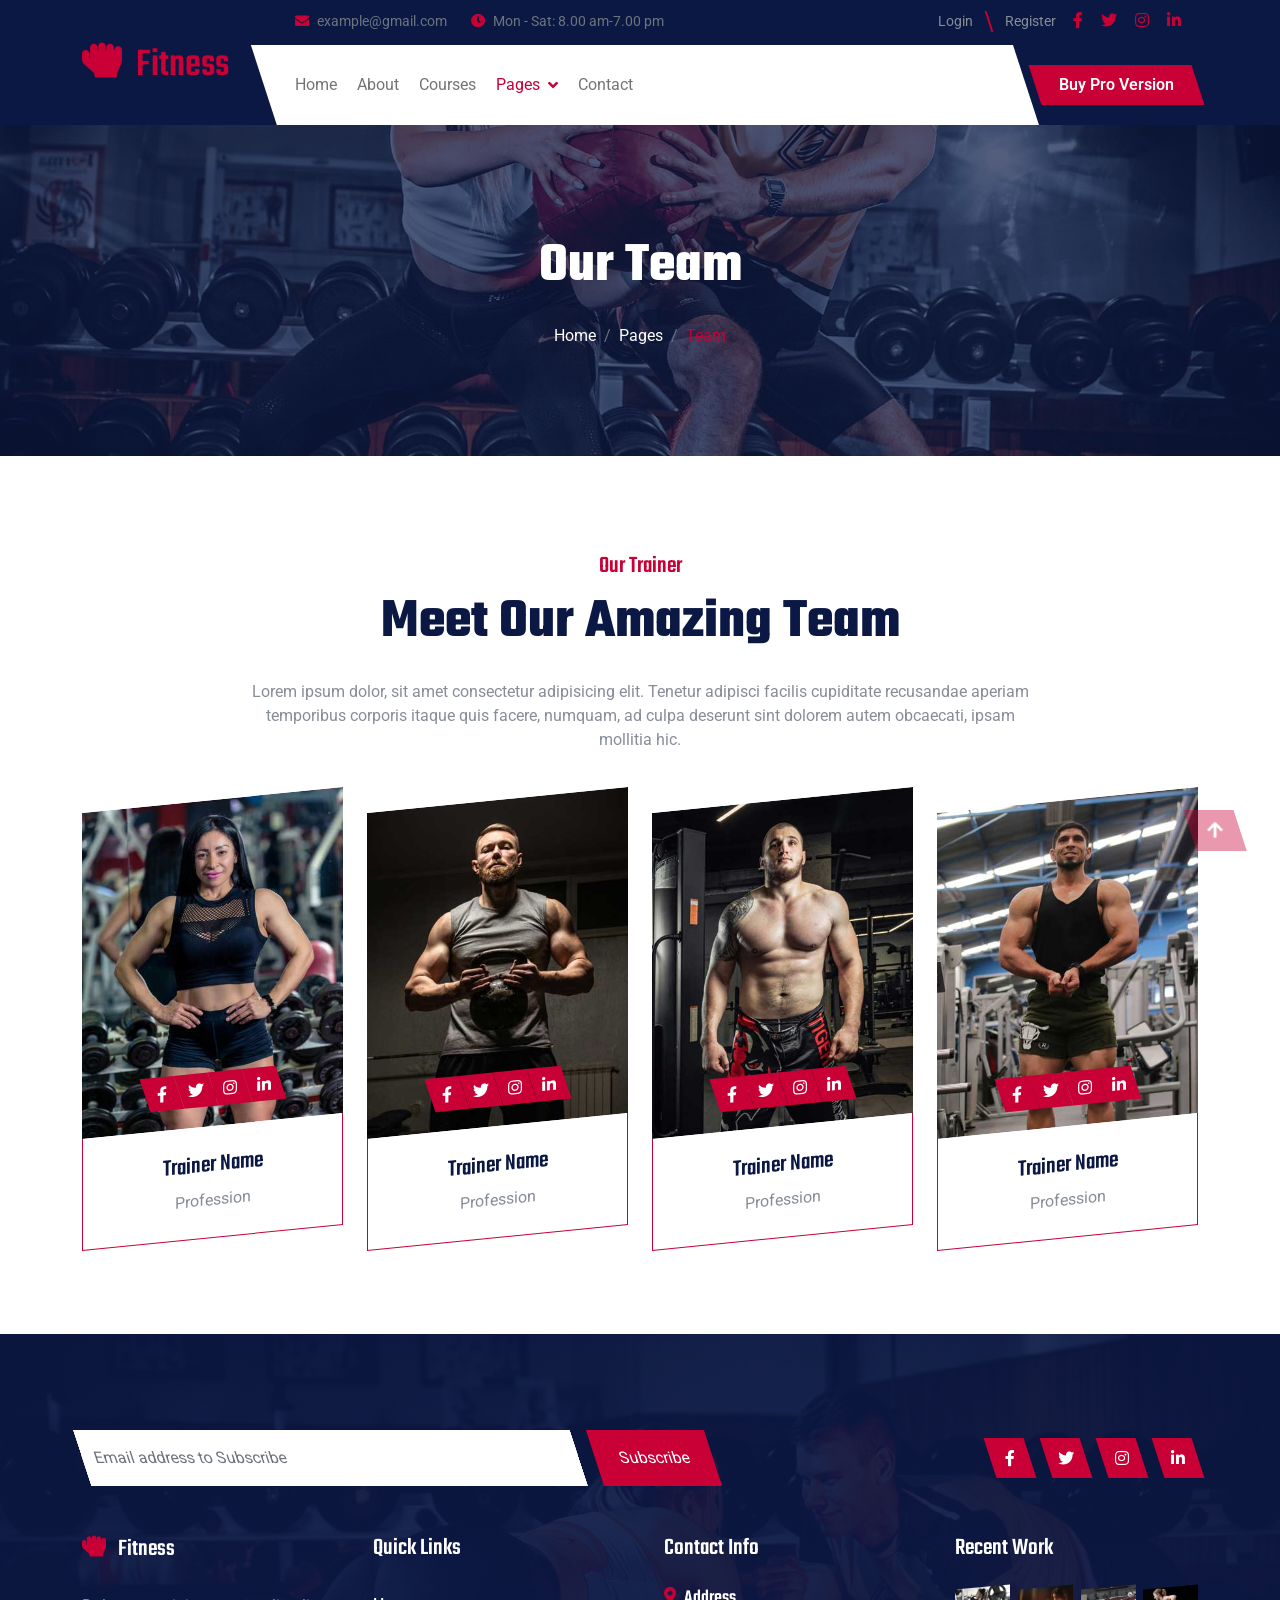
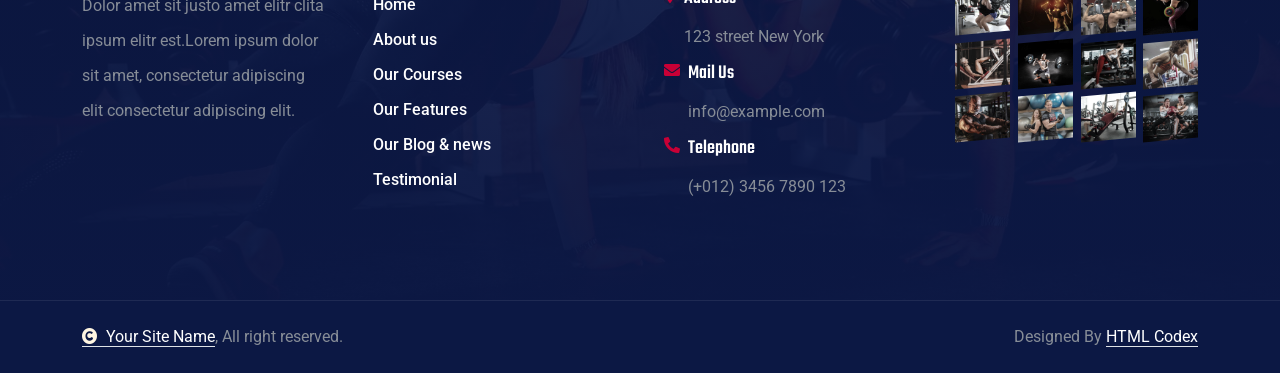
<file: DevFolio/Fitness/team.html>
<!DOCTYPE html>
<html lang="en">

    <head>
        <meta charset="utf-8">
        <title>Fitness - Fitness Website Template</title>
        <meta content="width=device-width, initial-scale=1.0" name="viewport">
        <meta content="" name="keywords">
        <meta content="" name="description">

        <!-- Google Web Fonts -->
        <link rel="preconnect" href="https://fonts.googleapis.com">
        <link rel="preconnect" href="https://fonts.gstatic.com" crossorigin>
        <link href="https://fonts.googleapis.com/css2?family=Roboto:ital,wght@0,100;0,300;0,400;0,500;0,700;0,900;1,100;1,300;1,400;1,500;1,700;1,900&family=Teko:wght@300..700&display=swap" rel="stylesheet">

        <!-- Icon Font Stylesheet -->
        <link rel="stylesheet" href="https://use.fontawesome.com/releases/v5.15.4/css/all.css"/>
        <link href="https://cdn.jsdelivr.net/npm/bootstrap-icons@1.4.1/font/bootstrap-icons.css" rel="stylesheet">

        <!-- Libraries Stylesheet -->
        <link rel="stylesheet" href="lib/animate/animate.min.css"/>
        <link href="lib/owlcarousel/assets/owl.carousel.min.css" rel="stylesheet">


        <!-- Customized Bootstrap Stylesheet -->
        <link href="css/bootstrap.min.css" rel="stylesheet">

        <!-- Template Stylesheet -->
        <link href="css/style.css" rel="stylesheet">
    </head>

    <body>

        <!-- Spinner Start -->
        <div id="spinner" class="show bg-white position-fixed translate-middle w-100 vh-100 top-50 start-50 d-flex align-items-center justify-content-center">
            <div class="spinner-border text-primary" style="width: 3rem; height: 3rem;" role="status">
                <span class="sr-only">Loading...</span>
            </div>
        </div>
        <!-- Spinner End -->

        <!-- Navbar & Hero Start -->
        <div class="container-fluid header-top">
            <div class="nav-shaps-2"></div>
            <div class="container d-flex align-items-center">
                <div class="d-flex align-items-center h-100">
                    <a href="#" class="navbar-brand" style="height: 125px;">
                        <h1 class="text-primary mb-0"><i class="fas fa-hand-rock me-2"></i> Fitness</h1>
                        <!-- <img src="img/logo.png" alt="Logo"> -->
                    </a>
                </div>
                <div class="w-100 h-100">
                    <div class="topbar px-0 py-2 d-none d-lg-block" style="height: 45px;">
                        <div class="row gx-0 align-items-center">
                            <div class="col-lg-8 text-center text-lg-center mb-lg-0">
                                <div class="d-flex flex-wrap">
                                    <div class="pe-4">
                                        <a href="mailto:example@gmail.com" class="text-muted small"><i class="fas fa-envelope text-primary me-2"></i>example@gmail.com</a>
                                    </div>
                                    <div class="pe-0">
                                        <a href="mailto:example@gmail.com" class="text-muted small"><i class="fa fa-clock text-primary me-2"></i>Mon - Sat: 8.00 am-7.00 pm</a>
                                    </div>
                                </div>
                            </div>
                            <div class="col-lg-4 text-center text-lg-end">
                                <div class="d-flex justify-content-end">
                                    <div class="d-flex align-items-center small">
                                        <a href="#" class="login-btn text-body me-3 pe-3"> <span>Login</span></a>
                                        <a href="#" class="text-body me-3"> Register</a>
                                    </div>
                                    <div class="d-flex pe-3">
                                        <a class="btn p-0 text-primary me-3" href="#"><i class="fab fa-facebook-f"></i></a>
                                        <a class="btn p-0 text-primary me-3" href="#"><i class="fab fa-twitter"></i></a>
                                        <a class="btn p-0 text-primary me-3" href="#"><i class="fab fa-instagram"></i></a>
                                        <a class="btn p-0 text-primary me-0" href="#"><i class="fab fa-linkedin-in"></i></a>
                                    </div>
                                </div>
                            </div>
                        </div>
                    </div>
                    <div class="nav-bar px-0 py-lg-0" style="height: 80px;">
                        <nav class="navbar navbar-expand-lg navbar-light d-flex justify-content-lg-end">
                            <a href="#" class="navbar-brand-2">
                                <h1 class="text-primary mb-0"><i class="fas fa-hand-rock me-2"></i> Fitness</h1>
                                <!-- <img src="img/logo.png" alt="Logo"> -->
                            </a> 
                            <button class="navbar-toggler" type="button" data-bs-toggle="collapse" data-bs-target="#navbarCollapse">
                                <span class="fa fa-bars"></span>
                            </button>
                            <div class="collapse navbar-collapse" id="navbarCollapse">
                                <div class="navbar-nav mx-0 mx-lg-auto">
                                    <a href="index.html" class="nav-item nav-link">Home</a>
                                    <a href="about.html" class="nav-item nav-link">About</a>
                                    <a href="course.html" class="nav-item nav-link">Courses</a>
                                    <div class="nav-item dropdown active">
                                        <a href="#" class="nav-link" data-bs-toggle="dropdown">
                                            <span class="dropdown-toggle">Pages</span>
                                        </a>
                                        <div class="dropdown-menu">
                                            <a href="team.html" class="dropdown-item active">Our team</a>
                                            <a href="testimonial.html" class="dropdown-item">Testimonial</a>
                                            <a href="404.html" class="dropdown-item">404 Page</a>
                                        </div>
                                    </div>
                                    <a href="contact.html" class="nav-item nav-link">Contact</a>
                                    <div class="nav-btn ps-3">
                                        <a href="https://htmlcodex.com/downloading/?item=3502" class="btn btn-primary py-2 px-4 ms-0 ms-lg-3"> <span>Buy Pro Version</span></a>
                                    </div>
                                    <div class="nav-shaps-1"></div>
                                </div>
                            </div>
                        </nav>
                    </div>
                </div>
            </div>
        </div>
        <!-- Navbar & Hero End -->

        <!-- Header Start -->
        <div class="container-fluid bg-breadcrumb">
            <div class="container text-center py-5" style="max-width: 900px;">
                <h4 class="text-white display-4 mb-4 wow fadeInDown" data-wow-delay="0.1s">Our Team</h4>
                <ol class="breadcrumb d-flex justify-content-center mb-0 wow fadeInDown" data-wow-delay="0.3s">
                    <li class="breadcrumb-item"><a href="index.html">Home</a></li>
                    <li class="breadcrumb-item"><a href="#">Pages</a></li>
                    <li class="breadcrumb-item active text-primary">Team</li>
                </ol>    
            </div>
        </div>
        <!-- Header End -->

        <!-- Team Start -->
        <div class="container-fluid team py-5">
            <div class="container py-5">
                <div class="text-center mx-auto pb-5 wow fadeInUp" data-wow-delay="0.2s" style="max-width: 800px;">
                    <h4 class="text-primary">Our Trainer</h4>
                    <h1 class="display-4 mb-4">Meet Our Amazing Team</h1>
                    <p class="mb-0">Lorem ipsum dolor, sit amet consectetur adipisicing elit. Tenetur adipisci facilis cupiditate recusandae aperiam temporibus corporis itaque quis facere, numquam, ad culpa deserunt sint dolorem autem obcaecati, ipsam mollitia hic.
                    </p>
                </div>
                <div class="row gy-5 gy-lg-4 gx-4">
                    <div class="col-md-6 col-lg-3 wow fadeInUp" data-wow-delay="0.2s">
                        <div class="team-item">
                            <div class="team-img">
                                <img src="img/team-1.jpg" class="img-fluid w-100" alt="Image">
                                <div class="team-icon">
                                    <a href="#" class="btn btn-primary btn-sm-square"><i class="fab fa-facebook-f"></i></a>
                                    <a href="#" class="btn btn-primary btn-sm-square"><i class="fab fa-twitter"></i></a>
                                    <a href="#" class="btn btn-primary btn-sm-square"><i class="fab fa-instagram"></i></a>
                                    <a href="#" class="btn btn-primary btn-sm-square"><i class="fab fa-linkedin-in"></i></a>
                                </div>
                            </div>
                            <div class="team-content">
                                <h4>Trainer Name</h4>
                                <p class="mb-0">Profession</p>
                            </div>
                        </div>
                    </div>
                    <div class="col-md-6 col-lg-3 wow fadeInUp" data-wow-delay="0.4s">
                        <div class="team-item">
                            <div class="team-img">
                                <img src="img/team-2.jpg" class="img-fluid w-100" alt="Image">
                                <div class="team-icon">
                                    <a href="#" class="btn btn-primary btn-sm-square"><i class="fab fa-facebook-f"></i></a>
                                    <a href="#" class="btn btn-primary btn-sm-square"><i class="fab fa-twitter"></i></a>
                                    <a href="#" class="btn btn-primary btn-sm-square"><i class="fab fa-instagram"></i></a>
                                    <a href="#" class="btn btn-primary btn-sm-square"><i class="fab fa-linkedin-in"></i></a>
                                </div>
                            </div>
                            <div class="team-content">
                                <h4>Trainer Name</h4>
                                <p class="mb-0">Profession</p>
                            </div>
                        </div>
                    </div>
                    <div class="col-md-6 col-lg-3 wow fadeInUp" data-wow-delay="0.6s">
                        <div class="team-item">
                            <div class="team-img">
                                <img src="img/team-3.jpg" class="img-fluid w-100" alt="Image">
                                <div class="team-icon">
                                    <a href="#" class="btn btn-primary btn-sm-square"><i class="fab fa-facebook-f"></i></a>
                                    <a href="#" class="btn btn-primary btn-sm-square"><i class="fab fa-twitter"></i></a>
                                    <a href="#" class="btn btn-primary btn-sm-square"><i class="fab fa-instagram"></i></a>
                                    <a href="#" class="btn btn-primary btn-sm-square"><i class="fab fa-linkedin-in"></i></a>
                                </div>
                            </div>
                            <div class="team-content">
                                <h4>Trainer Name</h4>
                                <p class="mb-0">Profession</p>
                            </div>
                        </div>
                    </div>
                    <div class="col-md-6 col-lg-3 wow fadeInUp" data-wow-delay="0.8s">
                        <div class="team-item">
                            <div class="team-img">
                                <img src="img/team-4.jpg" class="img-fluid w-100" alt="Image">
                                <div class="team-icon">
                                    <a href="#" class="btn btn-primary btn-sm-square"><i class="fab fa-facebook-f"></i></a>
                                    <a href="#" class="btn btn-primary btn-sm-square"><i class="fab fa-twitter"></i></a>
                                    <a href="#" class="btn btn-primary btn-sm-square"><i class="fab fa-instagram"></i></a>
                                    <a href="#" class="btn btn-primary btn-sm-square"><i class="fab fa-linkedin-in"></i></a>
                                </div>
                            </div>
                            <div class="team-content">
                                <h4>Trainer Name</h4>
                                <p class="mb-0">Profession</p>
                            </div>
                        </div>
                    </div>
                </div>
            </div>
        </div>
        <!-- Team End -->

        <!-- Footer Start -->
        <div class="container-fluid footer py-5 wow fadeIn" data-wow-delay="0.2s">
            <div class="container py-5">
                <div class="row g-5 mb-5 align-items-center">
                    <div class="col-lg-7">
                        <div class="position-relative d-flex" style="transform: skew(18deg);">
                            <input class="form-control border-0 w-100 py-3 pe-5" type="text" placeholder="Email address to Subscribe">
                            <button type="button" class="btn-primary py-2 px-4 ms-3"> <span>Subscribe</span></button>
                        </div>
                    </div>
                    <div class="col-lg-5">
                        <div class="d-flex align-items-center justify-content-center justify-content-lg-end">
                            <a class="btn btn-primary btn-md-square me-3" href=""><i class="fab fa-facebook-f"></i></a>
                            <a class="btn btn-primary btn-md-square me-3" href=""><i class="fab fa-twitter"></i></a>
                            <a class="btn btn-primary btn-md-square me-3" href=""><i class="fab fa-instagram"></i></a>
                            <a class="btn btn-primary btn-md-square me-0" href=""><i class="fab fa-linkedin-in"></i></a>
                        </div>
                    </div>
                </div>
                <div class="row g-5">
                    <div class="col-md-6 col-lg-6 col-xl-3">
                        <div class="footer-item">
                            <h4 class="text-white mb-4"><i class="fas fa-hand-rock text-primary me-2"></i> Fitness</h4>
                            <p class="mb-0">Dolor amet sit justo amet elitr clita ipsum elitr est.Lorem ipsum dolor sit amet, consectetur adipiscing elit consectetur adipiscing elit.</p>
                        </div>
                    </div>
                    <div class="col-md-6 col-lg-6 col-xl-3">
                        <div class="footer-item">
                            <h4 class="text-white mb-4">Quick Links</h4>
                            <a href="#"> Home</a>
                            <a href="#"> About us</a>
                            <a href="#"> Our Courses</a>
                            <a href="#"> Our Features</a>
                            <a href="#"> Our Blog & news</a>
                            <a href="#"> Testimonial</a>
                        </div>
                    </div>
                    <div class="col-md-6 col-lg-6 col-xl-3">
                        <div class="footer-item">
                            <h4 class="text-white mb-4"> Contact Info</h4>
                            <div class="row g-2">
                                <div class="col-12">
                                    <div class="d-flex">
                                        <i class="fas fa-map-marker-alt text-primary me-2"></i>
                                        <div>
                                            <h5 class="text-white mb-2">Address</h5>
                                            <p class="mb-0">123 street New York</p>
                                        </div>
                                    </div>
                                </div>
                                <div class="col-12">
                                    <div class="d-flex">
                                        <i class="fas fa-envelope text-primary me-2"></i>
                                        <div>
                                            <h5 class="text-white mb-2">Mail Us</h5>
                                            <p class="mb-0">info@example.com</p>
                                        </div>
                                    </div>
                                </div>
                                <div class="col-12">
                                    <div class="d-flex">
                                        <i class="fa fa-phone-alt text-primary me-2"></i>
                                        <div>
                                            <h5 class="text-white mb-2">Telephone</h5>
                                            <p class="mb-0">(+012) 3456 7890 123</p>
                                        </div>
                                    </div>
                                </div>
                            </div>
                        </div>
                    </div>
                    <div class="col-md-6 col-lg-6 col-xl-3">
                        <div class="footer-item">
                            <h4 class="text-white mb-4">Recent Work</h4>
                            <div class="row g-2">
                                <div class="col-3">
                                    <div class="footer-item-img">
                                        <a href="#"><img src="img/work-9.jpg" class="img-fluid" alt=""></a>
                                    </div>
                                </div>
                                <div class="col-3">
                                    <div class="footer-item-img">
                                        <a href="#"><img src="img/work-10.jpg" class="img-fluid" alt=""></a>
                                    </div>
                                </div>
                                <div class="col-3">
                                    <div class="footer-item-img">
                                        <a href="#"><img src="img/work-11.jpg" class="img-fluid" alt=""></a>
                                    </div>
                                </div>
                                <div class="col-3">
                                    <div class="footer-item-img">
                                        <a href="#"><img src="img/work-12.jpg" class="img-fluid" alt=""></a>
                                    </div>
                                </div>
                                <div class="col-3">
                                    <div class="footer-item-img">
                                        <a href="#"><img src="img/work-1.jpg" class="img-fluid" alt=""></a>
                                    </div>
                                </div>
                                <div class="col-3">
                                    <div class="footer-item-img">
                                        <a href="#"><img src="img/work-2.jpg" class="img-fluid" alt=""></a>
                                    </div>
                                </div>
                                <div class="col-3">
                                    <div class="footer-item-img">
                                        <a href="#"><img src="img/work-3.jpg" class="img-fluid" alt=""></a>
                                    </div>
                                </div>
                                <div class="col-3">
                                    <div class="footer-item-img">
                                        <a href="#"><img src="img/work-4.jpg" class="img-fluid" alt=""></a>
                                    </div>
                                </div>
                                <div class="col-3">
                                    <div class="footer-item-img">
                                        <a href="#"><img src="img/work-5.jpg" class="img-fluid" alt=""></a>
                                    </div>
                                </div>
                                <div class="col-3">
                                    <div class="footer-item-img">
                                        <a href="#"><img src="img/work-6.jpg" class="img-fluid" alt=""></a>
                                    </div>
                                </div>
                                <div class="col-3">
                                    <div class="footer-item-img">
                                        <a href="#"><img src="img/work-7.jpg" class="img-fluid" alt=""></a>
                                    </div>
                                </div>
                                <div class="col-3">
                                    <div class="footer-item-img">
                                        <a href="#"><img src="img/work-8.jpg" class="img-fluid" alt=""></a>
                                    </div>
                                </div>
                            </div>
                        </div>
                    </div>
                </div>
            </div>
        </div>
        <!-- Footer End -->

        
        <!-- Copyright Start -->
        <div class="container-fluid copyright py-4">
            <div class="container">
                <div class="row g-4 align-items-center">
                    <div class="col-md-6 text-center text-md-start mb-md-0">
                        <span class="text-body"><a href="#" class="border-bottom text-white"><i class="fas fa-copyright text-light me-2"></i>Your Site Name</a>, All right reserved.</span>
                    </div>
                    <div class="col-md-6 text-center text-md-end text-body">
                        
                        <!--/*** The author’s attribution link must remain intact in the template. ***/-->
                        <!--/*** If you wish to remove this credit link, please purchase the Pro Version . ***/-->
                        Designed By <a class="border-bottom text-white" href="https://htmlcodex.com">HTML Codex</a>
                    </div>
                </div>
            </div>
        </div>
        <!-- Copyright End -->


        <!-- Back to Top -->
        <div class="back-to-top">
            <a href="#" class="btn"><i class="fa fa-arrow-up"></i></a>  
        </div> 

        
        <!-- JavaScript Libraries -->
        <script src="https://ajax.googleapis.com/ajax/libs/jquery/3.6.4/jquery.min.js"></script>
        <script src="https://cdn.jsdelivr.net/npm/bootstrap@5.0.0/dist/js/bootstrap.bundle.min.js"></script>
        <script src="lib/wow/wow.min.js"></script>
        <script src="lib/easing/easing.min.js"></script>
        <script src="lib/waypoints/waypoints.min.js"></script>
        <script src="lib/owlcarousel/owl.carousel.min.js"></script>
        

        <!-- Template Javascript -->
        <script src="js/main.js"></script>
    </body>

</html>
</file>
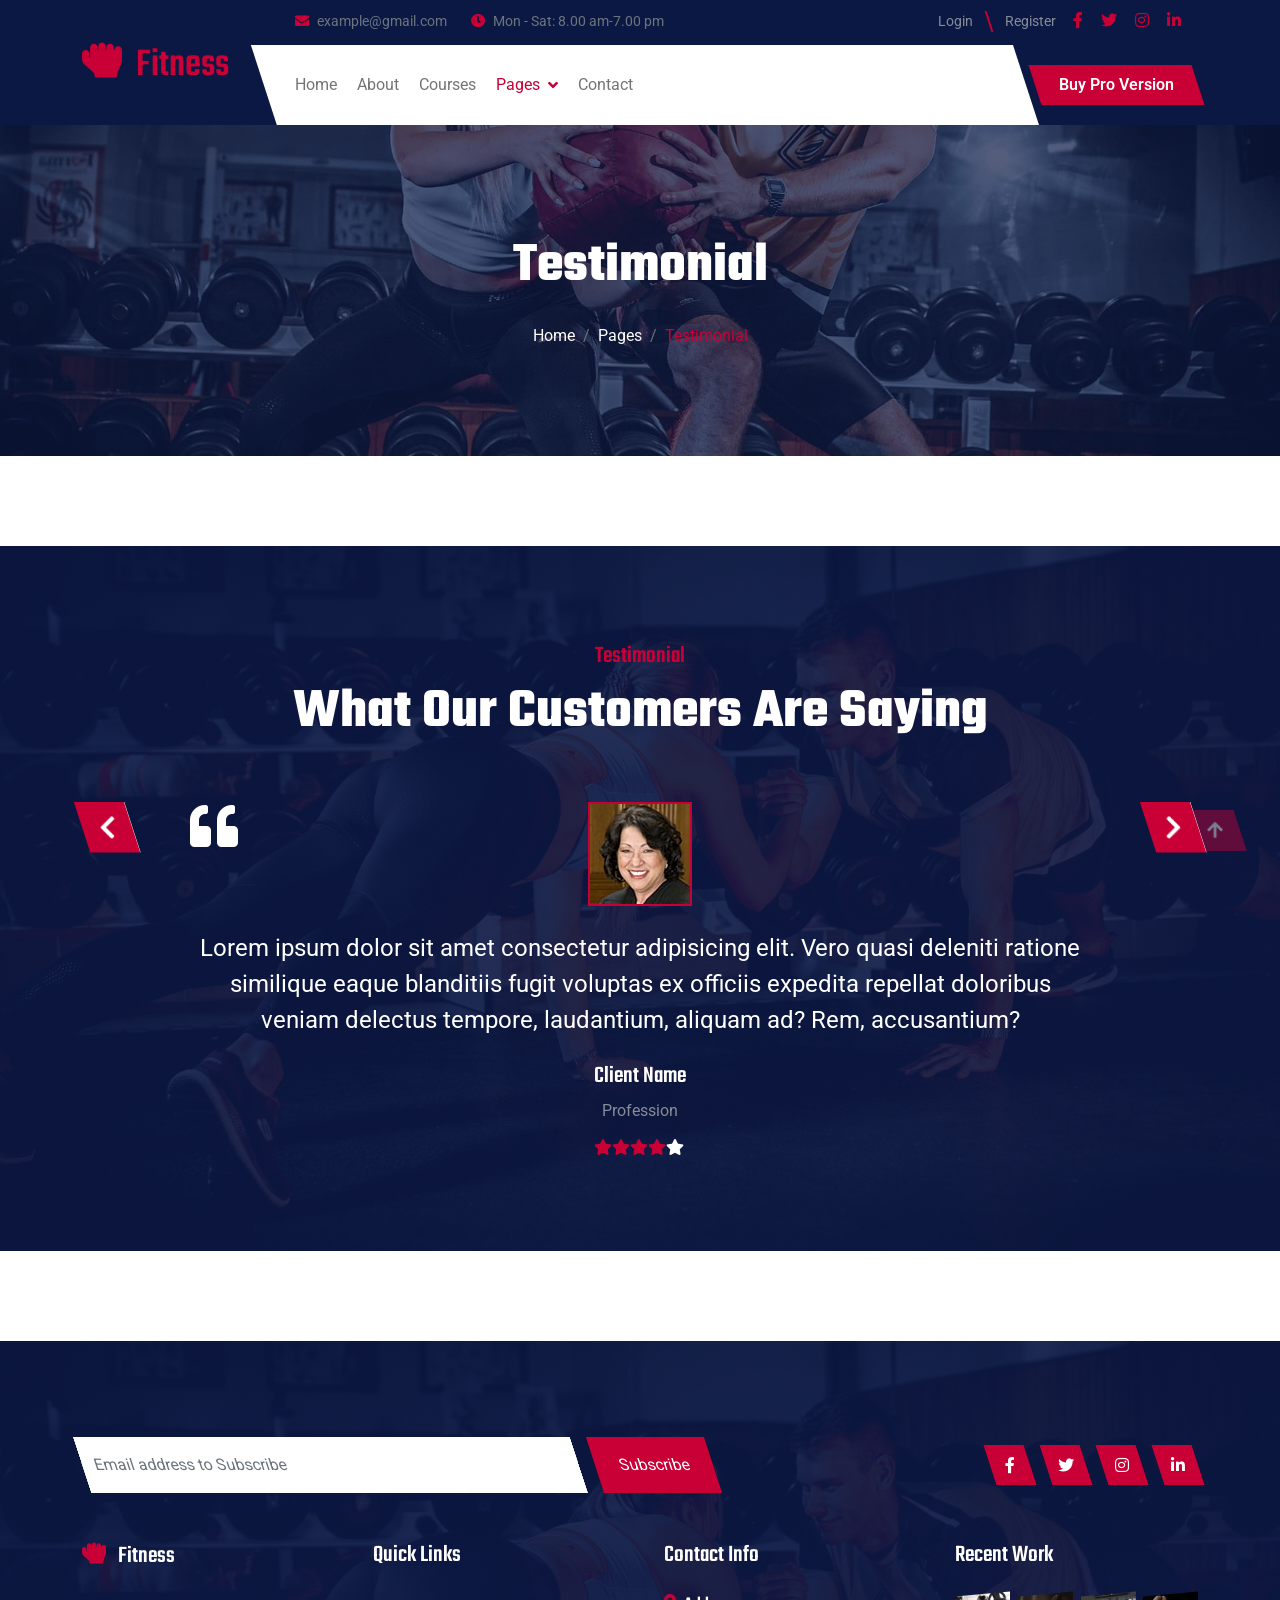
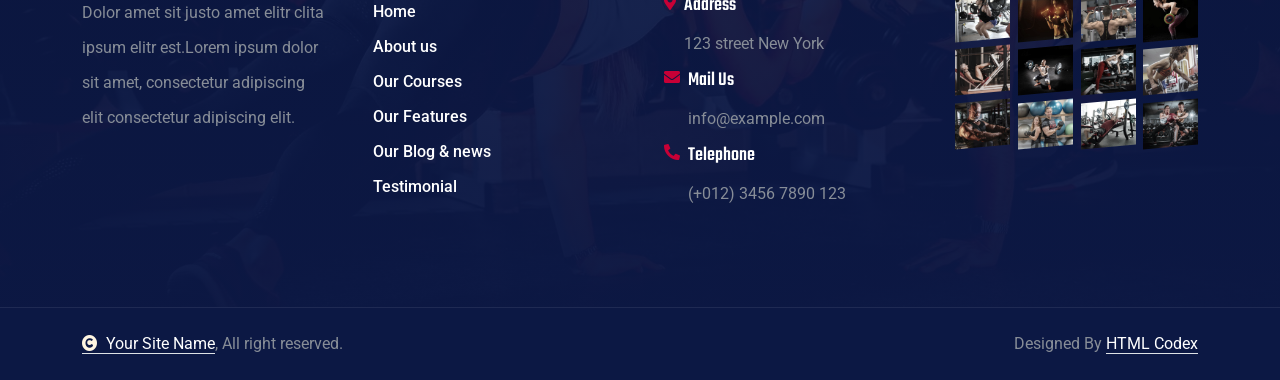
<file: DevFolio/Fitness/testimonial.html>
<!DOCTYPE html>
<html lang="en">

    <head>
        <meta charset="utf-8">
        <title>Fitness - Fitness Website Template</title>
        <meta content="width=device-width, initial-scale=1.0" name="viewport">
        <meta content="" name="keywords">
        <meta content="" name="description">

        <!-- Google Web Fonts -->
        <link rel="preconnect" href="https://fonts.googleapis.com">
        <link rel="preconnect" href="https://fonts.gstatic.com" crossorigin>
        <link href="https://fonts.googleapis.com/css2?family=Roboto:ital,wght@0,100;0,300;0,400;0,500;0,700;0,900;1,100;1,300;1,400;1,500;1,700;1,900&family=Teko:wght@300..700&display=swap" rel="stylesheet">

        <!-- Icon Font Stylesheet -->
        <link rel="stylesheet" href="https://use.fontawesome.com/releases/v5.15.4/css/all.css"/>
        <link href="https://cdn.jsdelivr.net/npm/bootstrap-icons@1.4.1/font/bootstrap-icons.css" rel="stylesheet">

        <!-- Libraries Stylesheet -->
        <link rel="stylesheet" href="lib/animate/animate.min.css"/>
        <link href="lib/owlcarousel/assets/owl.carousel.min.css" rel="stylesheet">


        <!-- Customized Bootstrap Stylesheet -->
        <link href="css/bootstrap.min.css" rel="stylesheet">

        <!-- Template Stylesheet -->
        <link href="css/style.css" rel="stylesheet">
    </head>

    <body>

        <!-- Spinner Start -->
        <div id="spinner" class="show bg-white position-fixed translate-middle w-100 vh-100 top-50 start-50 d-flex align-items-center justify-content-center">
            <div class="spinner-border text-primary" style="width: 3rem; height: 3rem;" role="status">
                <span class="sr-only">Loading...</span>
            </div>
        </div>
        <!-- Spinner End -->

        <!-- Navbar & Hero Start -->
        <div class="container-fluid header-top">
            <div class="nav-shaps-2"></div>
            <div class="container d-flex align-items-center">
                <div class="d-flex align-items-center h-100">
                    <a href="#" class="navbar-brand" style="height: 125px;">
                        <h1 class="text-primary mb-0"><i class="fas fa-hand-rock me-2"></i> Fitness</h1>
                        <!-- <img src="img/logo.png" alt="Logo"> -->
                    </a>
                </div>
                <div class="w-100 h-100">
                    <div class="topbar px-0 py-2 d-none d-lg-block" style="height: 45px;">
                        <div class="row gx-0 align-items-center">
                            <div class="col-lg-8 text-center text-lg-center mb-lg-0">
                                <div class="d-flex flex-wrap">
                                    <div class="pe-4">
                                        <a href="mailto:example@gmail.com" class="text-muted small"><i class="fas fa-envelope text-primary me-2"></i>example@gmail.com</a>
                                    </div>
                                    <div class="pe-0">
                                        <a href="mailto:example@gmail.com" class="text-muted small"><i class="fa fa-clock text-primary me-2"></i>Mon - Sat: 8.00 am-7.00 pm</a>
                                    </div>
                                </div>
                            </div>
                            <div class="col-lg-4 text-center text-lg-end">
                                <div class="d-flex justify-content-end">
                                    <div class="d-flex align-items-center small">
                                        <a href="#" class="login-btn text-body me-3 pe-3"> <span>Login</span></a>
                                        <a href="#" class="text-body me-3"> Register</a>
                                    </div>
                                    <div class="d-flex pe-3">
                                        <a class="btn p-0 text-primary me-3" href="#"><i class="fab fa-facebook-f"></i></a>
                                        <a class="btn p-0 text-primary me-3" href="#"><i class="fab fa-twitter"></i></a>
                                        <a class="btn p-0 text-primary me-3" href="#"><i class="fab fa-instagram"></i></a>
                                        <a class="btn p-0 text-primary me-0" href="#"><i class="fab fa-linkedin-in"></i></a>
                                    </div>
                                </div>
                            </div>
                        </div>
                    </div>
                    <div class="nav-bar px-0 py-lg-0" style="height: 80px;">
                        <nav class="navbar navbar-expand-lg navbar-light d-flex justify-content-lg-end">
                            <a href="#" class="navbar-brand-2">
                                <h1 class="text-primary mb-0"><i class="fas fa-hand-rock me-2"></i> Fitness</h1>
                                <!-- <img src="img/logo.png" alt="Logo"> -->
                            </a> 
                            <button class="navbar-toggler" type="button" data-bs-toggle="collapse" data-bs-target="#navbarCollapse">
                                <span class="fa fa-bars"></span>
                            </button>
                            <div class="collapse navbar-collapse" id="navbarCollapse">
                                <div class="navbar-nav mx-0 mx-lg-auto">
                                    <a href="index.html" class="nav-item nav-link">Home</a>
                                    <a href="about.html" class="nav-item nav-link">About</a>
                                    <a href="course.html" class="nav-item nav-link">Courses</a>
                                    <div class="nav-item dropdown active">
                                        <a href="#" class="nav-link" data-bs-toggle="dropdown">
                                            <span class="dropdown-toggle">Pages</span>
                                        </a>
                                        <div class="dropdown-menu">
                                            <a href="team.html" class="dropdown-item">Our team</a>
                                            <a href="testimonial.html" class="dropdown-item active">Testimonial</a>
                                            <a href="404.html" class="dropdown-item">404 Page</a>
                                        </div>
                                    </div>
                                    <a href="contact.html" class="nav-item nav-link">Contact</a>
                                    <div class="nav-btn ps-3">
                                        <a href="https://htmlcodex.com/downloading/?item=3502" class="btn btn-primary py-2 px-4 ms-0 ms-lg-3"> <span>Buy Pro Version</span></a>
                                    </div>
                                    <div class="nav-shaps-1"></div>
                                </div>
                            </div>
                        </nav>
                    </div>
                </div>
            </div>
        </div>
        <!-- Navbar & Hero End -->

        <!-- Header Start -->
        <div class="container-fluid bg-breadcrumb">
            <div class="container text-center py-5" style="max-width: 900px;">
                <h4 class="text-white display-4 mb-4 wow fadeInDown" data-wow-delay="0.1s">Testimonial</h4>
                <ol class="breadcrumb d-flex justify-content-center mb-0 wow fadeInDown" data-wow-delay="0.3s">
                    <li class="breadcrumb-item"><a href="index.html">Home</a></li>
                    <li class="breadcrumb-item"><a href="#">Pages</a></li>
                    <li class="breadcrumb-item active text-primary">Testimonial</li>
                </ol>    
            </div>
        </div>
        <!-- Header End -->

        <!-- Testimonial Start -->
        <div class="container-fluid testimonial bg-dark py-5" style="margin: 90px 0;">
            <div class="container py-5">
                <div class="text-center mx-auto pb-5 wow fadeInUp" data-wow-delay="0.2s" style="max-width: 800px;">
                    <h4 class="text-primary">Testimonial</h4>
                    <h1 class="display-4 text-white">What Our Customers Are Saying</h1>
                </div>
                <div class="testimonial-carousel owl-carousel wow fadeInUp" data-wow-delay="0.2s">
                    <div class="testimonial-item mx-auto" style="max-width: 900px;">
                        <span class="fa fa-quote-left fa-3x quote-icon"></span>
                        <div class="testimonial-img mb-4">
                            <img src="img/testimonial-1.jpg" class="img-fluid" alt="Image">
                        </div>
                        <p class="fs-4 text-white mb-4">Lorem ipsum dolor sit amet consectetur adipisicing elit. Vero quasi deleniti ratione similique eaque blanditiis fugit voluptas ex officiis expedita repellat doloribus veniam delectus tempore, laudantium, aliquam ad? Rem, accusantium?
                        </p>
                        <div class="d-block">
                            <h4 class="text-white">Client Name</h4>
                            <p class="m-0 pb-3">Profession</p>
                            <div class="d-flex">
                                <i class="fas fa-star text-primary"></i>
                                <i class="fas fa-star text-primary"></i>
                                <i class="fas fa-star text-primary"></i>
                                <i class="fas fa-star text-primary"></i>
                                <i class="fas fa-star text-white"></i>
                            </div>
                        </div>
                    </div>
                    <div class="testimonial-item mx-auto" style="max-width: 900px;">
                        <span class="fa fa-quote-left fa-3x quote-icon"></span>
                        <div class="testimonial-img mb-4">
                            <img src="img/testimonial-2.jpg" class="img-fluid" alt="Image">
                        </div>
                        <p class="fs-4 text-white mb-4">Lorem ipsum dolor sit amet consectetur adipisicing elit. Vero quasi deleniti ratione similique eaque blanditiis fugit voluptas ex officiis expedita repellat doloribus veniam delectus tempore, laudantium, aliquam ad? Rem, accusantium?
                        </p>
                        <div class="d-block">
                            <h4 class="text-white">Client Name</h4>
                            <p class="m-0 pb-3">Profession</p>
                            <div class="d-flex">
                                <i class="fas fa-star text-primary"></i>
                                <i class="fas fa-star text-primary"></i>
                                <i class="fas fa-star text-primary"></i>
                                <i class="fas fa-star text-primary"></i>
                                <i class="fas fa-star text-white"></i>
                            </div>
                        </div>
                    </div>
                    <div class="testimonial-item mx-auto" style="max-width: 900px;">
                        <span class="fa fa-quote-left fa-3x quote-icon"></span>
                        <div class="testimonial-img mb-4">
                            <img src="img/testimonial-3.jpg" class="img-fluid" alt="Image">
                        </div>
                        <p class="fs-4 text-white mb-4">Lorem ipsum dolor sit amet consectetur adipisicing elit. Vero quasi deleniti ratione similique eaque blanditiis fugit voluptas ex officiis expedita repellat doloribus veniam delectus tempore, laudantium, aliquam ad? Rem, accusantium?
                        </p>
                        <div class="d-block">
                            <h4 class="text-white">Client Name</h4>
                            <p class="m-0 pb-3">Profession</p>
                            <div class="d-flex">
                                <i class="fas fa-star text-primary"></i>
                                <i class="fas fa-star text-primary"></i>
                                <i class="fas fa-star text-primary"></i>
                                <i class="fas fa-star text-primary"></i>
                                <i class="fas fa-star text-white"></i>
                            </div>
                        </div>
                    </div>
                </div>
            </div>
        </div>
        <!-- Testimonial End -->

        <!-- Footer Start -->
        <div class="container-fluid footer py-5 wow fadeIn" data-wow-delay="0.2s">
            <div class="container py-5">
                <div class="row g-5 mb-5 align-items-center">
                    <div class="col-lg-7">
                        <div class="position-relative d-flex" style="transform: skew(18deg);">
                            <input class="form-control border-0 w-100 py-3 pe-5" type="text" placeholder="Email address to Subscribe">
                            <button type="button" class="btn-primary py-2 px-4 ms-3"> <span>Subscribe</span></button>
                        </div>
                    </div>
                    <div class="col-lg-5">
                        <div class="d-flex align-items-center justify-content-center justify-content-lg-end">
                            <a class="btn btn-primary btn-md-square me-3" href=""><i class="fab fa-facebook-f"></i></a>
                            <a class="btn btn-primary btn-md-square me-3" href=""><i class="fab fa-twitter"></i></a>
                            <a class="btn btn-primary btn-md-square me-3" href=""><i class="fab fa-instagram"></i></a>
                            <a class="btn btn-primary btn-md-square me-0" href=""><i class="fab fa-linkedin-in"></i></a>
                        </div>
                    </div>
                </div>
                <div class="row g-5">
                    <div class="col-md-6 col-lg-6 col-xl-3">
                        <div class="footer-item">
                            <h4 class="text-white mb-4"><i class="fas fa-hand-rock text-primary me-2"></i> Fitness</h4>
                            <p class="mb-0">Dolor amet sit justo amet elitr clita ipsum elitr est.Lorem ipsum dolor sit amet, consectetur adipiscing elit consectetur adipiscing elit.</p>
                        </div>
                    </div>
                    <div class="col-md-6 col-lg-6 col-xl-3">
                        <div class="footer-item">
                            <h4 class="text-white mb-4">Quick Links</h4>
                            <a href="#"> Home</a>
                            <a href="#"> About us</a>
                            <a href="#"> Our Courses</a>
                            <a href="#"> Our Features</a>
                            <a href="#"> Our Blog & news</a>
                            <a href="#"> Testimonial</a>
                        </div>
                    </div>
                    <div class="col-md-6 col-lg-6 col-xl-3">
                        <div class="footer-item">
                            <h4 class="text-white mb-4"> Contact Info</h4>
                            <div class="row g-2">
                                <div class="col-12">
                                    <div class="d-flex">
                                        <i class="fas fa-map-marker-alt text-primary me-2"></i>
                                        <div>
                                            <h5 class="text-white mb-2">Address</h5>
                                            <p class="mb-0">123 street New York</p>
                                        </div>
                                    </div>
                                </div>
                                <div class="col-12">
                                    <div class="d-flex">
                                        <i class="fas fa-envelope text-primary me-2"></i>
                                        <div>
                                            <h5 class="text-white mb-2">Mail Us</h5>
                                            <p class="mb-0">info@example.com</p>
                                        </div>
                                    </div>
                                </div>
                                <div class="col-12">
                                    <div class="d-flex">
                                        <i class="fa fa-phone-alt text-primary me-2"></i>
                                        <div>
                                            <h5 class="text-white mb-2">Telephone</h5>
                                            <p class="mb-0">(+012) 3456 7890 123</p>
                                        </div>
                                    </div>
                                </div>
                            </div>
                        </div>
                    </div>
                    <div class="col-md-6 col-lg-6 col-xl-3">
                        <div class="footer-item">
                            <h4 class="text-white mb-4">Recent Work</h4>
                            <div class="row g-2">
                                <div class="col-3">
                                    <div class="footer-item-img">
                                        <a href="#"><img src="img/work-9.jpg" class="img-fluid" alt=""></a>
                                    </div>
                                </div>
                                <div class="col-3">
                                    <div class="footer-item-img">
                                        <a href="#"><img src="img/work-10.jpg" class="img-fluid" alt=""></a>
                                    </div>
                                </div>
                                <div class="col-3">
                                    <div class="footer-item-img">
                                        <a href="#"><img src="img/work-11.jpg" class="img-fluid" alt=""></a>
                                    </div>
                                </div>
                                <div class="col-3">
                                    <div class="footer-item-img">
                                        <a href="#"><img src="img/work-12.jpg" class="img-fluid" alt=""></a>
                                    </div>
                                </div>
                                <div class="col-3">
                                    <div class="footer-item-img">
                                        <a href="#"><img src="img/work-1.jpg" class="img-fluid" alt=""></a>
                                    </div>
                                </div>
                                <div class="col-3">
                                    <div class="footer-item-img">
                                        <a href="#"><img src="img/work-2.jpg" class="img-fluid" alt=""></a>
                                    </div>
                                </div>
                                <div class="col-3">
                                    <div class="footer-item-img">
                                        <a href="#"><img src="img/work-3.jpg" class="img-fluid" alt=""></a>
                                    </div>
                                </div>
                                <div class="col-3">
                                    <div class="footer-item-img">
                                        <a href="#"><img src="img/work-4.jpg" class="img-fluid" alt=""></a>
                                    </div>
                                </div>
                                <div class="col-3">
                                    <div class="footer-item-img">
                                        <a href="#"><img src="img/work-5.jpg" class="img-fluid" alt=""></a>
                                    </div>
                                </div>
                                <div class="col-3">
                                    <div class="footer-item-img">
                                        <a href="#"><img src="img/work-6.jpg" class="img-fluid" alt=""></a>
                                    </div>
                                </div>
                                <div class="col-3">
                                    <div class="footer-item-img">
                                        <a href="#"><img src="img/work-7.jpg" class="img-fluid" alt=""></a>
                                    </div>
                                </div>
                                <div class="col-3">
                                    <div class="footer-item-img">
                                        <a href="#"><img src="img/work-8.jpg" class="img-fluid" alt=""></a>
                                    </div>
                                </div>
                            </div>
                        </div>
                    </div>
                </div>
            </div>
        </div>
        <!-- Footer End -->

        
        <!-- Copyright Start -->
        <div class="container-fluid copyright py-4">
            <div class="container">
                <div class="row g-4 align-items-center">
                    <div class="col-md-6 text-center text-md-start mb-md-0">
                        <span class="text-body"><a href="#" class="border-bottom text-white"><i class="fas fa-copyright text-light me-2"></i>Your Site Name</a>, All right reserved.</span>
                    </div>
                    <div class="col-md-6 text-center text-md-end text-body">
                        
                        <!--/*** The author’s attribution link must remain intact in the template. ***/-->
                        <!--/*** If you wish to remove this credit link, please purchase the Pro Version . ***/-->
                        Designed By <a class="border-bottom text-white" href="https://htmlcodex.com">HTML Codex</a>
                    </div>
                </div>
            </div>
        </div>
        <!-- Copyright End -->


        <!-- Back to Top -->
        <div class="back-to-top">
            <a href="#" class="btn"><i class="fa fa-arrow-up"></i></a>  
        </div> 

        
        <!-- JavaScript Libraries -->
        <script src="https://ajax.googleapis.com/ajax/libs/jquery/3.6.4/jquery.min.js"></script>
        <script src="https://cdn.jsdelivr.net/npm/bootstrap@5.0.0/dist/js/bootstrap.bundle.min.js"></script>
        <script src="lib/wow/wow.min.js"></script>
        <script src="lib/easing/easing.min.js"></script>
        <script src="lib/waypoints/waypoints.min.js"></script>
        <script src="lib/owlcarousel/owl.carousel.min.js"></script>
        

        <!-- Template Javascript -->
        <script src="js/main.js"></script>
    </body>

</html>
</file>
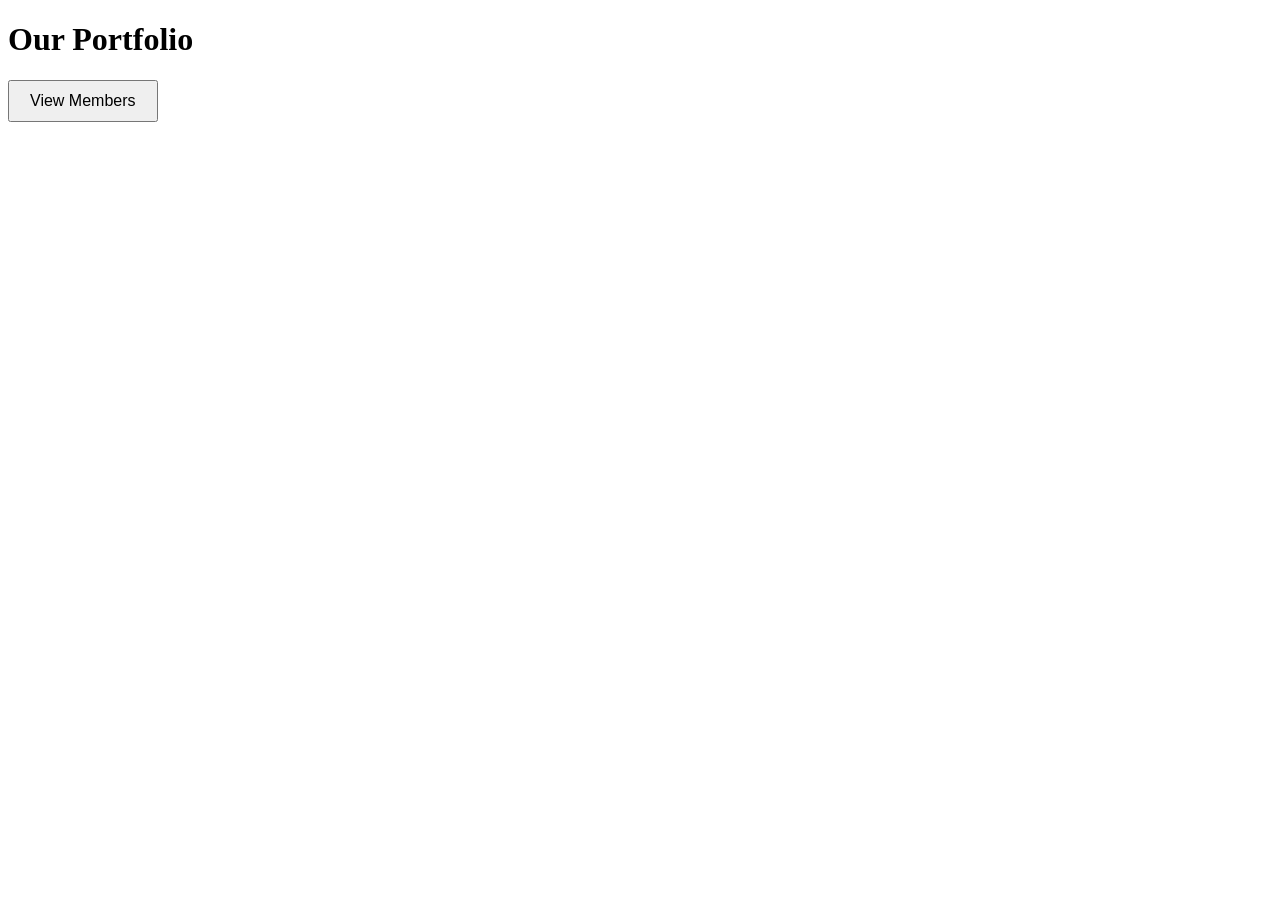
<file: DevFolio/smaplesloating window/flaotig.html>
<!DOCTYPE html>
<html lang="en">
<head>
<meta charset="UTF-8">
<meta name="viewport" content="width=device-width, initial-scale=1.0">
<title>Group Members</title>
<link rel="stylesheet" href="style.css">
</head>

<body>

<h1>Our Portfolio</h1>

<button id="openPopup">View Members</button>

<!-- Popup Background -->
<div id="popupContainer">

    <!-- Popup Box -->
    <div class="popup">

        <span id="closePopup">&times;</span>

        <h2>Group Members</h2>

        <ul>
            <li>Joshua Suarez</li>
            <li>Member 2</li>
            <li>Member 3</li>
            <li>Member 4</li>
        </ul>

        <button id="closeBtn">Close</button>

    </div>

</div>

<script src="script.js"></script>

</body>
</html>
</file>
<file: DevFolio/css/style.css>
/*******************************/
/********* General CSS *********/
/*******************************/
body {
    color: #797979;
    background: #fef6f6;
    font-family: 'Montserrat', sans-serif;
    
}

h1,
h2, 
h3, 
h4,
h5, 
h6 {
    color: #414141;
}

a {
    color: #313131;
    transition: .3s;
}

a:hover,
a:active,
a:focus {
    color: #EF233C;
    outline: none;
    text-decoration: none;
}

.btn:focus,
.form-control:focus {
    box-shadow: none;
}

.container-fluid {
    max-width: 1366px;
}

.btn {
    padding: 12px 25px;
    font-size: 14px;
    font-weight: 600;
    letter-spacing: 1px;
    color: #ffffff;
    background: #EF233C;
    border: 2px solid transparent;
    border-radius: 0;
    box-shadow: inset 0 0 0 50px #EF233C;
    transition: ease-out 0.3s;
    -webkit-transition: ease-out 0.3s;
    -moz-transition: ease-out 0.3s;
}

.btn:hover {
    color: #EF233C;
    background: transparent;
    box-shadow: inset 0 0 0 0 #EF233C;
    border-color: #EF233C;
}

#loader {
    position: fixed;
    top: 0;
    right: 0;
    bottom: 0;
    left: 0;
    display: flex;
    align-items: center;
    justify-content: center;
    background: #ffffff;
    opacity: 0;
    visibility: hidden;
    -webkit-transition: opacity .3s ease-out, visibility 0s linear .3s;
    -o-transition: opacity .3s ease-out, visibility 0s linear .3s;
    transition: opacity .3s ease-out, visibility 0s linear .3s;
    z-index: 999;
}

#loader.show {
    -webkit-transition: opacity .6s ease-out, visibility 0s linear 0s;
    -o-transition: opacity .6s ease-out, visibility 0s linear 0s;
    transition: opacity .6s ease-out, visibility 0s linear 0s;
    visibility: visible;
    opacity: 1;
}

#loader .loader {
    position: relative;
    width: 45px;
    height: 45px;
    border: 5px solid #dddddd;
    border-top: 5px solid #EF233C;
    border-radius: 50%;
    -webkit-animation: spin 2s linear infinite;
    animation: spin 2s linear infinite;
}

@-webkit-keyframes spin {
    0% { -webkit-transform: rotate(0deg); }
    100% { -webkit-transform: rotate(360deg); }
}

@keyframes spin {
    0% { transform: rotate(0deg); }
    100% { transform: rotate(360deg); }
}

.back-to-top {
    position: fixed;
    display: none;
    width: 44px;
    height: 44px;
    padding: 8px 0;
    text-align: center;
    line-height: 1;
    font-size: 22px;
    right: 15px;
    bottom: 15px;
    z-index: 9;
}

.back-to-top i {
    color: #ffffff;
}

.back-to-top:hover i {
    color: #414141;
}


/**********************************/
/*********** Nav Bar CSS **********/
/**********************************/
.navbar {
    position: relative;
    transition: .5s;
    z-index: 999;
}

.navbar.nav-sticky {
    position: fixed;
    top: 0;
    width: 100%;
    box-shadow: 0 2px 5px rgba(0, 0, 0, .3);
}

.navbar .navbar-brand {
    margin: 0;
    font-size: 45px;
    line-height: 0px;
    font-weight: 700;
    letter-spacing: 2px;
    transition: .5s;
    
}

.navbar .navbar-brand img {
    max-width: 100%;
    max-height: 40px;
}

.navbar .dropdown-menu {
    margin-top: 0;
    border: 0;
    border-radius: 0;
    background: #f8f9fa;
}

@media (min-width: 992px) {
    .navbar {
        position: absolute;
        width: 100%;
        padding: 30px 60px;
        background: transparent !important;
        border-bottom: 1px dashed rgba(256, 256, 256, .2);
        z-index: 9;
    }
    
    .navbar.nav-sticky {
        padding: 10px 60px;
        background: #ffffff !important;
    }
    
    .navbar .navbar-brand {
        color: #ffffff;
    }
    
    .navbar.nav-sticky .navbar-brand {
        color: #EF233C;
    }

    .navbar-light .navbar-nav .nav-link,
    .navbar-light .navbar-nav .nav-link:focus {
        padding: 10px 10px 8px 10px;
        color: #ffffff;
        font-size: 15px;
        font-weight: 500;
    }
    
    .navbar-light.nav-sticky .navbar-nav .nav-link,
    .navbar-light.nav-sticky .navbar-nav .nav-link:focus {
        color: #414141;
    }

    .navbar-light .navbar-nav .nav-link:hover,
    .navbar-light .navbar-nav .nav-link.active {
        color: #111111;
    }
    
    .navbar-light.nav-sticky .navbar-nav .nav-link:hover,
    .navbar-light.nav-sticky .navbar-nav .nav-link.active {
        color: #EF233C;
    }
}

@media (max-width: 991.98px) {   
    .navbar {
        padding: 15px;
        background: #ffffff !important;
    }
    
    .navbar .navbar-brand {
        color: #EF233C;
    }
    
    .navbar .navbar-nav {
        margin-top: 15px;
    }
    
    .navbar a.nav-link {
        padding: 5px;
    }
    
    .navbar .dropdown-menu {
        box-shadow: none;
    }
}


/*******************************/
/********** Hero CSS ***********/
/*******************************/
.hero {
    position: relative;
    width: 100%;
    margin-bottom: 45px;
    padding: 120px 0 0 0;
    overflow: hidden;
    background: linear-gradient(rgba(39, 11, 14, 0.23), rgba(9, 12, 212, 0.603)), url(../img/pngtree-abstract-technology-futuristic-circuit-board-picture-image_1821334.png);
    background-position: center;
    background-repeat: no-repeat;
    background-size: cover;
    height: 100vh;
}

.hero .container-fluid {
    padding: 0;
}

.hero .hero-image {
    position: relative;
    text-align: right;
    padding-right: 75px;
}

.hero .hero-image img {
    max-width: 80%;
    max-height: 80%;
}

.hero .hero-content {
    position: relative;
    padding-left: 75px;
    display: flex;
    align-items: flex-start;
    justify-content: center;
    flex-direction: column;

}

.hero .hero-text p {
    color: #ffffff;
    font-size: 25px;
    font-weight: 600;
    margin-bottom: 15px;
}

.hero .hero-text h1 {
    color: #ffffff;
    font-size: 60px;
    font-weight: 700;
    letter-spacing: 3px;
    margin-bottom: 15px;
}

.hero .hero-text h2 {
    display: inline-block;
    margin: 0;
    height: 35px;
    color: #ffffff;
    font-size: 35px;
    font-weight: 600;
}

.hero .hero-text .typed-text {
    display: none;
}



.hero .hero-text .typed-cursor {
    font-size: 35px;
    font-weight: 300;
    color: #ffffff;
}
.container-fluid .container .footer-info .typed-text{
    display: block;
   
}

.hero .hero-btn .btn {
    margin-top: 35px;
    color: #EF233C;
    background: #ffffff;
    box-shadow: inset 0 0 0 50px #ffffff;
}

.hero .hero-btn .btn:hover {
    color: #ffffff;
    background: transparent;
    box-shadow: inset 0 0 0 0 #ffffff;
    border-color: #ffffff;
}

.hero .hero-btn .btn:first-child {
    margin-right: 10px;
}

@media (max-width: 991.98px) {
    .hero {
        padding-top: 60px;
    }
    
    .hero .hero-content {
        padding: 0 15px;
    }
    
    .hero .hero-text p {
        font-size: 20px;
    }
    
    .hero .hero-text h1 {
        font-size: 45px;
    }
    
    .hero .hero-text h2 {
        font-size: 25px;
        height: 25px;
    }
    
    .hero .hero-btn .btn {
        padding: 12px 30px;
        letter-spacing: 1px;
    }
}

@media (max-width: 767.98px) {
    .hero {
        padding-top: 60px;
        padding-bottom: 60px;
    }
    
    .hero,
    .hero .hero-text,
    .hero .hero-btn {
        width: 100%;
        text-align: center;
    }
    
    .hero .hero-text p {
        font-size: 18px;
    }
    
    .hero .hero-text h1 {
        font-size: 35px;
    }
    
    .hero .hero-text h2 {
        font-size: 22px;
        height: 22px;
    }
    
    .hero .hero-btn .btn {
        padding: 10px 15px;
        letter-spacing: 1px;
    }
}

@media (max-width: 575.98px) {
    .hero .hero-text p {
        font-size: 16px;
    }
    
    .hero .hero-text h1 {
        font-size: 30px;
    }
    
    .hero .hero-text h2 {
        font-size: 18px;
        height: 18px;
    }
    
    .hero .hero-btn .btn {
        padding: 8px 10px;
        letter-spacing: 0;
    }
}


/*******************************/
/******* Section Header ********/
/*******************************/
.section-header {
    position: relative;
    margin-bottom: 45px;
}

.section-header p {
    display: inline-block;
    margin: 0 30px;
    margin-bottom: 10px;
    padding-left: 15px;
    position: relative;
    font-size: 16px;
    font-weight: 600;
    letter-spacing: 1px;
    text-transform: uppercase;
    background: #ffffff;
}

.section-header p::before {
    position: absolute;
    content: "";
    height: 3px;
    top: 11px;
    right: 0;
    left: -30px;
    background: #EF233C;
    z-index: -1;
}

.section-header p::after {
    position: absolute;
    content: "";
    width: 3px;
    height: 3px;
    top: 11px;
    left: 3px;
    background: #EF233C;
    z-index: 1;
}

.section-header h2 {
    margin: 0;
    position: relative;
    font-size: 45px;
    font-weight: 700;
}

@media (max-width: 767.98px) {
    .section-header h2 {
        font-size: 30px;
    }
}


/*******************************/
/********** About CSS **********/
/*******************************/
.about {
    position: relative;
    width: 100%;
    margin: -45px 0 45px 0;
}


.about .col-lg-6 {
    padding: 0;
}

.about .section-header {
    margin-bottom: 30px;
}

.about .about-img {
    position: relative;
    height: 100%;
}

.about .about-img img {
    position: relative;
    width: 100%;
    height: 100%;
    object-fit: cover;
}

.about .about-content {
    padding: 0 60px;
}

.about .about-text p {
    font-size: 16px;
}

.about .skills {
    margin-bottom: 30px;
}

.about .skill-name {
    margin-top: 15px;
}

.about .skill-name p {
    display: inline-block;
    margin-bottom: 5px;
    font-size: 16px;
    font-weight: 400;
}

.about .skill-name p:last-child {
    float: right;
}

.about .progress {
    height: 10px;
    border-radius: 10px;
    background: #dddddd;
}

.about .progress .progress-bar {
    width: 0px;
    background: #EF233C;
    border-radius: 10px;
    transition: 2s;
}

.about .about-text a.btn {
    margin-top: 15px;
}

@media (max-width: 991.98px) {
    .about .about-content {
        padding: 45px 15px 0 15px;
    }
}


/*******************************/
/******* Experience CSS ********/
/*******************************/
.experience {
    position: relative;
    padding: 45px 0 15px 0;
}

.experience .timeline {
    position: relative;
    width: 100%;
}

.experience .timeline::after {
    content: '';
    position: absolute;
    width: 2px;
    background: #EF233C;
    top: 0;
    bottom: 0;
    left: 50%;
    margin-left: -1px;
}

.experience .timeline .timeline-item {
    position: relative;
    background: inherit;
    width: 50%;
    margin-bottom: 30px;
}

.experience .timeline .timeline-item.left {
    left: 0;
    padding-right: 30px;
}

.experience .timeline .timeline-item.right {
    left: 50%;
    padding-left: 30px;
}

.experience .timeline .timeline-item::after {
    content: '';
    position: absolute;
    width: 16px;
    height: 16px;
    top: 48px;
    right: -8px;
    background: #ffffff;
    border: 2px solid #EF233C;
    border-radius: 16px;
    z-index: 1;
}

.experience .timeline .timeline-item.right::after {
    left: -8px;
}

.experience .timeline .timeline-item::before {
  content: '';
  position: absolute;
  width: 0;
  height: 0;
  top: 46px;
  right: 11px;
  z-index: 1;
  border: 10px solid;
  border-color: transparent transparent transparent #dddddd;
}

.experience .timeline .timeline-item.right::before {
  left: 11px;
  border-color: transparent #dddddd transparent transparent;
}

.experience .timeline .timeline-date {
    position: absolute;
    width: 100%;
    top: 44px;
    font-size: 16px;
    font-weight: 600;
    color: #EF233C;
    text-transform: uppercase;
    letter-spacing: 1px;
    z-index: 1;
}

.experience .timeline .timeline-item.left .timeline-date {
    text-align: left;
    left: calc(100% + 55px);
}

.experience .timeline .timeline-item.right .timeline-date {
    text-align: right;
    right: calc(100% + 55px);
}

.experience .timeline .timeline-text {
    padding: 30px;
    background: #ffffff;
    position: relative;
    border-right: 5px solid #dddddd;
    box-shadow: 0 0 60px rgba(0, 0, 0, .08);
}

.experience .timeline .timeline-item.right .timeline-text {
    border-right: none;
    border-left: 5px solid #dddddd;
}

.experience .timeline .timeline-text h2 {
    margin: 0 0 5px 0;
    font-size: 22px;
    font-weight: 600;
}

.experience .timeline .timeline-text h4 {
    margin: 0 0 10px 0;
    font-size: 16px;
    font-style: italic;
    font-weight: 400;
}

.experience .timeline .timeline-text p {
    margin: 0;
    font-size: 16px;
}

@media (max-width: 767.98px) {
    .experience .timeline::after {
        left: 8px;
    }

    .experience .timeline .timeline-item {
        width: 100%;
        padding-left: 38px;
    }
    
    .experience .timeline .timeline-item.left {
        padding-right: 0;
    }
    
    .experience .timeline .timeline-item.right {
        left: 0%;
        padding-left: 38px;
    }

    .experience .timeline .timeline-item.left::after, 
    .experience .timeline .timeline-item.right::after {
        left: 0;
    }
    
    .experience .timeline .timeline-item.left::before,
    .experience .timeline .timeline-item.right::before {
        left: 18px;
        border-color: transparent #dddddd transparent transparent;
    }
    
    .experience .timeline .timeline-item.left .timeline-date,
    .experience .timeline .timeline-item.right .timeline-date {
        position: relative;
        top: 0;
        right: auto;
        left: 0;
        text-align: left;
        margin-bottom: 10px;
    }
    
    .experience .timeline .timeline-item.left .timeline-text,
    .experience .timeline .timeline-item.right .timeline-text {
        border-right: none;
        border-left: 5px solid #dddddd;
    }
}


/*******************************/
/********* Service CSS *********/
/*******************************/
.service {
    position: relative;
    width: 100%;
    padding: 45px 0 15px 0;
}

.service .service-item {
    position: relative;
    margin-bottom: 30px;
    display: flex;
    align-items: center;
    box-shadow: inset 0 0 0 0 transparent;
    transition: ease-out 0.5s;
}

.service .service-item:hover {
    box-shadow: inset 800px 0 0 0 #EF233C;
}

.service .service-icon {
    position: relative;
    width: 150px;
    min-height: 150px;
    display: flex;
    align-items: center;
    justify-content: center;
    border: 1px solid #EF233C;
    background: #ffffff;
}

.service .service-icon i {
    position: relative;
    font-size: 60px;
    color: #EF233C;
    transition: .3s;
}

.service .service-item:hover i {
    font-size: 75px;
}

.service .service-text {
    position: relative;
    width: calc(100% - 120px);
    padding: 0 30px;
}

.service .service-text h3 {
    margin-bottom: 10px;
    font-size: 20px;
    font-weight: 600;
    transition: 1s;
}

.service .service-text p {
    margin: 0;
    font-size: 16px;
    transition: 1s;
}

.service .service-item:hover .service-text h3,
.service .service-item:hover .service-text p {
    color: #ffffff;
}

@media (max-width: 575.98px) {
    .service .service-text h3 {
        font-size: 16px;
        margin-bottom: 5px;
    }
    
    .service .service-text p {
        font-size: 14px;
    }
}


/*******************************/
/********* Pricing CSS *********/
/*******************************/
.pricing {
    position: relative;
    width: 100%;
    padding: 45px 0 15px 0;
    background: #f8f9fa;
}

.pricing .pricing-item {
    position: relative;
    margin-bottom: 30px;
    background: #ffffff;
    border: 1px solid #e9ecef;
    border-radius: 5px;
    overflow: hidden;
    box-shadow: 0 0 10px rgba(0, 0, 0, 0.1);
    transition: .3s;
}

.pricing .pricing-item:hover {
    box-shadow: 0 0 20px rgba(0, 0, 0, 0.2);
}

.pricing .pricing-item h3 {
    padding: 20px;
    margin: 0;
    background: #EF233C;
    color: #ffffff;
    text-align: center;
    font-size: 18px;
    font-weight: 600;
}

.pricing .price {
    padding: 20px;
    text-align: center;
    background: #f8f9fa;
}

.pricing .price h2 {
    margin: 0;
    font-size: 24px;
    font-weight: 700;
    color: #EF233C;
}

.pricing .pricing-item ul {
    list-style: none;
    padding: 20px;
    margin: 0;
}

.pricing .pricing-item ul li {
    padding: 5px 0;
    font-size: 16px;
    color: #797979;
}

.pricing .pricing-item ul li:before {
    content: '\f00c';
    font-family: 'Font Awesome 5 Free';
    font-weight: 900;
    color: #EF233C;
    margin-right: 10px;
}

@media (max-width: 575.98px) {
    .pricing .pricing-item h3 {
        font-size: 16px;
    }
    
    .pricing .price h2 {
        font-size: 20px;
    }
    
    .pricing .pricing-item ul li {
        font-size: 14px;
    }
}


/*******************************/
/******** Team CSS ********/
/*******************************/
.team {
    overflow: hidden;
}

.team .team-item {
    display: flex;
    flex-direction: column;
    align-items: center;
    text-align: center;
    width: 100%;
    max-width: 1000px;
    margin: 0 auto;
}

.team .team-item .team-img {
    width: 100%;
    margin-bottom: 1rem;
}

.team .team-item .team-img img {
    width: 100%;
    height: 320px;
    object-fit: cover;
    display: block;
    border-radius: 8px;
}

.team .team-item .team-content {
    width: 100%;
    color: black;
    font-weight: 400;
}
.team .team-item .team-content:hover {
    color: white;
}


/*******************************/
/******** Portfolio CSS ********/
/*******************************/
.portfolio {
    position: relative;
    padding: 45px 0 15px 0;
}

.portfolio #portfolio-filter {
    padding: 0;
    margin: -15px 0 25px 0;
    list-style: none;
    font-size: 0;
    text-align: center;
}

.portfolio #portfolio-filter li {
    cursor: pointer;
    display: inline-block;
    margin: 5px;
    padding: 6px 12px;
    font-size: 14px;
    font-weight: 600;
    color: #ffffff;
    background: #EF233C;
    border: 2px solid transparent;
    border-radius: 0;
    box-shadow: inset 0 0 0 50px #EF233C;
    transition: ease-out 0.3s;
    -webkit-transition: ease-out 0.3s;
    -moz-transition: ease-out 0.3s;
}

.portfolio #portfolio-filter li:hover,
.portfolio #portfolio-filter li.filter-active {
    color: #EF233C;
    background: transparent;
    box-shadow: inset 0 0 0 0 #EF233C;
    border-color: #EF233C;
}

.portfolio .portfolio-item {
    position: relative;
}

.portfolio .portfolio-wrap {
    position: relative;
    width: 100%;
}

.portfolio .portfolio-img {
    position: relative;
    overflow: hidden;
}

.portfolio .portfolio-img img {
    position: relative;
    width: 100%; 
    height: 100%; 
    object-fit: cover;
    transform: scale(1.1);
    transition: .5s;
}

.portfolio .portfolio-item:hover img {
    margin-left: 15px;
}

.portfolio .portfolio-text {
    position: relative;
    width: calc(100% - 30px);
    margin: -30px 15px 30px 15px;
    display: flex;
    flex-direction: column;
    gap: 0.5rem;
    padding: 15px;
    background: #ffffff;
    box-shadow: 0 0 15px rgba(0, 0, 0, .12);
    min-height: 140px;
}

.portfolio .portfolio-text h3 {
    font-size: 18px;
    font-weight: 600;
    margin: 0;
    line-height: 1.2;
}

.portfolio .portfolio-text a.btn {
    width: 50px;
    height: 50px;
    padding: 0 0 2px 1px;
    display: flex;
    align-items: center;
    justify-content: center;
    font-size: 45px;
    font-weight: 100;
}

.portfolio .portfolio-item:hover a.btn {
    color: #EF233C;
    background: transparent;
    box-shadow: inset 0 0 0 0 #EF233C;
    border-color: #EF233C;
}


/*******************************/
/********* Banner CSS **********/
/*******************************/
.banner {
    position: relative;
    width: 100%;
    margin: 45px 0;
    padding: 90px 0;
    background: #EF233C;
}

.banner .container {
    max-width: 750px;
    text-align: center;
}

.banner .section-header {
    margin-bottom: 20px;
}

.banner .section-header p {
    color: #414141;
    background: transparent;
}

.banner .section-header p::after {
    display: none;
}

.banner .section-header h2 {
    color: #ffffff;
}

.banner .section-header h2 span {
    color: #414141;
    font-size: 50px;
}

.banner .banner-text p {
    font-size: 18px;
    color: #ffffff;
}

.banner .banner-text .btn {
    margin-top: 15px;
    color: #EF233C;
    background: #ffffff;
    box-shadow: inset 0 0 0 50px #ffffff;
}

.banner .banner-text .btn:hover {
    color: #ffffff;
    background: transparent;
    box-shadow: inset 0 0 0 0 #ffffff;
    border-color: #ffffff;
}


/*******************************/
/*********** Team CSS **********/
/*******************************/
.team {
    position: relative;
    width: 100%;
    padding: 45px 0 15px 0;
}

.team .team-item {
    position: relative;
    background: #ffffff;
    margin-bottom: 30px;
    display: flex;
    align-items: center;
    justify-content: flex-start;
    box-shadow: inset 0 0 0 0 transparent;
    transition: ease-out 0.5s;
}

.team .team-img {
    position: relative;
    width: 50%;
    overflow: hidden;
}

.team .team-img img {
    position: relative;
    width: 100%;
    transition: .5s;
}

.team .team-text {
    position: relative;
    width: 50%;
    padding: 0 30px;
}

.team .team-text h2 {
    color: #EF233C;
    font-size: 18px;
    font-weight: 600;
    margin-bottom: 5px;
    transition: 1s;
}

.team .team-text h4 {
    font-size: 14px;
    font-weight: 600;
    margin-bottom: 15px;
    transition: 1s;
}

.team .team-text p {
    margin-bottom: 20px;
    transition: 1s;
}

.team .team-social {
    position: relative;
    display: flex;
    align-items: center;
    justify-content: flex-start;
}

.team .team-social a.btn {
    width: 35px;
    height: 35px;
    padding: 0;
    display: flex;
    align-items: center;
    justify-content: center;
    font-size: 14px;
    font-weight: normal;
    margin-right: 5px;
}

.team .team-item:hover {
    box-shadow: inset 800px 0 0 0 #EF233C;
}

.team .team-item:hover .team-img img {
    transform: scale(1.2);
}

.team .team-item:hover .team-text h2,
.team .team-item:hover .team-text h4,
.team .team-item:hover .team-text p {
    color: #ffffff;
}

.team .team-item:hover .team-social a.btn {
    background: #ffffff;
}

.team .team-item:hover .team-social a.btn:hover {
    border-color: #ffffff;
}

@media(max-width: 575.98px) {
    .team .team-text {
        padding: 0 15px;
    }
    
    .team .team-text h2 {
        font-size: 16px;
        margin-bottom: 0;
    }

    .team .team-text h4 {
        margin-bottom: 5px;
    }

    .team .team-text p {
        font-size: 14px;
        line-height: 18px;
        margin-bottom: 10px;
    }
}


/*******************************/
/******* Testimonial CSS *******/
/*******************************/
.testimonial {
    position: relative;
    margin: 45px 0;
    padding: 90px 0;
    background: #EF233C;
}

.testimonial .container {
    max-width: 900px;
}

.testimonial .testimonial-icon {
    margin-bottom: 45px;
    text-align: center;
}

.testimonial .testimonial-icon i {
    font-size: 60px;
    color: rgba(256, 256, 256, .5);
}

.testimonial .testimonial-item {
    position: relative;
    margin: 0 15px;
    text-align: center;
}

.testimonial .testimonial-img {
    position: relative;
    margin-bottom: 15px;
    z-index: 1;
}

.testimonial .testimonial-item img {
    margin: 0 auto;
    width: 120px;
    padding: 10px;
    border: 5px dotted #ffffff;
    border-radius: 100px;
}

.testimonial .testimonial-text {
    position: relative;
    margin-top: -70px;
    padding: 65px 35px 30px 35px;
    text-align: center;
    background: #ffffff;
    border-radius: 500px;
}

.testimonial .testimonial-item p {
    font-size: 18px;
    font-style: italic;
}

.testimonial .testimonial-text h3 {
    color: #EF233C;
    font-size: 18px;
    font-weight: 600;
    margin-bottom: 10px;
}

.testimonial .testimonial-text h4 {
    color: #666666;
    font-size: 14px;
    margin-bottom: 0;
}

.testimonial .owl-dots {
    margin-top: 15px;
    text-align: center;
}

.testimonial .owl-dot {
    display: inline-block;
    margin: 0 5px;
    width: 12px;
    height: 12px;
    border-radius: 50%;
    background: rgba(256, 256, 256, .5);
}

.testimonial .owl-dot.active {
    background: #ffffff;
}


/*******************************/
/********* Contact CSS *********/
/*******************************/
.contact {
    position: relative;
    width: 100%;
    margin: 45px 0;
    background: #EF233C;
}

.contact .container-fluid {
    background: url(../img/contact.jpg) left center no-repeat;
    background-size: contain;
}

.contact .contact-form {
    position: relative;
    padding: 90px 0 90px 45px;
    background: #EF233C;
}

.contact .contact-form input {
    color: #ffffff;
    padding: 15px 0;
    background: none;
    border-radius: 0;
    border: none;
    border-bottom: 1px solid rgba(256, 256, 256, .5);
}

.contact .contact-form textarea {
    color: #ffffff;
    height: 90px;
    padding: 15px 0;
    background: none;
    border-radius: 0;
    border: none;
    border-bottom: 1px solid rgba(256, 256, 256, .5);
}

.contact .contact-form .form-control::placeholder {
    color: #ffffff;
    opacity: 1;
}

.contact .contact-form .form-control:-ms-input-placeholder,
.contact .contact-form .form-control::-ms-input-placeholder {
    color: #ffffff;
}

.contact .contact-form .btn {
    margin-top: 35px;
    color: #EF233C;
    background: #ffffff;
    box-shadow: inset 0 0 0 50px #ffffff;
}

.contact .contact-form .btn:hover {
    color: #ffffff;
    background: transparent;
    box-shadow: inset 0 0 0 0 #ffffff;
    border-color: #ffffff;
}

.contact .help-block ul {
    margin: 0;
    padding: 0;
    list-style-type: none;
    font-size: 14px;
    font-style: italic;
    color: #ffffff;
}

@media (max-width: 767.98px) {
    .contact .container-fluid {
        background: none;
    }
    
    .contact .contact-form {
        padding: 90px 0;
    }
}


/*******************************/
/*********** Blog CSS **********/
/*******************************/
.blog {
    position: relative;
    width: 100%;
    padding: 45px 0 15px 0;
}

.blog .blog-item {
    position: relative;
    margin-bottom: 30px;
}

.blog .blog-img {
    position: relative;
    width: 100%;
    overflow: hidden;
}

.blog .blog-img img {
    width: 100%;
    transition: .5s;
}

.blog .blog-item:hover img {
    transform: scale(1.1);
}

.blog .blog-text {
    position: relative;
    padding: 30px;
    border-right: 1px solid rgba(0, 0, 0, .07);
    border-bottom: 1px solid rgba(0, 0, 0, .07);
    border-left: 1px solid rgba(0, 0, 0, .07);
}

.blog .blog-text h2 {
    font-size: 25px;
    font-weight: 600;
}

.blog .blog-text p {
    margin-bottom: 10px;
}

.blog .blog-item a.btn {
    margin-top: 10px;
    padding: 8px 15px;
}

.blog .blog-item a.btn i {
    margin-left: 5px;
}

.blog .blog-meta {
    position: relative;
    display: flex;
    margin-bottom: 15px;
}

.blog .blog-meta p {
    margin: 0 10px 0 0;
    font-size: 13px;
}

.blog .blog-meta i {
    color: #414141;
    margin-right: 5px;
}

.blog .blog-meta p:last-child {
    margin: 0;
}


/*******************************/
/********* Footer CSS **********/
/*******************************/
.footer {
    position: relative;
    margin-top: 45px;
    background: #EF233C;
}

.footer .container-fluid {
    padding: 60px 0 0 0;
}

.footer .footer-info {
    position: relative;
    width: 100%;
    text-align: center;
}

.footer .footer-info h2 {
    margin-bottom: 20px;
    font-size: 30px;
    font-weight: 700;
    color: #ffffff;
}

.footer .footer-info h3 {
    margin-bottom: 25px;
    font-size: 22px;
    font-weight: 600;
    color: #ffffff;
}

.footer .footer-menu {
    width: 100%;
    display: flex;
    justify-content: center;
}

.footer .footer-menu p {
    color: #ffffff;
    font-size: 22px;
    font-weight: 600;
    line-height: 20px;
    padding: 0 15px;
    border-right: 1px solid #ffffff;
}

.footer .footer-menu p:last-child {
    border: none;
}

.footer .footer-social {
    position: relative;
    margin-top: 15px;
}

.footer .footer-social a {
    display: inline-block;
}

.footer .footer-social a i {
    margin-right: 15px;
    font-size: 20px;
    color: #ffffff;
    transition: .3s;
}

.footer .footer-social a:last-child i {
    margin: 0;
}

.footer .footer-social a:hover i {
    color: #414141;
}

.footer .copyright {
    position: relative;
    text-align: center;
    margin-top: 30px;
    padding-top: 25px;
    padding-bottom: 25px;
}

.footer .copyright::before {
    position: absolute;
    content: "";
    width: 50%;
    height: 1px;
    top: 0;
    left: 25%;
    background: rgba(256, 256, 256, .2);
}

.footer .copyright p {
    margin: 0;
    color: #ffffff;
}

.footer .copyright .col-md-6:last-child p {
    text-align: right;
}

.footer .copyright p a {
    color: #ffffff;
    font-weight: 600;
}

.footer .copyright p a:hover {
    color: #414141;
}

@media (max-width: 575.98px) {
    .footer .footer-info h2 {
        margin-bottom: 20px;
        font-size: 20px;
        font-weight: 600;
    }

    .footer .footer-info h3 {
        margin-bottom: 20px;
        font-size: 16px;
    }

    .footer .footer-menu p {
        font-size: 16px;
        line-height: 16px;
        padding: 0 5px;
    }
}
</file>
<file: DevFolio/css/another.css>
/* button */
button{
    padding: 10px 20px;
    font-size: 16px;
    cursor: pointer;
}

/* popup background */
#popupContainer{
    position: fixed;
    top:0;
    left:0;
    width:100%;
    height:100%;
    background: rgba(0,0,0,0.5);

    display:flex;
    justify-content:center;
    align-items:center;

    visibility:hidden;
    opacity:0;
    transition:0.3s;
}

/* active popup */
#popupContainer.active{
    visibility:visible;
    opacity:1;
}

/* popup box */
.popup{
    background:white;
    padding:30px;
    width:350px;
    border-radius:10px;
    position:relative;

    transform: scale(0.7);
    transition:0.3s;
}

/* animation when open */
#popupContainer.active .popup{
    transform: scale(1);
}

/* close icon */
#closePopup{
    position:absolute;
    right:15px;
    top:10px;
    font-size:25px;
    cursor:pointer;
}
#popupContainer { z-index: 9999; }
#popupContainer .popup { z-index: 10000; }
</file>
<file: DevFolio/Fitness/css/style.css>
/*** Spinner Start ***/
#spinner {
    opacity: 0;
    visibility: hidden;
    transition: opacity .5s ease-out, visibility 0s linear .5s;
    z-index: 99999;
}

#spinner.show {
    transition: opacity .5s ease-out, visibility 0s linear 0s;
    visibility: visible;
    opacity: 1;
}
/*** Spinner End ***/

/* back-to-to */
.back-to-top a {
    display: flex;
    justify-content: center;
    align-items: center;
    position: fixed;
    bottom: 50px;
    right: 40px;
    width: 50px;
    height: 40px;
    margin: 0px;
    font-size: 18px;
    background: var(--bs-primary);
    color: var(--bs-white);
    transition: 0.5s;
    z-index: 999;
    transform: skew(18deg);
}

.back-to-top a i {
    transform: skew(-18deg);
}

.back-to-top a:hover {
    background: var(--bs-dark);
    color: var(--bs-white); 
}

/*** Button Start ***/
.btn {
    font-weight: 600;
    transition: .5s;
}

.btn-square {
    width: 32px;
    height: 32px;
}

.btn-sm-square {
    width: 34px;
    height: 34px;
}

.btn-md-square {
    width: 40px;
    height: 40px;
}

.btn-lg-square {
    width: 46px;
    height: 46px;
}

.btn-xl-square {
    width: 56px;
    height: 56px;
}

.btn-square,
.btn-sm-square,
.btn-md-square,
.btn-lg-square,
.btn-xl-square {
    padding: 0;
    display: flex;
    align-items: center;
    justify-content: center;
    font-weight: normal;
}

.btn.btn-primary {
    color: var(--bs-white);
    border: none;
    transform: skew(18deg);
    transition: 0.5s;
}

.btn.btn-primary span,
.btn.btn-primary i {
    display: inline-block;
    transform: skew(-18deg);
}

.btn.btn-primary:hover {
    background: var(--bs-white);
    color: var(--bs-dark);

}

.btn.btn-light {
    color: var(--bs-primary);
    border: none;
    transform: skew(18deg);
    transition: 0.5s;
}

.btn.btn-light span,
.btn.btn-light i {
    display: inline-block;
    transform: skew(-18deg);
}

.btn.btn-light:hover {
    color: var(--bs-white);
    background: var(--bs-primary);
}


.btn.btn-dark {
    color: var(--bs-primary);
    border: none;
    transform: skew(18deg);
    transition: 0.5s;
}

.btn.btn-dark span,
.btn.btn-dark i {
    display: inline-block;
    transform: skew(-18deg);
}

.btn.btn-dark:hover {
    color: var(--bs-white);
    background: var(--bs-primary);
}

/*** Navbar Start ***/
.header-top {
    height: 100%;
    position: relative;
}

.header-top::after {
    content: "";
    position: absolute;
    overflow: hidden;
    width: 16%;
    height: 100%;
    top: 0;
    left: 0;
    background: var(--bs-dark);
    z-index: 1;
}

.topbar .login-btn {
    position: relative;
}

.topbar .login-btn::after {
    content: "";
    position: absolute;
    width: 2px;
    height: 100%;
    top: 0;
    right: -1px;
    background: var(--bs-primary);
    transform: skew(18deg);
}

@media (min-width: 992px) {
    .header-top::before {
        content: "";
        position: absolute;
        overflow: hidden;
        width: 100%;
        height: 45px;
        top: 0;
        right: 0;
        background: var(--bs-dark);
        z-index: -1;
    }

    .navbar-brand-2 {
        display: none;
    }
}

@media (max-width: 991px) {
    .header-top {
        max-height: 80px;
    }

    .navbar {
        justify-content: space-between;
    }

    .header-top .container {
        max-height: 80px;
    }

    .navbar-brand {
        display: none;
    }

    .navbar-brand-2 {
        position: relative;
        overflow: hidden;
        width: 180px;
        height: 100%;
        padding: 0;
        display: flex;
        align-items: center;
        z-index: 99;
    }

    .navbar-brand-2::before {
        content: "";
        position: absolute;
        overflow: hidden;
        width: 100%;
        height: 600px;
        top: -200px;
        right: 18px;
        background: var(--bs-dark);
        transform: rotate(-18deg);
        z-index: -1;
    }

    .navbar.navbar-light {
        height: 100%;
        padding: 0;
    }

    .navbar .navbar-collapse {
        margin-top: -20px;
    }

}

.navbar-brand {
    position: relative;
    overflow: hidden;
    padding: 40px 50px 40px 0;
}

.navbar-brand::before {
    content: "";
    position: absolute;
    overflow: hidden;
    width: 300px;
    height: 600px;
    top: -200px;
    right: 18px;
    background: var(--bs-dark);
    transform: rotate(-18deg);
    z-index: -1;
}

.header-top .navbar-brand {
    position: relative;
    z-index: 99;
}

.nav-bar .navbar {
    z-index: 9;
}

.navbar-light .navbar-brand img {
    max-height: 60px;
    transition: .5s;
}

.nav-bar .navbar-light .navbar-brand img {
    max-height: 50px;
}

.navbar .navbar-nav .nav-item .nav-link {
    padding: 0;
}

.navbar .navbar-nav .nav-item {
    display: flex;
    align-items: center;
    padding: 0;
    margin-right: 20px;
}

.navbar-light .navbar-nav .nav-item:hover,
.navbar-light .navbar-nav .nav-item.active,
.navbar-light .navbar-nav .nav-item:hover .nav-link,
.navbar-light .navbar-nav .nav-item.active .nav-link {
    color: var(--bs-primary);
}

@media (max-width: 991px) {
    .navbar {
        padding: 20px 0;
    }

    .navbar .navbar-nav .nav-link {
        padding: 0;
    }

    .navbar .navbar-nav .nav-item {
        display: flex;
        padding: 12px;
        flex-direction: column;
        justify-content: start;
        align-items: start;
    }

    .navbar .navbar-nav .nav-btn {
        display: flex;
        justify-content: start;
    }

    .navbar .navbar-nav {
        width: 100%;
        display: flex;
        margin-top: 20px;
        padding-bottom: 20px;
        margin-left: 50px;
        background: var(--bs-light);
    }

    .navbar .navbar-nav .nav-btn {
        display: flex;
        flex-direction: column;
    }

    .navbar .navbar-nav .nav-btn a.btn {
        margin-right: 15px;
    }

    .navbar.navbar-expand-lg .navbar-toggler {
        padding: 8px 15px;
        border: none;
        background: var(--bs-primary);
        color: var(--bs-dark);
        transform: skew(18deg);
    }

    .navbar.navbar-expand-lg .navbar-toggler span {
        transform: skew(-18deg);
    }
}

.navbar .dropdown-toggle::after {
    border: none;
    content: "\f107";
    font-family: "Font Awesome 5 Free";
    font-weight: 600;
    vertical-align: middle;
    margin-left: 8px;
}

.dropdown .dropdown-menu .dropdown-item:hover {
    background: var(--bs-primary);
    color: var(--bs-white);
}

@media (min-width: 992px) {
    .navbar {
        padding: 20px 0;
    }

    .navbar .navbar-nav .nav-btn {
        display: inline-flex;
        margin-left: auto;
        background: transparent;
    }

    .navbar .navbar-nav {
        width: 100%;
        display: flex;
        justify-content: center;
        align-items: center;
        background: var(--bs-light);
        border-radius: 10px;
    }

    .navbar .nav-item .dropdown-menu {
        display: block;
        visibility: hidden;
        top: 100%;
        transform: rotateX(-75deg);
        transform-origin: 0% 0%;
        border: 0;
        transition: .5s;
        opacity: 0;
    }

    .navbar .nav-item:hover .dropdown-menu {
        transform: rotateX(0deg);
        visibility: visible;
        margin-top: 19px;
        background: var(--bs-white);
        transition: .5s;
        opacity: 1;
    }

    .navbar-nav {
        background: transparent !important;
    }

    .nav-shaps-1 {
        position: absolute;
        overflow: hidden;
        min-width: calc(100% - 81%);
        height: 100%;
        top: 0;
        right: 0;
        transform: skew(18deg);
        background: var(--bs-dark);
        z-index: -1;
    }

    .nav-shaps-2 {
        position: absolute;
        overflow: hidden;
        width: 12%;
        height: 100%;
        top: 0;
        right: 0;
        background: var(--bs-dark);
        z-index: -1;
    }
}
/*** Navbar End ***/


/*** Single Page Hero Header Start ***/
.bg-breadcrumb {
    position: relative;
    overflow: hidden;
    background: linear-gradient(rgba(12, 24, 68, 0.7), rgba(12, 24, 68, 0.7)), url(../img/goal-background-img.jpg);
    background-position: center center;
    background-repeat: no-repeat;
    background-size: cover;
    padding: 60px 0 60px 0;
    transition: 0.5s;
}

.bg-breadcrumb .breadcrumb {
    position: relative;
}

.bg-breadcrumb .breadcrumb .breadcrumb-item a {
    color: var(--bs-white);
}
/*** Single Page Hero Header End ***/


/*** Carousel Hero Header Start ***/
.hero-section {
    background-image: url(../img/carousel-1.jpg);
    background-repeat: no-repeat;
    background-position: center center;
    background-size: cover;
    width: 100%;
    height: 700px;
    display: flex;
    align-items: center;
    position: relative;
    overflow: hidden;
}

.hero-bg-half-1 {
    background-image: url(../img/header-2.jpg);
    clip-path: polygon(20% 0%, 100% 0%, 100% 100%, 0% 100%);
    filter: grayscale(15%);
    transform: scale(100% - 50%);
    background-position: center right;
    background-repeat: no-repeat;
    background-size: cover;
    position: absolute;
    width: 58%;
    height: 100%;
    right: 0;
    top: 0;
}

.hero-bg-half-2 {
    background-image: url(../img/header-1.jpg);
    clip-path: polygon(20% 0%, 100% 0%, 100% 100%, 0% 100%);
    filter: grayscale(15%);
    transform: scale(100% - 50%);
    background-position: center right;
    background-repeat: no-repeat;
    background-size: cover;
    position: absolute;
    width: 58%;
    height: 100%;
    right: 0;
    top: 0;
}

@media (max-width: 991px) {
    .hero-bg-half-1 {
        background-image: url(../img/header-2.jpg);
        clip-path: polygon(20% 0%, 100% 0%, 100% 100%, 0% 100%);
        filter: grayscale(0%);
        transform: scale(100% - 0%);
        background-position: center center;
        background-repeat: no-repeat;
        background-size: cover;
        position: absolute;
        width: 100%;
        height: 100%;
        right: 0;
        top: 0;
    }

    .hero-bg-half-2 {
        background-image: url(../img/header-1.jpg);
        clip-path: polygon(20% 0%, 100% 0%, 100% 100%, 0% 100%);
        filter: grayscale(0%);
        transform: scale(100% - 0%);
        background-position: center center;
        background-repeat: no-repeat;
        background-size: cover;
        position: absolute;
        width: 100%;
        height: 100%;
        right: 0;
        top: 0;
    }
}

/*** Carousel Hero Header Start ***/
.header-carousel .header-carousel-item {
    height: 700px;
}

.header-carousel .owl-nav .owl-prev,
.header-carousel .owl-nav .owl-next {
    position: absolute;
    width: 60px;
    height: 60px;
    transform: skew(18deg);
    background: var(--bs-white);
    color: var(--bs-primary);
    font-size: 26px;
    display: flex;
    align-items: center;
    justify-content: center;
    transition: 0.5s;
}

.header-carousel .owl-nav .owl-prev {
    bottom: 30px;
    left: 51%;
}
.header-carousel .owl-nav .owl-next {
    bottom: 30px;
    right: 51%;
}

.header-carousel .owl-nav .owl-prev:hover,
.header-carousel .owl-nav .owl-next:hover {
    background: var(--bs-primary);
    color: var(--bs-white);
}

.header-carousel .header-carousel-item .carousel-caption {
    position: absolute;
    width: 100%;
    height: 100%;
    left: 0;
    bottom: 0;
    background: rgba(0, 0, 0, .4);
    display: flex;
    align-items: center;
    z-index: 9;
}

@media (max-width: 991px) {
    .header-carousel .header-carousel-item .carousel-caption {
        padding-top: 45px;
    }

    .header-carousel.owl-carousel,
    .header-carousel .header-carousel-item {
        height: 700px;
    }
}
/*** Carousel Hero Header End ***/


/*** About Start ***/
.about {
    position: relative;
    overflow: hidden;
    background: var(--bs-dark);
}

@media (min-width: 992px) {
    .about::before {
        content: "";
        position: absolute;
        width: 70%;
        height: 100%;
        top: 0;
        right: -400px;
        background: var(--bs-primary);
        transform: skew(28deg);
    }

    .about .about-content {
        margin-bottom: 60px;
    }
}

@media (max-width: 991px) {
    .about::after {
        content: "";
        position: absolute;
        width: 70%;
        height: 100%;
        top: 0;
        left: -400px;
        background: var(--bs-primary);
        transform: skew(28deg);
    }

    .about .about-content {
        margin-bottom: 0px !important;
    }
}

.about .about-content {
    position: relative;
    z-index: 9;
}

.about .about-img {
    position: relative;
    z-index: 10;
}

.about .tab-class .nav .nav-item a {
    position: relative;
    transform: skew(18deg);
    text-align: center;
    background: var(--bs-white);
    color: var(--bs-dark);
}

.about .tab-class .nav .nav-item a span {
    transform: skew(-18deg);
}

.about .tab-class .nav .nav-item a.active {
    background: var(--bs-primary);
    color: var(--bs-white);
}
/*** About End ***/

/*** Courses Start ***/
.courses {
    position: relative;
    overflow: hidden;
    background: linear-gradient(rgba(12, 24, 68, 0.7), rgba(12, 24, 68, 0.7)), url(../img/services-img.jpg);
    background-position: center center;
    background-repeat: no-repeat;
    background-size: cover;
}

.courses .courses-item {
    position: relative;
    overflow: hidden;
}

.courses .courses-item p {
    color: var(--bs-white);
    transition: 0.5s;
}

.courses .courses-item:hover p {
    color: var(--bs-body);
}

.courses-item .courses-item-inner {
    position: relative;
    transform: skew(4deg);
    margin: 0 15px;
    background: rgba(255, 245, 225, .5);
    transition: 0.5s;
}

.courses-item:hover .courses-item-inner {
    background: none;
}

.courses-item .courses-item-inner:hover {
    transform: skew(-4deg);
}

.courses-item .courses-item-inner .data-info .courses-trainer {
    color: var(--bs-white);
    transition: 0.5s;
}

.courses-item:hover .courses-item-inner .data-info .courses-trainer {
    color: var(--bs-body);
}

.courses-item .courses-item-inner .data-info .courses-date {
    font-size: 13px;
}

.courses-item .courses-item-inner .courses-icon-img {
    width: 80px; 
    height: 80px;
    background: var(--bs-primary);
    transition: 0.5s;
}

.courses-item .courses-item-inner .courses-icon-img img {
    filter: grayscale(100%);
    transition: 0.5s;
}

.courses-item:hover .courses-item-inner .courses-icon-img img {
    filter: grayscale(0%);
}

.courses-item-inner:hover a {
    color: var(--bs-white);
    transition: 0.5s;
}

.courses-item-inner:hover a:hover {
    color: var(--bs-primary);
}

.courses-item-inner::after {
    content: "";
    position: absolute;
    overflow: hidden;
    width: 100%;
    height: 4px;
    bottom: 0;
    left: 0;
    background: rgba(12, 24, 68, 0.9);
    transition: 0.5s;
    z-index: -1;
}

.courses-item-inner:hover:after {
    height: 100%;
}
/*** Courses End ***/

/*** Team Start ***/
.team {
    overflow: hidden;
}

.team .team-item {
    position: relative;
}
.team .team-item .team-img {
    position: relative;
    overflow: hidden;
    transform: matrix(1, -0.1, 0, 1, 0, 0);
    transition: 0.5s;
}

.team .team-item .team-img img {
    transition: 0.5s;
}

.team .team-item:hover .team-img img {
    transform: scale(1.1);
}

.team .team-item .team-img::after {
    content: "";
    position: absolute;
    width: 100%;
    height: 0;
    bottom: 0;
    left: 0;
    transition: 0.5s;
    z-index: 1;
}

.team .team-item:hover .team-img::after {
    height: 100%;
    background: rgba(255, 245, 225, .5);
}

.team .team-item .team-img .team-icon {
    position: absolute;
    left: 50%;
    bottom: 20px;
    transform: translateX(-50%);
    display: flex;
    z-index: 2;
}

.team .team-item .team-img .team-icon a {
    transition: 0.5s;
}

.team .team-item:hover .team-img .team-icon a  {
    margin: 0 7px;
}

.team .team-item .team-content {
    position: relative;
    overflow: hidden;
    text-align: center;
    padding: 25px;
    border: 1px solid var(--bs-primary);
    border-top: none;
    transform: matrix(1, -0.1, 0, 1, 0, 0);
    transition: 0.5s;
}

.team .team-item .team-content::after {
    content: "";
    position: absolute;
    width: 100%;
    height: 0;
    top: 0;
    left: 0;
    transition: 0.5s;
    z-index: -1;
}

.team .team-item:hover .team-content,
.team .team-item:hover .team-img {
    transform: matrix(1, 0.1, 0, 1, 0, 0);
    border: none;
}

.team .team-item:hover .team-content::after {
    height: 100%;
    background: var(--bs-dark);
}

.team .team-item .team-content h4 {
    transition: 0.5s;
}

.team .team-item:hover .team-content h4 {
    color: var(--bs-white);
}
/*** Team End ***/

/*** Testimonial Start ***/
.testimonial {
    position: relative;
    overflow: hidden;
    background: linear-gradient(rgba(12, 24, 68, 0.9), rgba(12, 24, 68, 0.9)), url(../img/services-img.jpg);
    background-position: center top;
    background-repeat: no-repeat;
    background-size: cover;
}

.testimonial-item {
    position: relative;
    display: flex;
    flex-direction: column;
    align-items: center;
    justify-content: center;
    text-align: center;
}

.testimonial-item .quote-icon {
    position: absolute;
    top: 0;
    left: 0;
    color: var(--bs-white);
}

.testimonial-item .testimonial-img {
    border: 2px solid var(--bs-primary);
}

.testimonial-item .testimonial-img img {
    width: 100px; 
    height: 100px;
}

.testimonial-carousel .owl-nav .owl-prev,
.testimonial-carousel .owl-nav .owl-next {
    position: absolute;
    width: 50px;
    height: 50px;
    top: 0;
    transform: skew(18deg);
    background: var(--bs-primary);
    color: var(--bs-white);
    font-size: 26px;
    display: flex;
    align-items: center;
    justify-content: center;
    transition: 0.5s;
}

.testimonial-carousel .owl-nav .owl-prev i,
.testimonial-carousel .owl-nav .owl-next i {
    transform: skew(-18deg);
}

.testimonial-carousel .owl-nav .owl-prev {
    left: 0;
}
.testimonial-carousel .owl-nav .owl-next {
    right: 0;
}

.testimonial-carousel .owl-nav .owl-prev:hover,
.testimonial-carousel .owl-nav .owl-next:hover {
    background: var(--bs-white);
    color: var(--bs-primary);
}
/*** Testimonial End ***/

/*** Conatct Start ***/
.contact {
    overflow: hidden;
}

.contact .form-section form .form-section-col {
    transform: skewX(18deg);
    margin: 0 12px;
}

.contact .contact-banner {
    position: relative;
    overflow: hidden;
    display: flex;
    border: 2px solid var(--bs-dark);
    background: linear-gradient(rgba(255, 245, 225, 0.2), rgba(12, 24, 68, 0.1), rgba(200, 0, 54, 0.3));
}

.contact .contact-banner::after {
    content: "";
    position: absolute;
    width: 50%;
    height: 100%;
    bottom: 0;
    right: 0;
    background-image: url(../img/contact-banner.png);
    background-position: center top;
    background-repeat: no-repeat;
    background-size: cover;
    z-index: -1;
}

.contact form button {
    border: none;
    transition: 0.5s;
}

.contact form button:hover {
    background: var(--bs-white);
    color: var(--bs-primary);
}
/*** Contact End ***/

/*** Footer Start ***/
.footer {
    overflow: hidden;
    background: linear-gradient(rgba(12, 24, 68, 0.9), rgba(12, 24, 68, 0.98)), url(../img/services-img.jpg);
    background-position: center top;
    background-repeat: no-repeat;
    background-size: cover;
}

.footer button {
    border: none;
    transition: 0.5s;
}

.footer button:hover {
    background: var(--bs-white);
    color: var(--bs-dark);
}

.footer .footer-item {
    display: flex;
    flex-direction: column;
}

.footer .footer-item .footer-item-img {
    transform: matrix(1, -0.09, 0, 1, 0, 0);
    transition: 0.5s;
}

.footer .footer-item .footer-item-img:hover {
    transform: matrix(1, 0.09, 0, 1, 0, 0);
}

.footer .footer-item .footer-item-img img {
    filter: grayscale(50%);
    transition: 0.5s;
}

.footer .footer-item .footer-item-img:hover img {
    filter: grayscale(0%);
}

.footer .footer-item a {
    line-height: 35px;
    font-size: 16px;
    font-weight: 500;
    color: var(--bs-white);
    transition: 0.5s;
}

.footer .footer-item p {
    line-height: 35px;
}

.footer .footer-item a:hover {
    letter-spacing: 1px;
    color: var(--bs-primary);
}

.footer .footer-item .footer-btn a {
    transition: 0.5s;
}

.footer .footer-item .footer-btn a:hover {
    background: var(--bs-white);
}

.footer .footer-item .footer-btn a:hover {
    color: var(--bs-primary);
}
/*** Footer End ***/

/*** copyright Start ***/
.copyright {
    border-top: 1px solid rgba(255, 255, 255, 0.08);
    background: var(--bs-dark);
}
/*** copyright end ***/
</file>
<file: DevFolio/smaplesloating window/style.css>
/* button */
button{
    padding: 10px 20px;
    font-size: 16px;
    cursor: pointer;
}

/* popup background */
#popupContainer{
    position: fixed;
    top:0;
    left:0;
    width:100%;
    height:100%;
    background: rgba(0,0,0,0.5);

    display:flex;
    justify-content:center;
    align-items:center;

    visibility:hidden;
    opacity:0;
    transition:0.3s;
}

/* active popup */
#popupContainer.active{
    visibility:visible;
    opacity:1;
}

/* popup box */
.popup{
    background:white;
    padding:30px;
    width:350px;
    border-radius:10px;
    position:relative;

    transform: scale(0.7);
    transition:0.3s;
}

/* animation when open */
#popupContainer.active .popup{
    transform: scale(1);
}

/* close icon */
#closePopup{
    position:absolute;
    right:15px;
    top:10px;
    font-size:25px;
    cursor:pointer;
}
</file>
